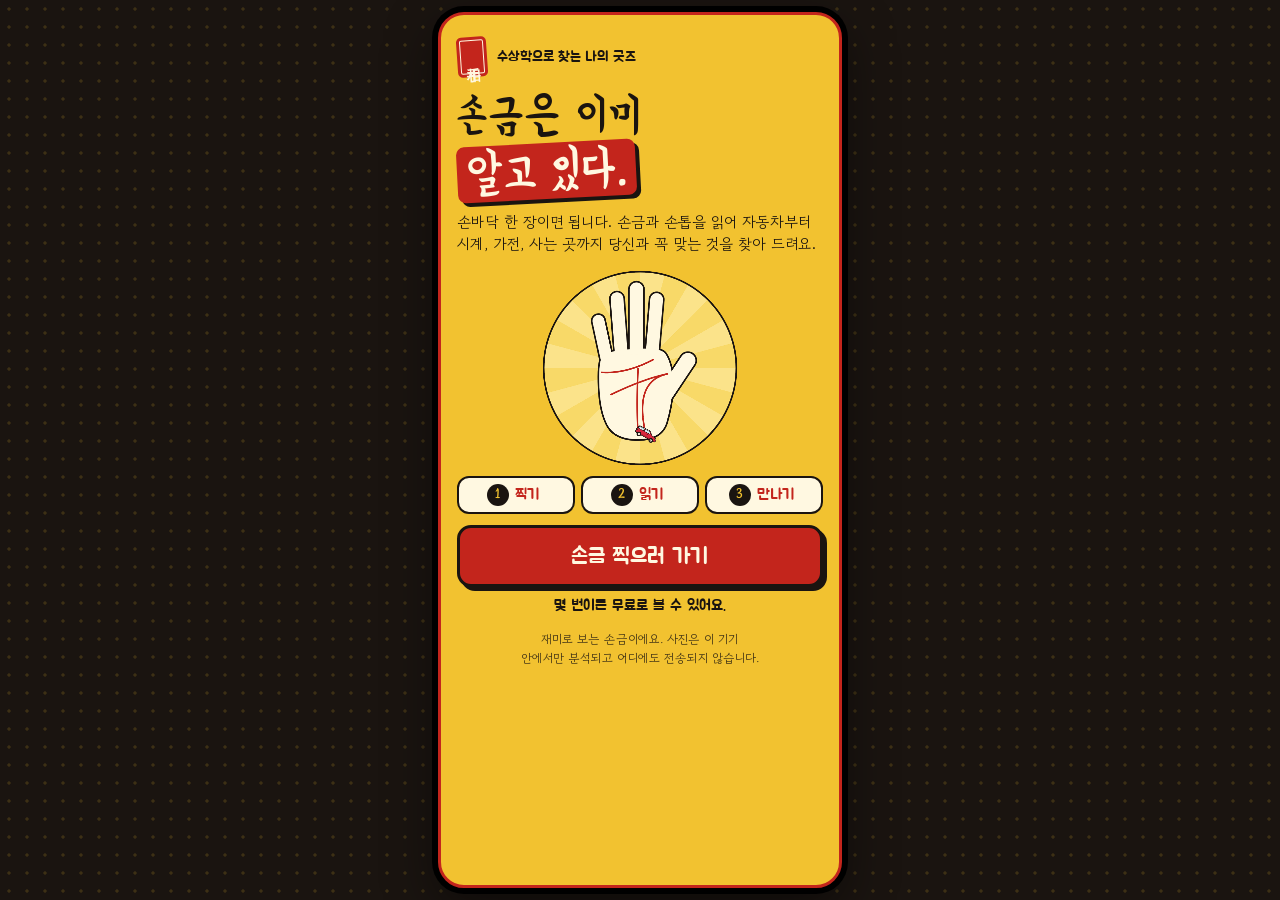
<file: index.html>
<!DOCTYPE html>
<html lang="ko">
<head>
<meta charset="utf-8">
<meta name="viewport" content="width=device-width, initial-scale=1, viewport-fit=cover">
<title>손금은 이미 알고 있다.</title>
<meta name="description" content="손바닥을 찍으면 손금을 읽어 자동차부터 시계, 가전, 사는 곳까지 당신과 어울리는 것을 알려주는 게임">
<meta property="og:type" content="website">
<meta property="og:title" content="손금은 이미 알고 있다.">
<meta property="og:description" content="수상학으로 찾는 나의 굿즈. 손바닥 한 장이면 자동차부터 시계, 가전, 사는 곳까지 알려드려요.">
<link rel="preconnect" href="https://fonts.googleapis.com">
<link rel="preconnect" href="https://fonts.gstatic.com" crossorigin>
<link href="https://fonts.googleapis.com/css2?family=Gowun+Dodum&family=Jua&family=Yeon+Sung&display=swap" rel="stylesheet">
<style>
:root {
  /* 부적(符籍) 한 장: 괴황지 노랑 바탕 · 주사(朱砂) 붉은 글씨 · 먹선. 휴대폰 기준의 한 단 세로 흐름 */
  --paper: #F2C230;
  --paper-hi: #F8D968;
  --rice: #FFF8E1;
  --ink: #1A1410;
  --cinnabar: #C3251C;
  --jade: #0E6E66;
  --font-display: "Yeon Sung", "Jua", "Apple SD Gothic Neo", "Malgun Gothic", "Noto Sans KR", "Noto Sans CJK KR", sans-serif;
  --font-ui: "Jua", "Apple SD Gothic Neo", "Malgun Gothic", "Noto Sans KR", "Noto Sans CJK KR", sans-serif;
  --font-body: "Gowun Dodum", "Apple SD Gothic Neo", "Malgun Gothic", "Noto Sans KR", "Noto Sans CJK KR", sans-serif;
  color-scheme: light;
}
* { box-sizing: border-box; }
html, body { height: 100%; }
body {
  margin: 0;
  background-color: var(--paper);
  background-image: radial-gradient(rgba(255, 255, 255, .24) 1.5px, transparent 1.7px);
  background-size: 18px 18px;
  color: var(--ink);
  font-family: var(--font-body);
  font-size: 16px;
  line-height: 1.6;
  -webkit-text-size-adjust: 100%;
  word-break: keep-all;
  overflow-wrap: anywhere;
}
[hidden] { display: none !important; }
.wrap { min-height: 100%; display: flex; justify-content: center; align-items: flex-start; padding: 10px; }
.talisman {
  width: 100%;
  max-width: 460px;
  background: var(--paper);
  border: 4px solid var(--cinnabar);
  outline: 1.5px solid var(--cinnabar);
  outline-offset: -10px;
  padding: 26px 18px 30px;
}
.screen { display: flex; flex-direction: column; gap: 16px; }

/* 글 */
.eyebrow { margin: 0; display: flex; align-items: center; gap: 10px; font-family: var(--font-ui); font-size: 15px; }
.seal {
  flex: none; display: grid; place-items: center; width: 34px; height: 46px;
  background: var(--cinnabar); color: var(--rice); border-radius: 5px;
  font-family: "Noto Serif KR", "AppleMyungjo", "Batang", "Noto Serif CJK KR", serif; font-weight: 700; font-size: 16px; line-height: 1.1;
  writing-mode: vertical-rl; letter-spacing: 1px; transform: rotate(-4deg);
  outline: 1px solid var(--rice); outline-offset: -4px;
}
.title {
  margin: 0; font-family: var(--font-display); font-weight: 400;
  font-size: clamp(46px, 14.5vw, 68px); line-height: 1.1; text-wrap: balance;
}
.title em {
  font-style: normal; display: inline-block; background: var(--cinnabar); color: var(--rice);
  padding: 0 .18em .02em; border-radius: 8px; transform: rotate(-3deg); box-shadow: 4px 4px 0 var(--ink);
}
.lede { margin: 0; }
.introart { width: min(100%, 300px); height: auto; align-self: center; }
.fine { margin: 0; font-size: 13px; text-align: center; opacity: .82; text-wrap: balance; }
.mode { opacity: .7; }
.chance { margin: -4px 0 0; text-align: center; font-family: var(--font-ui); font-size: 15px; min-height: 1.6em; }
.note { margin: 0; background: var(--rice); border: 2px dashed var(--ink); border-radius: 12px; padding: 10px 12px; font-size: 14px; }
.note p { margin: 0 0 8px; }
.note-ok { border: 2.5px solid var(--jade); color: #0A4F49; font-family: var(--font-ui); font-size: 15px; }

.steps { list-style: none; counter-reset: s; margin: 0; padding: 0; display: grid; gap: 8px; }
.steps li {
  counter-increment: s; display: flex; align-items: center; gap: 10px;
  background: var(--rice); border: 2.5px solid var(--ink); border-radius: 12px; padding: 8px 12px; font-size: 15px; line-height: 1.35;
}
.steps li::before {
  content: counter(s); flex: none; display: grid; place-items: center; width: 26px; height: 26px; border-radius: 50%;
  background: var(--ink); color: var(--paper); font-family: var(--font-display); font-size: 16px;
}
.steps b { flex: none; font-family: var(--font-ui); font-weight: 400; color: var(--cinnabar); min-width: 3.2em; }
.steps-small li { padding: 6px 10px; font-size: 14px; }

/* 고르기 (왼손/오른손, 성별, 나잇대) */
.seg { margin: 0; padding: 0; border: 0; min-width: 0; display: grid; gap: 8px; }
.seg legend { padding: 0; margin-bottom: 8px; font-family: var(--font-ui); font-size: 18px; }
.seg-row { display: grid; grid-auto-flow: column; grid-auto-columns: 1fr; gap: 8px; }
.seg-row.seg-3 { grid-auto-flow: row; grid-template-columns: repeat(3, 1fr); }
.seg-row label { position: relative; display: block; cursor: pointer; }
.seg-row input { position: absolute; inset: 0; width: 100%; height: 100%; margin: 0; opacity: 0; cursor: pointer; }
.seg-row span {
  display: grid; place-items: center; min-height: 48px; padding: 6px 4px; text-align: center;
  font-family: var(--font-ui); font-size: 17px; line-height: 1.2;
  background: var(--rice); border: 3px solid var(--ink); border-radius: 14px; box-shadow: 3px 3px 0 var(--ink);
}
.seg-row input:checked + span { background: var(--cinnabar); color: var(--rice); transform: translate(2px, 2px); box-shadow: 1px 1px 0 var(--ink); }
.seg-row input:focus-visible + span { outline: 3px solid var(--jade); outline-offset: 3px; }
.seg-note { margin: 0; font-size: 13.5px; opacity: .85; }
.seg-mini span { min-height: 36px; font-size: 14px; border-width: 2px; border-radius: 999px; box-shadow: 2px 2px 0 var(--ink); padding: 3px 14px; }
.capopts { display: flex; flex-wrap: wrap; align-items: center; justify-content: center; gap: 10px 14px; }
.left { text-align: left; }

/* 버튼 */
.btn {
  display: inline-flex; align-items: center; justify-content: center; min-height: 48px;
  font-family: var(--font-ui); font-size: 17px; line-height: 1.2; text-align: center;
  color: var(--ink); background: var(--rice);
  border: 3px solid var(--ink); border-radius: 14px; padding: 10px 14px;
  box-shadow: 4px 4px 0 var(--ink); cursor: pointer; user-select: none;
  -webkit-tap-highlight-color: transparent; transition: transform .08s, box-shadow .08s;
}
.btn:active { transform: translate(3px, 3px); box-shadow: 1px 1px 0 var(--ink); }
.btn:focus-visible, .btn-icon:focus-visible, .shutter:focus-visible, input:focus-visible { outline: 3px solid var(--jade); outline-offset: 3px; }
.btn-primary { background: var(--cinnabar); color: var(--rice); }
.btn-dark { background: var(--ink); color: var(--paper); box-shadow: 4px 4px 0 var(--cinnabar); }
.btn-dark:active { box-shadow: 1px 1px 0 var(--cinnabar); }
.btn-big { font-size: 22px; padding: 15px 18px; }
.btn-chip { align-self: center; min-height: 36px; font-size: 14px; padding: 5px 14px; border-width: 2px; border-radius: 999px; box-shadow: 2px 2px 0 var(--ink); }
.btn[disabled] { opacity: .5; cursor: default; }
.btn-icon {
  flex: none; width: 44px; height: 44px; border-radius: 50%; border: 3px solid var(--ink);
  background: var(--rice); color: var(--ink); font-family: var(--font-ui); font-size: 20px; line-height: 1; cursor: pointer;
}
.row { display: grid; grid-template-columns: 1fr 1fr; gap: 12px; }
.vh { position: absolute; width: 1px; height: 1px; overflow: hidden; clip-path: inset(50%); opacity: 0; }

/* 촬영: 두 가지 고르기 */
.choose { display: flex; flex-direction: column; gap: 14px; }
.shoottips { list-style: none; margin: 0 0 4px; padding: 0; display: grid; gap: 8px; }
.shoottips li { display: flex; align-items: baseline; gap: 10px; background: var(--rice); border: 2.5px solid var(--ink); border-radius: 12px; padding: 9px 12px; font-size: 15px; line-height: 1.35; }
.shoottips b { flex: none; min-width: 4.2em; font-family: var(--font-ui); font-weight: 400; color: var(--cinnabar); }
.stagebox { display: flex; flex-direction: column; gap: 16px; }

/* 촬영 */
.bar { display: flex; align-items: center; gap: 10px; }
.bar-title { margin: 0; font-family: var(--font-display); font-weight: 400; font-size: 24px; line-height: 1.2; text-wrap: balance; }
.center { text-align: center; }
.stage {
  position: relative; width: 100%; aspect-ratio: 5 / 7; overflow: hidden;
  background: #14100C; border: 4px solid var(--ink); border-radius: 18px; box-shadow: 5px 5px 0 var(--cinnabar);
}
.stage video { position: absolute; inset: 0; width: 100%; height: 100%; object-fit: cover; }
.stage video.mirror { transform: scaleX(-1); }
.stage img { position: absolute; left: 0; top: 0; max-width: none; transform-origin: 0 0; user-select: none; -webkit-user-drag: none; }
.stage #guide { position: absolute; inset: 0; width: 100%; height: 100%; pointer-events: none; }
.stage.photo { touch-action: none; cursor: grab; }
.hint {
  position: absolute; left: 10px; right: 10px; top: 12px; margin: 0 auto; width: fit-content;
  max-width: calc(100% - 20px); padding: 6px 14px; border-radius: 999px;
  background: rgba(26, 20, 16, .84); color: #fff; font-family: var(--font-ui); font-size: 15px; line-height: 1.3; text-align: center;
}
.hint.ok { background: #18814F; }
.controls { display: grid; grid-template-columns: 1fr auto 1fr; align-items: center; gap: 12px; }
.controls.stack { display: flex; flex-direction: column; align-items: stretch; }
.controls:not(.stack) .btn { font-size: 15px; padding: 10px 6px; }
.shutter {
  width: 78px; height: 78px; padding: 0; display: grid; place-items: center; border-radius: 50%;
  border: 4px solid var(--ink); background: var(--rice); box-shadow: 4px 4px 0 var(--ink); cursor: pointer;
  transition: transform .08s, box-shadow .08s;
}
.shutter span { display: block; width: 54px; height: 54px; border-radius: 50%; background: var(--cinnabar); }
.shutter:active { transform: translate(3px, 3px); box-shadow: 1px 1px 0 var(--ink); }
.zoomrow { display: flex; align-items: center; gap: 12px; font-family: var(--font-ui); }
.zoomrow input { flex: 1; height: 32px; accent-color: var(--cinnabar); }
.tips { list-style: none; margin: 0; padding: 0; display: flex; flex-wrap: wrap; justify-content: center; gap: 6px 8px; font-size: 13px; }
.tips li { background: rgba(255, 248, 225, .65); border-radius: 999px; padding: 2px 10px; }

/* 판독 중 */
.scanstage { aspect-ratio: 5 / 7; max-width: 280px; align-self: center; }
.scanstage canvas { position: absolute; inset: 0; width: 100%; height: 100%; }
.scanbar {
  position: absolute; left: 0; right: 0; top: -20%; height: 20%;
  background: linear-gradient(to bottom, rgba(242, 194, 48, 0), rgba(242, 194, 48, .5) 75%, #FFF8E1);
  animation: scan 1.25s linear infinite;
}
@keyframes scan { to { top: 100%; } }
.scanstage.done .scanbar { display: none; }
.scansteps { list-style: none; margin: 0; padding: 0; display: grid; gap: 6px; font-family: var(--font-ui); font-size: 15px; }
.scansteps li { display: flex; align-items: center; gap: 9px; opacity: .42; }
.scansteps li::before { content: ""; flex: none; width: 18px; height: 18px; border-radius: 50%; border: 2.5px solid var(--ink); }
.scansteps li.on { opacity: 1; }
.scansteps li.on::before { background: var(--cinnabar); box-shadow: inset 0 0 0 3px var(--rice); }
.scansteps li.fail { opacity: 1; color: var(--cinnabar); }
.scansteps li.fail::before { border-color: var(--cinnabar); }
.card { background: var(--rice); border: 3px solid var(--ink); border-radius: 16px; padding: 16px; box-shadow: 5px 5px 0 var(--ink); }
.retake { display: flex; flex-direction: column; gap: 10px; text-align: center; }
.retake-kicker { margin: 0; font-family: var(--font-ui); color: var(--cinnabar); }
.retake h3 { margin: 0; font-family: var(--font-display); font-weight: 400; font-size: 26px; line-height: 1.2; text-wrap: balance; }
.retake p { margin: 0; }

/* 결과 */
.carname {
  margin: 0; font-family: var(--font-display); font-weight: 400; color: var(--cinnabar);
  font-size: clamp(44px, 14vw, 66px); line-height: 1.08; text-wrap: balance;
}
.chips { margin: 0; display: flex; flex-wrap: wrap; gap: 8px; }
.chip { font-family: var(--font-ui); font-size: 15px; line-height: 1.5; padding: 1px 12px; border: 2.5px solid var(--ink); border-radius: 999px; background: var(--rice); }
.chip-red { background: var(--cinnabar); color: var(--rice); }
.tagline { margin: 0; font-family: var(--font-ui); font-size: 19px; line-height: 1.35; text-wrap: balance; }
.hero { width: 100%; height: auto; display: block; background: var(--rice); border: 3px solid var(--ink); border-radius: 16px; box-shadow: 5px 5px 0 var(--ink); }
.h { margin: 14px 0 0; display: flex; align-items: center; gap: 10px; font-family: var(--font-display); font-weight: 400; font-size: 27px; line-height: 1.2; }
.h::before { content: ""; flex: none; width: 13px; height: 13px; background: var(--cinnabar); transform: rotate(45deg); }
.comic { display: grid; grid-template-columns: 1fr; gap: 14px; }
.comic canvas { display: block; width: 100%; height: auto; box-shadow: 5px 5px 0 var(--ink); }
.trace { display: grid; grid-template-columns: 1fr; gap: 14px; }
.trace canvas { justify-self: center; width: 100%; max-width: 250px; height: auto; border: 3px solid var(--ink); border-radius: 10px; }
.linelist { list-style: none; margin: 0; padding: 0; display: grid; gap: 10px; font-size: 14px; line-height: 1.45; }
.linelist li { display: grid; grid-template-columns: 62px 1fr; gap: 10px; align-items: start; }
.linelist .tag { font-family: var(--font-ui); font-size: 14px; color: #fff; text-align: center; border-radius: 6px; padding: 1px 0; }
.read-head { margin: 0 0 10px; font-family: var(--font-ui); font-weight: 400; font-size: 17px; color: var(--cinnabar); }
.moreread { display: grid; gap: 12px; }
.moreread .read-head { margin: 6px 0 0; }
.moreread .read-head:first-child { margin-top: 0; }
.moreread .linelist li { grid-template-columns: 84px 1fr; }
.moreread .linelist .tag { padding: 2px 2px; line-height: 1.3; }
.plus-chip { display: inline-block; margin-left: 4px; padding: 0 7px; border-radius: 999px; border: 1.5px solid var(--ink); font-family: var(--font-ui); font-size: 12px; line-height: 1.5; white-space: nowrap; }
.reasons { display: grid; gap: 14px; }
.reason { display: grid; grid-template-columns: 72px 1fr; gap: 4px 14px; }
.reason .stamp {
  grid-row: 1 / span 4; align-self: start; text-align: center; background: var(--cinnabar); color: var(--rice);
  border-radius: 10px; padding: 9px 4px 8px; font-family: var(--font-ui); font-size: 15px; line-height: 1.1;
  transform: rotate(-3deg); outline: 1.5px solid var(--rice); outline-offset: -5px;
}
.reason .stamp b { display: block; margin-top: 3px; font-family: var(--font-display); font-weight: 400; font-size: 30px; line-height: 1; }
.reason h3 { margin: 0; font-family: var(--font-ui); font-weight: 400; font-size: 18px; line-height: 1.3; }
.reason p { margin: 0; font-size: 14.5px; line-height: 1.55; }
.reason .fit { font-family: var(--font-ui); font-size: 15.5px; color: var(--cinnabar); }
.bars { display: grid; gap: 10px; }
.bar-row { display: grid; grid-template-columns: 40px 1fr 30px; align-items: center; gap: 10px; font-family: var(--font-ui); font-size: 15px; line-height: 1; }
.track { position: relative; height: 14px; border-radius: 999px; background: rgba(26, 20, 16, .13); }
.track i { position: absolute; left: 0; top: 0; bottom: 0; border-radius: 999px; background: var(--ink); }
.track u { position: absolute; top: -4px; bottom: -4px; width: 5px; margin-left: -2.5px; border-radius: 3px; background: var(--cinnabar); }
.bar-row .num { text-align: right; font-variant-numeric: tabular-nums; }
.legend { margin-top: 12px; display: flex; align-items: center; justify-content: center; gap: 6px; }
.lg { display: inline-block; width: 18px; height: 8px; border-radius: 4px; background: var(--ink); }
.lg-car { width: 5px; height: 14px; margin-left: 10px; background: var(--cinnabar); }
.actions { margin-top: 10px; display: flex; flex-direction: column; gap: 14px; }

/* 자동차 말고 함께 추천하는 것들 */
.tabs { display: flex; flex-wrap: wrap; gap: 6px; }
.pickgroups { display: grid; gap: 18px; }
.pickgroup { display: grid; gap: 10px; scroll-margin-top: 12px; }
.pick-head { margin: 0; font-family: var(--font-display); font-weight: 400; font-size: 22px; line-height: 1.2; }
.pick-head::before { content: ""; display: inline-block; width: 22px; height: 4px; margin: 0 8px 6px 0; background: var(--ink); vertical-align: middle; }
.tab {
  flex: none; font-family: var(--font-ui); font-size: 15px; line-height: 1.2; color: var(--ink);
  background: var(--rice); border: 2.5px solid var(--ink); border-radius: 999px; padding: 7px 13px; cursor: pointer;
}
.tab:focus-visible { outline: 3px solid var(--jade); outline-offset: 2px; }
.picks { padding: 6px 16px; }
.pick { display: grid; grid-template-columns: 76px 1fr; gap: 4px 12px; padding: 12px 0; border-bottom: 2px dashed rgba(26, 20, 16, .22); }
.pick:last-child { border-bottom: 0; }
.pick-cat { font-family: var(--font-ui); font-size: 14px; line-height: 1.35; color: var(--cinnabar); padding-top: 2px; }
.pick-name { margin: 0; font-family: var(--font-ui); font-size: 18px; line-height: 1.3; }
.pick-why { margin: 3px 0 0; font-size: 14px; line-height: 1.5; }
.why-chip { display: inline-block; margin-left: 4px; padding: 0 8px; border-radius: 999px; background: var(--ink); color: var(--paper); font-family: var(--font-ui); font-size: 12.5px; line-height: 1.6; white-space: nowrap; }
.swatches { display: flex; flex-wrap: wrap; gap: 6px; margin: 8px 0 0; padding: 0; list-style: none; }
.swatches li { display: flex; align-items: center; gap: 5px; font-size: 12.5px; }
.swatches i { width: 22px; height: 22px; border-radius: 50%; border: 2px solid var(--ink); display: block; }
.minibars { display: grid; gap: 6px; margin-top: 10px; }
.minibars div { display: grid; grid-template-columns: 96px 1fr 28px; align-items: center; gap: 8px; font-family: var(--font-ui); font-size: 13px; line-height: 1; }
.minibars b { display: block; height: 10px; border-radius: 999px; background: rgba(26, 20, 16, .13); position: relative; overflow: hidden; }
.minibars b i { position: absolute; left: 0; top: 0; bottom: 0; background: var(--cinnabar); border-radius: 999px; }
.minibars span:last-child { text-align: right; font-variant-numeric: tabular-nums; }

/* 다시 하기 안내 창 */
.overlay { position: fixed; inset: 0; z-index: 20; display: flex; padding: 14px; overflow: auto; background: rgba(26, 20, 16, .62); }
.gatecard { position: relative; margin: auto; width: 100%; max-width: 430px; display: flex; flex-direction: column; gap: 12px; }
.gate-title { margin: 0 44px 0 0; font-family: var(--font-display); font-weight: 400; font-size: 25px; line-height: 1.2; text-wrap: balance; }
.close { position: absolute; right: 10px; top: 10px; width: 38px; height: 38px; border-width: 2.5px; }
.linkbox { display: grid; grid-template-columns: 1fr auto; gap: 8px; }
.linkbox input { min-width: 0; font: inherit; font-size: 14px; color: var(--ink); background: #fff; border: 2.5px solid var(--ink); border-radius: 12px; padding: 8px 10px; }
.status { margin: 0; min-height: 1.6em; text-align: center; font-family: var(--font-ui); text-wrap: balance; }
.toast {
  position: fixed; left: 50%; bottom: 22px; z-index: 30; transform: translateX(-50%);
  max-width: calc(100% - 28px); padding: 10px 18px; border-radius: 999px;
  background: var(--ink); color: var(--rice); font-family: var(--font-ui); font-size: 15px; text-align: center;
}

/* 화면 비율: 갤럭시 S25(9 : 19.5, 360×780) 한 장.
 * 휴대폰에서는 화면을 가득 채우고, 더 넓은 화면(PC·태블릿)에서는 같은 비율의 틀을 가운데에 띄워 그 안에서 스크롤한다. */
.wrap { min-height: 100dvh; padding: 0; }
.talisman { max-width: none; min-height: 100dvh; border-width: 3px; padding: 22px 16px 26px; }
@media (min-width: 500px) {
  body { background-color: #1A1410; background-image: radial-gradient(rgba(242, 194, 48, .16) 1.5px, transparent 1.7px); }
  .wrap { height: 100dvh; min-height: 0; align-items: center; padding: 12px; }
  .talisman {
    height: min(calc(100dvh - 24px), 975px); min-height: 0; width: auto; aspect-ratio: 9 / 19.5;
    overflow-y: auto; overscroll-behavior: contain; scrollbar-width: thin; border-radius: 26px; outline: none;
    box-shadow: 0 0 0 6px #000, 0 18px 50px rgba(0, 0, 0, .5);
  }
  .toast { bottom: 34px; }
}
@media (prefers-reduced-motion: reduce) {
  .scanbar { display: none; animation: none; }
  .btn, .shutter { transition: none; }
}

/* 첫 화면은 S25 한 화면 안에 시작 버튼까지 들어오게 줄인다 */
#s-intro { gap: 11px; }
#s-intro .eyebrow { font-size: 14px; }
#s-intro .seal { width: 30px; height: 40px; font-size: 14px; }
#s-intro .title { font-size: clamp(40px, 12.6vw, 54px); }
#s-intro .lede { font-size: 15px; line-height: 1.5; }
#s-intro .introart { width: auto; height: 23dvh; min-height: 120px; max-height: 240px; aspect-ratio: 1; }
#s-intro .steps { grid-template-columns: repeat(3, 1fr); gap: 6px; }
#s-intro .steps li { justify-content: center; gap: 6px; padding: 6px 4px; font-size: 0; }
#s-intro .steps li::before { width: 22px; height: 22px; font-size: 14px; }
#s-intro .steps b { min-width: 0; font-size: 15px; }
#s-intro .fine { font-size: 12px; }
@media (min-width: 500px) {
  #s-intro .title { font-size: clamp(40px, 5.6dvh, 54px); }
  #s-intro .introart { height: 22dvh; }
}

/* 손금 풀이 */
.line-mean { margin: 0; }
.line-measure { margin: 3px 0 0; font-size: 12.5px; opacity: .7; }
.overall .tag { background: var(--ink); }
.trace { grid-template-columns: 1fr; }
.trace canvas { width: min(100%, 230px); justify-self: center; }

/* 다나와 바로가기 버튼 */
.dnw {
  display: grid; grid-template-columns: auto 1fr auto; grid-template-areas: "logo main arrow" "logo sub arrow";
  align-items: center; column-gap: 10px; margin-top: 10px; padding: 8px 12px; text-decoration: none;
  background: var(--rice); color: var(--ink); border: 2.5px solid var(--ink); border-radius: 12px; box-shadow: 3px 3px 0 var(--ink);
  transition: transform .08s, box-shadow .08s;
}
.dnw:active { transform: translate(2px, 2px); box-shadow: 1px 1px 0 var(--ink); }
.dnw-logo { grid-area: logo; padding: 3px 7px; border-radius: 6px; background: #1D5FE6; color: #fff; font: 700 12px/1.2 Arial, sans-serif; letter-spacing: -.2px; }
.dnw b { grid-area: main; font-family: var(--font-ui); font-weight: 400; font-size: 16px; line-height: 1.25; color: #1D5FE6; }
.dnw-sub { grid-area: sub; font-size: 12px; line-height: 1.3; opacity: .75; }
.dnw-arrow { grid-area: arrow; font-family: var(--font-ui); font-size: 20px; color: #1D5FE6; }
.dnw-big { background: #1D5FE6; border-color: var(--ink); padding: 12px 14px; }
.dnw-big .dnw-logo { background: #fff; color: #1D5FE6; }
.dnw-big b, .dnw-big .dnw-arrow { color: #fff; font-size: 18px; }
.dnw-big .dnw-sub { color: #fff; opacity: .9; }

.pick .dnw { grid-column: 1 / -1; margin-top: 8px; }

/* 결과 화면: 굿즈는 모두 같은 급으로 */
.restitle { margin: 0; font-family: var(--font-display); font-weight: 400; font-size: clamp(36px, 11vw, 48px); line-height: 1.15; }
.pick .hero { grid-column: 1 / -1; margin-top: 10px; box-shadow: none; border-width: 2.5px; }
.pick .chips { margin-top: 8px; }
.carlink { grid-column: 1 / -1; }
.carlink .dnw { margin-top: 10px; }
.whybox { display: grid; gap: 8px; }
.whybox p { margin: 0; font-size: 14.5px; line-height: 1.6; }
.why-head { margin: 0; font-family: var(--font-ui); font-weight: 400; font-size: 18px; color: var(--cinnabar); }
.why-head::before { content: "왜? "; display: none; }
#grp-car .whybox { padding: 0; }

.scansteps li.skip { opacity: .55; text-decoration: line-through; text-decoration-thickness: 1.5px; }
.scansteps li.nailstep.on::before { background: #0E6E66; }

</style>
</head>
<body>
<main class="wrap">
  <div class="talisman">

    <!-- ① 시작 -->
    <section id="s-intro" class="screen">
      <p class="eyebrow"><span class="seal" aria-hidden="true">手相</span>수상학으로 찾는 나의 굿즈</p>
      <h1 class="title">손금은 이미<br><em>알고 있다.</em></h1>
      <p class="lede">손바닥 한 장이면 됩니다. 손금과 손톱을 읽어 자동차부터 시계, 가전, 사는 곳까지 당신과 꼭 맞는 것을 찾아 드려요.</p>
      <canvas id="introArt" class="introart" width="600" height="600" role="img" aria-label="손금이 그려진 손바닥 위로 작은 자동차가 생명선을 따라 달리는 그림"></canvas>
      <p id="refBanner" class="note note-ok" hidden></p>
      <ol class="steps">
        <li><b>찍기</b>손바닥과 엄지 손톱 촬영</li>
        <li><b>읽기</b>주요선·보조선·구·손톱 판독</li>
        <li><b>만나기</b>어울리는 굿즈와 4컷 만화</li>
      </ol>
      <button id="btnStart" class="btn btn-primary btn-big" type="button">손금 찍으러 가기</button>
      <p id="chanceLine" class="chance" aria-live="polite">몇 번이든 무료로 볼 수 있어요.</p>
      <button id="btnLast" class="btn btn-ghost" type="button" hidden>지난 결과 다시 보기</button>
      <p class="fine">재미로 보는 손금이에요. 사진은 이 기기 안에서만 분석되고 어디에도 전송되지 않습니다.</p>
      <p id="modeLine" class="fine mode" hidden></p>
    </section>

    <!-- ② 찍기 전 선택 -->
    <section id="s-setup" class="screen" hidden>
      <div class="bar">
        <button id="btnSetupBack" class="btn-icon" type="button" aria-label="처음 화면으로">←</button>
        <h2 class="bar-title">찍기 전에 세 가지만 골라주세요</h2>
      </div>
      <fieldset class="seg">
        <legend>어느 손을 볼까요?</legend>
        <div class="seg-row">
          <label><input type="radio" name="hand" value="left"><span>왼손</span></label>
          <label><input type="radio" name="hand" value="right"><span>오른손</span></label>
        </div>
        <p class="seg-note">왼손은 타고난 기질, 오른손은 살아오며 만든 기질을 봅니다. 고르기 어려우면 주로 쓰는 손으로.</p>
      </fieldset>
      <fieldset class="seg">
        <legend>성별</legend>
        <div class="seg-row">
          <label><input type="radio" name="gender" value="m"><span>남자</span></label>
          <label><input type="radio" name="gender" value="f"><span>여자</span></label>
          <label><input type="radio" name="gender" value="u"><span>모름</span></label>
        </div>
      </fieldset>
      <fieldset class="seg">
        <legend>나잇대</legend>
        <div class="seg-row seg-3">
          <label><input type="radio" name="age" value="10"><span>10대</span></label>
          <label><input type="radio" name="age" value="20"><span>20대</span></label>
          <label><input type="radio" name="age" value="30"><span>30대</span></label>
          <label><input type="radio" name="age" value="40"><span>40대</span></label>
          <label><input type="radio" name="age" value="50"><span>50대</span></label>
          <label><input type="radio" name="age" value="60"><span>60대 이상</span></label>
        </div>
      </fieldset>
      <button id="btnSetupGo" class="btn btn-primary btn-big" type="button" disabled>촬영하러 가기</button>
      <p id="setupNote" class="chance">성별과 나잇대를 골라주세요.</p>
      <p class="fine">성별과 나잇대는 어울리는 사람과 추천 품목을 고르는 데만 쓰이고, 이 기기에만 저장됩니다.</p>
    </section>

    <!-- ③ 촬영: 카메라로 찍기 / 앨범에서 고르기 -->
    <section id="s-capture" class="screen" hidden>
      <div class="bar">
        <button id="btnBack" class="btn-icon" type="button" aria-label="이전 화면으로">←</button>
        <h2 id="capTitle" class="bar-title">손바닥 사진을 준비해 주세요</h2>
      </div>

      <div id="chooseBox" class="choose">
        <ul id="tipsPalm" class="shoottips">
          <li><b>손바닥을</b>쫙 펴서, 손금이 보이는 안쪽 면을 찍어요</li>
          <li><b>크게</b>손 전체가 사진에 들어오게</li>
          <li><b>밝게</b>손과 다른 색의 배경 앞에서</li>
        </ul>
        <ul id="tipsNail" class="shoottips" hidden>
          <li><b>엄지 손톱</b>한 개만, 손등 쪽에서 찍어요</li>
          <li><b>가운데</b>손톱이 사진 한가운데에 크게</li>
          <li><b>밝게</b>빛이 번쩍 반사되지 않게</li>
        </ul>
        <button id="btnCam" class="btn btn-primary btn-big" type="button">카메라로 찍기</button>
        <label class="btn btn-ghost btn-big" for="filePick">앨범에서 고르기</label>
        <p id="chooseNote" class="fine">카메라로 찍으면 손바닥 틀이 나와요. 앨범 사진은 손바닥을 알아서 찾아 읽습니다.</p>
      </div>

      <!-- 화면 안 카메라(손 모양 틀과 함께)와, 자동으로 손을 못 찾았을 때의 직접 맞추기 -->
      <div id="stageBox" class="stagebox" hidden>
        <div id="stage" class="stage">
          <video id="video" playsinline muted autoplay></video>
          <img id="photo" alt="" hidden draggable="false">
          <canvas id="guide" aria-hidden="true" hidden></canvas>
          <p id="hint" class="hint" aria-live="polite"></p>
        </div>
        <div id="liveControls" class="controls">
          <button id="btnCancelCam" class="btn btn-ghost" type="button">앨범</button>
          <button id="btnShoot" class="shutter" type="button" aria-label="촬영"><span></span></button>
          <button id="btnSwitch" class="btn btn-ghost" type="button">전환</button>
        </div>
        <div id="photoControls" class="controls stack" hidden>
          <div class="zoomrow">
            <label for="zoom">크기</label>
            <input id="zoom" type="range" min="0" max="100" value="30" step="1">
          </div>
          <div class="row">
            <button id="btnFlipHand" class="btn btn-ghost" type="button">틀 좌우 뒤집기</button>
            <button id="btnRotate" class="btn btn-ghost" type="button">90° 돌리기</button>
          </div>
          <button id="btnUsePhoto" class="btn btn-primary" type="button">이대로 판독</button>
        </div>
      </div>
      <button id="btnSkipNail" class="btn btn-ghost" type="button" hidden>손톱은 건너뛰기</button>
      <input id="filePick" class="vh" type="file" accept="image/jpeg,image/png,image/webp,image/heic,image/heif" tabindex="-1">
      <input id="fileShoot" class="vh" type="file" accept="image/*" capture="environment" tabindex="-1">
    </section>

    <!-- ④ 판독 중 -->
    <section id="s-scan" class="screen" hidden>
      <h2 id="scanTitle" class="bar-title center">손금을 읽는 중…</h2>
      <div class="stage scanstage">
        <canvas id="scanCanvas" width="600" height="840" role="img" aria-label="찍은 사진"></canvas>
        <div id="scanbar" class="scanbar" aria-hidden="true"></div>
      </div>
      <ol id="scanSteps" class="scansteps">
        <li>사진에서 손바닥 찾기</li>
        <li>밝기와 피부색 확인</li>
        <li>주요선 읽기: 생명선 · 감정선 · 두뇌선 · 운명선</li>
        <li>보조선 읽기: 태양선 · 수성선 · 결혼선 · 여행선 · 재물선</li>
        <li>구(丘) 읽기: 손바닥 여섯 언덕의 혈색</li>
        <li class="nailstep">손톱 테두리 찾기</li>
        <li class="nailstep">손톱 모양과 빛깔 재기</li>
        <li class="nailstep">손톱 반달 찾기</li>
        <li>성향 계산과 굿즈 매칭</li>
      </ol>
      <div id="retake" class="card retake" hidden>
        <p class="retake-kicker">다시 찍어주세요</p>
        <h3 id="retakeTitle"></h3>
        <p id="retakeTip"></p>
        <p id="retakeCode" class="fine"></p>
        <button id="btnRetake" class="btn btn-primary" type="button">다시 찍기</button>
        <button id="btnAdjust" class="btn btn-ghost" type="button" hidden>이 사진에서 직접 맞추기</button>
        <p class="fine">다시 찍어도 기회는 줄어들지 않아요.</p>
      </div>
    </section>

    <!-- ⑤ 결과 -->
    <section id="s-result" class="screen" hidden>
      <p class="eyebrow"><span class="seal" aria-hidden="true">判讀</span>판독 완료</p>
      <h1 class="restitle">손금은 이미<br>알고 있었다.</h1>
      <p id="profileLine" class="fine left"></p>

      <h2 class="h">내 손금 풀이</h2>
      <div class="card trace">
        <canvas id="traceCanvas" role="img" aria-label="촬영한 손바닥 위에 판독한 손금을 색으로 표시한 그림"></canvas>
        <div>
          <h3 class="read-head">주요선</h3>
          <ul id="lineList" class="linelist"></ul>
        </div>
      </div>
      <div id="moreRead" class="card moreread"></div>

      <h2 class="h">내 손톱 풀이</h2>
      <div class="card">
        <ul id="nailList" class="linelist overall"></ul>
        <p id="nailNote" class="fine left"></p>
      </div>

      <h2 class="h">종합 풀이</h2>
      <div class="card">
        <ul id="overall" class="linelist overall"></ul>
      </div>

      <h2 class="h">손금이 골라준 당신과 어울리는 굿즈</h2>
      <p class="fine left">자동차부터 사는 곳까지 모두 같은 손금으로 골랐어요. 묶음마다 "왜 이걸 골랐는지"를 함께 적어 두었습니다.</p>
      <nav id="pickNav" class="tabs" aria-label="추천 묶음 바로가기"></nav>
      <div class="pickgroups">
        <section id="grp-car" class="pickgroup">
          <h3 class="pick-head">자동차</h3>
          <div class="card picks">
            <div class="pick">
              <div class="pick-cat">자동차</div>
              <div>
                <p id="carName" class="pick-name"></p>
                <p id="carTag" class="pick-why"></p>
                <p class="chips"><span id="carKind" class="chip"></span><span id="carSync" class="chip chip-red"></span></p>
              </div>
              <canvas id="heroCanvas" class="hero" role="img"></canvas>
              <div id="carLink" class="carlink"></div>
            </div>
          </div>
          <div class="whybox">
            <h4 class="why-head">왜 이 차일까</h4>
            <div id="reasons" class="reasons"></div>
            <div class="card">
              <div id="bars" class="bars"></div>
              <p class="fine legend"><span class="lg lg-me"></span>내 손금 점수 <span class="lg lg-car"></span>이 차의 성격</p>
            </div>
          </div>
        </section>
        <div id="pickPanels" class="pickgroups"></div>
      </div>

      <h2 class="h">4컷으로 정리</h2>
      <div class="comic">
        <canvas id="panel1" role="img"></canvas>
        <canvas id="panel2" role="img"></canvas>
        <canvas id="panel3" role="img"></canvas>
        <canvas id="panel4" role="img"></canvas>
      </div>

      <div class="actions">
        <button id="btnShare" class="btn btn-primary btn-big" type="button">결과 이미지 공유하기</button>
        <div class="row">
          <button id="btnSave" class="btn btn-ghost" type="button">이미지 저장</button>
          <button id="btnCopy" class="btn btn-ghost" type="button">링크 복사</button>
        </div>
        <button id="btnAgain" class="btn btn-dark" type="button">다시 하기</button>
        <p id="againLine" class="chance"></p>
      </div>
      <p class="fine">재미로 보는 손금이에요. 사진은 이 기기 안에서만 분석되고 어디에도 전송되지 않습니다.</p>
    </section>

  </div>
</main>

<!-- 다시 하기 안내 -->
<div id="gate" class="overlay" hidden>
  <div class="card gatecard" role="dialog" aria-modal="true" aria-labelledby="gateTitle" tabindex="-1">
    <button id="gateClose" class="btn-icon close" type="button" aria-label="닫기">×</button>
    <h2 id="gateTitle" class="gate-title">다시 보려면 친구의 접속이 필요해요</h2>
    <ol class="steps steps-small">
      <li><b>공유</b>결과를 친구에게 보내요</li>
      <li><b>접속</b>친구가 링크를 눌러 실제로 들어와요</li>
      <li><b>기회</b>다시 보기 1회가 생겨요 (하루 1번 사용)</li>
    </ol>
    <div id="gateLinkBox" class="linkbox">
      <label for="gateLink" class="vh">내 공유 링크</label>
      <input id="gateLink" type="text" readonly>
      <button id="gateCopy" class="btn btn-ghost" type="button">복사</button>
    </div>
    <button id="gateShare" class="btn btn-primary" type="button">결과 이미지 공유하기</button>
    <p id="gateStatus" class="status" aria-live="polite"></p>
    <button id="gateGo" class="btn btn-dark" type="button" hidden>기회 도착! 다시 하기</button>
    <div id="gatePreview" class="note" hidden>
      <p>지금은 미리보기 모드예요. 친구의 접속을 확인하는 서버가 연결되어 있지 않아 실제 접속은 집계되지 않습니다.</p>
      <button id="gateSim" class="btn btn-chip" type="button">미리보기용 · 친구가 접속했다고 가정하기</button>
    </div>
  </div>
</div>
<div id="toast" class="toast" role="status" aria-live="polite" hidden></div>

<script>
'use strict';
/* ============================================================
 * 01. 설정 · 데이터
 * 운영하면서 바꿀 만한 값은 전부 이 파일에 모여 있습니다.
 * ============================================================ */

const CONFIG = {
  GAME_TITLE: '손금은 이미 알고 있다.',
  GATE_ENABLED: false,     // false: 횟수 제한 없이 누구나 무료. true 로 바꾸면 "친구가 접속해야 다시 하기" 규칙이 다시 켜진다
  FIRST_PLAY_FREE: true,   // 첫 1회는 무료
  DAILY_BONUS_LIMIT: 1,    // 공유로 얻은 "다시 하기"는 하루에 몇 번까지 쓸 수 있는지
  API_BASE: 'api',         // server.js 와 같은 주소에서 서비스할 때의 API 경로
  TZ_OFFSET_MIN: 540,      // 하루의 기준 시간대 (한국 = UTC+9)
  POLL_MS: 5000,           // 친구 접속 여부를 다시 확인하는 간격
};

/* 여섯 가지 성향. 각 성향이 손금의 어느 선에서 나오는지는 04-traits.js 참고 */
const TRAITS = [
  { id: 'vital',  name: '활력', line: 'life',  mean: '지치지 않는 체력과 에너지' },
  { id: 'advent', name: '모험', line: 'life',  mean: '새 길만 보면 못 참는 모험심' },
  { id: 'heart',  name: '감성', line: 'heart', mean: '정 많고 표현이 풍부한 낭만' },
  { id: 'logic',  name: '이성', line: 'head',  mean: '따질 건 따지는 합리성' },
  { id: 'dream',  name: '상상', line: 'head',  mean: '남다른 상상력과 감각' },
  { id: 'grit',   name: '뚝심', line: 'fate',  mean: '한번 정하면 끝까지 가는 뚝심' },
];
const TRAIT_INDEX = Object.fromEntries(TRAITS.map((t, i) => [t.id, i]));
/* 보통 손금에서 성향별로 나오는 평균 점수(모의 실험값). 자동차 외 추천을 고를 때는 이 평균보다
 * 얼마나 높고 낮은지를 본다. 그래야 특정 성향의 추천만 자주 나오지 않는다. */
const TRAIT_BASE = [65, 62, 66, 67, 64, 70];

const LINE_INFO = {
  life:  { name: '생명선', color: '#0E7C6B' },
  head:  { name: '두뇌선', color: '#2456C8' },
  heart: { name: '감정선', color: '#C3251C' },
  fate:  { name: '운명선', color: '#7A3EB8' },
  sun:     { name: '태양선', color: '#D97706' },
  mercury: { name: '수성선', color: '#0891B2' },
  mars:    { name: '이중 생명선', color: '#8B5E34' },
};

/* 구(丘): 손바닥의 도톰한 여섯 자리와 뜻 */
const MOUNT_INFO = {
  jupiter: { name: '목성구', where: '검지 아래', mean: '리더십과 자존심', traits: ['grit', 'vital'] },
  saturn:  { name: '토성구', where: '중지 아래', mean: '책임감과 신중함', traits: ['logic', 'grit'] },
  apollo:  { name: '태양구', where: '약지 아래', mean: '예술성과 인기', traits: ['heart', 'dream'] },
  mercury: { name: '수성구', where: '새끼손가락 아래', mean: '말솜씨와 수완', traits: ['logic', 'advent'] },
  venus:   { name: '금성구', where: '엄지 두덩', mean: '애정과 체력', traits: ['vital', 'heart'] },
  luna:    { name: '월구', where: '손날 아래쪽', mean: '상상력과 감수성', traits: ['dream', 'advent'] },
};

/* 자동차 목록.
 * profile = [활력, 모험, 감성, 이성, 상상, 뚝심] (0~100)
 * body    = 그림 종류 (05-draw.js 의 drawCar 참고). 그림은 차종을 나타내는 일반적인 만화체이며
 *           특정 모델의 디자인을 따라 그리지 않습니다.
 * fit     = 성향별로 "왜 이 차와 맞는지" 한 줄
 */
const CARS = [
  {
    id: 'sports', name: '포르쉐 911', kind: '스포츠카', body: 'sports', color: '#D7263D',
    profile: [95, 70, 60, 60, 40, 85],
    tagline: '매일이 서킷, 타협 없는 완벽주의자의 차',
    punch: '달리려고 태어난 손, 달리려고 태어난 차!',
    fit: {
      vital: '밟는 만큼 바로 응답하는 주행 성능',
      grit: '수십 년 한길만 판 스포츠카의 고집',
      advent: '굽은 길을 찾아다니는 주행 본능',
    },
  },
  {
    id: 'offroad', name: '지프 랭글러', kind: '오프로더', body: 'offroad', color: '#6B7F3A',
    profile: [88, 98, 50, 35, 60, 55],
    tagline: '길이 끝나는 곳에서 여행이 시작되는 사람의 차',
    punch: '길이 없으면? 만들면 되지!',
    fit: {
      advent: '포장도로가 끝나도 멈추지 않는 정통 오프로더',
      vital: '진흙도 바위도 거뜬한 체력',
      dream: '지붕과 문을 떼고 달리는 자유로움',
    },
  },
  {
    id: 'minivan', name: '기아 카니발', kind: '미니밴', body: 'minivan', color: '#2B3A67',
    profile: [60, 40, 95, 60, 35, 70],
    tagline: '내 사람은 내가 다 태운다, 정 많은 대장의 차',
    punch: '다 타! 한 명도 빠짐없이!',
    fit: {
      heart: '내 사람을 전부 태우는 넉넉한 3열',
      grit: '가족의 일상을 묵묵히 책임지는 든든함',
      logic: '사람과 짐을 다 따져본 실속',
    },
  },
  {
    id: 'luxury', name: '제네시스 G80', kind: '럭셔리 세단', body: 'luxury', color: '#2A2A31',
    profile: [50, 20, 50, 78, 35, 98],
    tagline: '묵묵히 쌓아 올린 사람이 누리는 조용한 품격',
    punch: '뚝심으로 올라온 자리, 승차감으로 보상받자.',
    fit: {
      grit: '한 단계씩 쌓아 올린 사람에게 어울리는 품격',
      logic: '과시보다 완성도를 고르는 안목',
      heart: '타는 사람을 배려하는 정숙한 승차감',
    },
  },
  {
    id: 'sedan', name: '현대 아반떼', kind: '준중형 세단', body: 'sedan', color: '#5B7C99',
    profile: [55, 35, 40, 95, 40, 62],
    tagline: '따질 거 다 따져본 사람의 가장 합리적인 정답',
    punch: '가격, 연비, 디자인… 계산 끝났다!',
    fit: {
      logic: '가격과 유지비를 따져보면 남는 합리적인 답',
      grit: '매일의 출퇴근을 꾸준히 책임지는 성실함',
      vital: '가볍고 경쾌한 몸놀림',
    },
  },
  {
    id: 'hatch', name: '미니 쿠퍼', kind: '소형 해치백', body: 'hatch', color: '#0F8B8D',
    profile: [65, 58, 82, 30, 92, 30],
    tagline: '남들과 같은 건 재미없는 개성파의 장난감',
    punch: '작다고? 존재감은 제일 크거든!',
    fit: {
      dream: '어디에 세워도 눈에 띄는 개성',
      heart: '운전 자체가 즐거워지는 감성',
      vital: '작은 몸집으로 골목을 누비는 민첩함',
    },
  },
  {
    id: 'ev', name: '현대 아이오닉 5', kind: '전기 크로스오버', body: 'ev', color: '#7FB7BE',
    profile: [50, 55, 30, 88, 90, 45],
    tagline: '미래를 먼저 살아보는 얼리어답터의 차',
    punch: '미래에서 왔습니다. 충전은 하고요.',
    fit: {
      dream: '미래에서 온 듯한 전기차 감각',
      logic: '충전과 유지비까지 계산하는 똑똑한 선택',
      advent: '전기를 꺼내 쓰며 어디서든 머무는 확장성',
    },
  },
  {
    id: 'kei', name: '기아 레이', kind: '박스형 경차', body: 'kei', color: '#8EC9E8',
    profile: [35, 28, 68, 72, 70, 50],
    tagline: '작은 공간도 알차게 쓰는 살림꾼의 만능 박스',
    punch: '작지만 다 들어가. 내 꿈도, 이삿짐도!',
    fit: {
      logic: '작은 차체에 공간을 꽉 채운 실속',
      dream: '시트를 접으면 뭐든 되는 변신 공간',
      heart: '동글동글 정이 가는 친근함',
    },
  },
  {
    id: 'suv', name: '현대 싼타페', kind: '중형 SUV', body: 'suv', color: '#2E6F57',
    profile: [75, 68, 62, 62, 48, 68],
    tagline: '뭐 하나 빠지는 게 없는 육각형 인간의 육각형 SUV',
    punch: '출근도 캠핑도 장보기도, 다 된다니까!',
    fit: {
      vital: '출퇴근부터 캠핑까지 다 해내는 체력',
      advent: '주말마다 떠나고 싶게 만드는 넉넉한 적재 공간',
      grit: '가족과 짐을 든든하게 받쳐주는 안정감',
      heart: '온 가족이 편안한 넓은 실내',
      logic: '쓰임새를 두루 따져본 균형',
      dream: '차박까지 되는 활용도',
    },
  },
  {
    id: 'muscle', name: '포드 머스탱', kind: '머슬카', body: 'muscle', color: '#1F5FBF',
    profile: [85, 72, 92, 25, 55, 45],
    tagline: '가슴이 시키는 대로 사는 낭만파의 심장',
    punch: '이성은 잠깐 꺼두셔도 좋습니다. 부르릉!',
    fit: {
      heart: '엔진 소리만으로 가슴이 뛰는 낭만',
      vital: '긴 보닛 아래 넘치는 힘',
      advent: '목적지 없이 달려도 좋은 드라이브 본능',
    },
  },
  {
    id: 'pickup', name: '기아 타스만', kind: '픽업트럭', body: 'pickup', color: '#B5651D',
    profile: [85, 65, 35, 55, 25, 95],
    tagline: '말보다 행동, 묵직하게 다 해내는 일꾼의 차',
    punch: '짐이든 꿈이든, 일단 실어!',
    fit: {
      grit: '무거운 짐도 군말 없이 싣는 묵직함',
      vital: '험한 길도 밀고 나가는 힘',
      advent: '일터와 캠핑장을 가리지 않는 활동 반경',
    },
  },
  {
    id: 'camper', name: '현대 스타리아', kind: '차박 밴', body: 'camper', color: '#F28F3B',
    profile: [58, 82, 72, 35, 88, 32],
    tagline: '세우는 곳이 곧 집, 자유로운 영혼의 움직이는 방',
    punch: '오늘 집은… 바다 앞으로 할게요.',
    fit: {
      dream: '세우는 곳이 곧 집이 되는 움직이는 방',
      advent: '발길 닿는 대로 떠나는 차박 여행',
      heart: '좋아하는 사람들과 둘러앉는 넓은 실내',
    },
  },
];

/* 다시 찍어야 할 때의 안내 문구 */
const RETAKE = {
  no_palm:    { title: '사진에서 손바닥을 찾지 못했어요', tip: '손바닥을 쫙 펴서 사진에 크게 나오게, 손과 다른 색의 배경 앞에서 다시 찍어주세요.' },
  too_dark:   { title: '어두워서 손바닥이 보이지 않아요', tip: '밝은 곳에서 다시 찍어주세요.' },
  too_bright: { title: '빛이 너무 강해요', tip: '빛 번짐이 없는 곳에서 플래시를 끄고 다시 찍어주세요.' },
  no_hand:    { title: '손바닥이 또렷하게 구분되지 않아요', tip: '손바닥을 쫙 펴서 크게, 손과 다른 색의 배경 앞에서 다시 찍어주세요.' },
  misaligned: { title: '손가락이 잘 보이지 않아요', tip: '손가락을 살짝 벌리고 손 전체가 나오게 찍어주세요.' },
  thumb:      { title: '엄지가 잘 보이지 않아요', tip: '엄지를 옆으로 벌리고 손 전체가 나오게 찍어주세요. 고른 손(왼손/오른손)과 찍은 손이 같은지도 확인해 주세요.' },
  background: { title: '손과 배경이 구분되지 않아요', tip: '손과 다른 색의 배경 앞에서 다시 찍어주세요.' },
  faint:      { title: '손금이 또렷하게 보이지 않아요', tip: '흔들리지 않게, 밝은 곳에서 손바닥을 쫙 펴고 다시 찍어주세요.' },
};

'use strict';
/* ============================================================
 * 01b. 자동차 말고 함께 추천하는 것들
 *
 * 항목마다 후보가 여러 개 있고, 후보마다 "어떤 성향과 맞는지"를 w 로 적어 둡니다.
 *   w: { vital 활력, advent 모험, heart 감성, logic 이성, dream 상상, grit 뚝심 } 중 관련 있는 것만.
 * 판독한 사람에게서 두드러지는 성향과 w 가 가장 잘 겹치는 후보가 뽑힙니다(04-traits.js 의 choose).
 * tier 가 있는 후보는 그 나잇대에서만 후보가 됩니다: young(10·20대) / mid(30·40대) / senior(50대 이상)
 *
 * 제품은 해마다 바뀌는 모델명 대신 "제조사 · 브랜드 · 제품군"으로 적었습니다.
 * 운영 전에 현재 판매 중인 제품군인지 한 번 확인해 주세요.
 * ============================================================ */

const PICKS = {
  /* ---------- 스타일 ---------- */
  watch: {
    label: '시계',
    options: [
      { tier: 'young', w: { vital: 1 }, name: '가민 · 포러너', why: '기록이 쌓일수록 신나는 러닝 워치' },
      { tier: 'young', w: { advent: 1 }, name: '카시오 · 지샥(G-SHOCK)', why: '어디에 부딪혀도 멀쩡한 터프함' },
      { tier: 'young', w: { heart: 1 }, name: '카시오 · 빈티지 시리즈', why: '레트로 감성 한 스푼' },
      { tier: 'young', w: { logic: 1 }, name: '샤오미 · 스마트 밴드', why: '필요한 기능만, 값은 가볍게' },
      { tier: 'young', w: { dream: 1 }, name: '스와치 · 문스와치', why: '남들과 다른 색을 고르는 재미' },
      { tier: 'young', w: { grit: 1 }, name: '세이코 · 세이코 5 스포츠', why: '첫 기계식 시계의 정석' },
      { tier: 'mid', w: { vital: 1 }, name: '애플 · 애플워치 울트라', why: '운동도 일도 한계까지' },
      { tier: 'mid', w: { advent: 1 }, name: '해밀턴 · 카키 필드', why: '야전에서 태어난 필드 워치' },
      { tier: 'mid', w: { heart: 1 }, name: '까르띠에 · 탱크', why: '시간이 지나도 우아한 사각 시계' },
      { tier: 'mid', w: { logic: 1 }, name: '티쏘 · PRX', why: '값·마감·디자인을 따지면 남는 답' },
      { tier: 'mid', w: { dream: 1 }, name: '노모스 · 탕겐테', why: '바우하우스 디자인의 정갈한 개성' },
      { tier: 'mid', w: { grit: 1 }, name: '튜더 · 블랙 베이', why: '묵직하게 오래 차는 다이버 워치' },
      { tier: 'senior', w: { vital: 1 }, name: '오메가 · 씨마스터', why: '여전히 현역인 활동파의 시계' },
      { tier: 'senior', w: { advent: 1 }, name: '롤렉스 · 익스플로러', why: '탐험가의 이름을 가진 시계' },
      { tier: 'senior', w: { heart: 1 }, name: '예거 르쿨트르 · 리베르소', why: '뒤집으면 이야기가 나오는 시계' },
      { tier: 'senior', w: { logic: 1 }, name: '그랜드 세이코 · 헤리티지 컬렉션', why: '이름값보다 완성도를 보는 안목' },
      { tier: 'senior', w: { dream: 1 }, name: '파네라이 · 루미노르', why: '멀리서도 알아보는 개성' },
      { tier: 'senior', w: { grit: 1 }, name: '롤렉스 · 서브마리너', why: '대를 물려도 되는 한 점' },
    ],
  },
  outfit: {
    label: '복장 스타일',
    options: [
      { w: { vital: 1 }, name: '애슬레저', why: '조거 팬츠와 러닝화, 바로 뛰어나갈 수 있는 차림' },
      { w: { advent: 1 }, name: '고프코어', why: '바람막이와 카고 팬츠, 산에서 막 내려온 듯한 차림' },
      { w: { heart: 1 }, name: '빈티지 캐주얼', why: '포근한 니트와 코듀로이, 오래 입어 정든 차림' },
      { w: { logic: 1 }, name: '미니멀', why: '무채색 셋업, 로고 없이 깔끔한 기본 아이템' },
      { w: { dream: 1 }, name: '스트릿 믹스매치', why: '오버핏에 색 하나 포인트, 남들과 다른 조합' },
      { w: { grit: 1 }, name: '아메카지', why: '워크 재킷과 생지 데님, 길들여 입는 옷' },
    ],
  },
  brand: {
    label: '어울리는 브랜드',
    options: [
      { w: { vital: 1 }, name: '나이키', why: '일단 움직이고 보는 사람의 브랜드' },
      { w: { advent: 0.9, grit: 0.4 }, name: '파타고니아', why: '오래 입고 멀리 가는 사람의 브랜드' },
      { w: { logic: 1 }, name: '무인양품', why: '꾸밈보다 쓰임을 고르는 사람의 브랜드' },
      { w: { dream: 1 }, name: '레고', why: '머릿속 그림을 손으로 만드는 사람의 브랜드' },
      { w: { heart: 1 }, name: '디즈니', why: '이야기에 약한 낭만파의 브랜드' },
      { w: { grit: 1 }, name: '리바이스', why: '유행과 상관없이 한 벌을 오래 입는 사람의 브랜드' },
      { w: { vital: 0.7, heart: 0.5 }, name: '룰루레몬', why: '몸과 마음을 같이 챙기는 사람의 브랜드' },
      { w: { dream: 0.6, logic: 0.6 }, name: '이케아', why: '직접 조립하며 공간을 바꾸는 사람의 브랜드' },
      { w: { advent: 0.6, grit: 0.6 }, name: '스탠리', why: '튼튼한 도구 하나로 어디든 가는 사람의 브랜드' },
      { w: { dream: 0.8, heart: 0.4 }, name: '젠틀몬스터', why: '평범한 건 심심한 사람의 브랜드' },
    ],
  },

  /* ---------- 먹고 사기 ---------- */
  food: {
    label: '음식',
    options: [
      { w: { vital: 1 }, name: '삼겹살·소고기 구이', why: '잘 먹어야 잘 달리는 에너지파' },
      { w: { advent: 1 }, name: '마라탕·쌀국수·타코', why: '안 먹어본 맛부터 고르는 탐험가' },
      { w: { heart: 1 }, name: '소금빵·케이크와 커피', why: '맛만큼 분위기도 중요한 낭만파' },
      { w: { logic: 1 }, name: '한식 정식·샐러드 볼', why: '영양과 값을 같이 따지는 합리파' },
      { w: { dream: 1 }, name: '오마카세·퓨전 요리', why: '다음 접시가 궁금한 호기심파' },
      { w: { grit: 1 }, name: '국밥·김치찌개', why: '단골집 한 곳만 파는 뚝심파' },
      { w: { advent: 0.7, vital: 0.7 }, name: '캠핑 바비큐', why: '밖에서 먹어야 제맛인 활동파' },
      { w: { logic: 0.6, grit: 0.6 }, name: '평양냉면', why: '슴슴한 맛의 깊이를 아는 미식가' },
      { w: { heart: 0.6, vital: 0.5 }, name: '떡볶이·치킨', why: '좋아하는 사람과 나눠 먹어야 맛있는 타입' },
    ],
  },
  /* 장보는 곳. type: mart(오프라인 마트) / online(온라인 쇼핑몰) / market(재래시장) / daiso(다이소) / bulk(식자재마트) */
  shop: {
    label: '장보는 곳',
    types: { mart: '오프라인 마트', online: '온라인 쇼핑몰', market: '재래시장', daiso: '다이소', bulk: '식자재마트' },
    options: [
      { type: 'mart', w: { heart: 0.7, vital: 0.4, grit: 0.3 }, name: '오프라인 마트 · 이마트', why: '카트 끌고 한 바퀴 돌아야 장 본 것 같은 타입' },
      { type: 'mart', w: { vital: 0.8, grit: 0.5 }, name: '오프라인 마트 · 코스트코', why: '크게 사서 든든하게 쟁여 두는 타입' },
      { type: 'online', w: { logic: 0.7, vital: 0.5 }, name: '온라인 쇼핑몰 · 쿠팡', why: '필요하면 바로, 내일 아침에 받아야 하는 타입' },
      { type: 'online', w: { logic: 1, grit: 0.3 }, name: '온라인 쇼핑몰 · 다나와 가격비교 후 최저가 몰', why: '같은 물건이면 한 푼이라도 따져 보는 타입' },
      { type: 'online', w: { heart: 0.7, dream: 0.5 }, name: '온라인 쇼핑몰 · 컬리', why: '장바구니에도 취향을 담는 타입' },
      { type: 'online', w: { dream: 0.9, heart: 0.3 }, name: '온라인 쇼핑몰 · 무신사·29CM', why: '남들이 모르는 브랜드를 먼저 찾는 타입' },
      { type: 'online', w: { advent: 0.8, dream: 0.4, logic: 0.2 }, name: '온라인 쇼핑몰 · 알리익스프레스', why: '바다 건너 신기한 물건을 캐는 타입' },
      { type: 'market', w: { heart: 0.8, advent: 0.5, grit: 0.3 }, name: '재래시장 · 동네 전통시장', why: '덤과 흥정, 사람 구경이 즐거운 타입' },
      { type: 'daiso', w: { dream: 0.7, logic: 0.5, advent: 0.2 }, name: '다이소', why: '천 원짜리에서 쓸모를 발견하는 타입' },
      { type: 'bulk', w: { grit: 0.8, logic: 0.5, vital: 0.3 }, name: '식자재마트', why: '재료부터 큼직하게 사서 직접 해 먹는 타입' },
    ],
  },

  /* ---------- 전자기기 · 컴퓨터 ---------- */
  egear: {
    label: '전자기기 브랜드',
    options: [
      { w: { heart: 1 }, name: '애플', why: '스펙표보다 손에 쥔 느낌을 믿는 타입' },
      { w: { logic: 1 }, name: '삼성전자', why: '성능·호환·AS까지 따져 보면 남는 답' },
      { w: { grit: 1 }, name: 'LG전자', why: '한번 들이면 오래 쓰는 타입' },
      { w: { vital: 1 }, name: '소니', why: '게임·카메라·헤드폰까지 놀 줄 아는 타입' },
      { w: { advent: 1 }, name: 'DJI', why: '밖으로 나가야 제 실력이 나오는 타입' },
      { w: { dream: 1 }, name: '낫싱(Nothing)', why: '속이 비치는 디자인처럼 남다른 타입' },
      { w: { logic: 0.7, advent: 0.5 }, name: '샤오미', why: '없는 게 없고 값은 가벼운 걸 찾는 타입' },
    ],
  },
  cpu: {
    label: 'CPU',
    options: [
      { w: { vital: 1 }, name: 'AMD · 라이젠 · 라이젠 7 X3D 시리즈', why: '게임 프레임을 끝까지 뽑아내는 3D 캐시' },
      { w: { logic: 1 }, name: 'AMD · 라이젠 · 라이젠 5 시리즈', why: '값 대비 성능을 계산하면 남는 답' },
      { w: { dream: 1 }, name: 'AMD · 라이젠 · 라이젠 9 시리즈', why: '편집과 렌더링을 한꺼번에 돌리는 다코어' },
      { w: { grit: 1 }, name: '인텔 · 코어 울트라 · 코어 울트라 7 시리즈', why: '묵묵히 오래 돌아가는 든든한 주력' },
      { w: { heart: 1 }, name: '인텔 · 코어 울트라 · 코어 울트라 5 시리즈', why: '조용하고 무난한, 일상에 맞는 균형' },
      { w: { advent: 1 }, name: 'AMD · 라이젠 · 내장 그래픽 G 시리즈', why: '그래픽카드 없이 작게 짜서 들고 다니는' },
    ],
  },
  mb: {
    label: '메인보드',
    options: [
      { w: { vital: 1 }, name: 'ASUS · ROG · STRIX 시리즈', why: '전원부와 쿨링에 아낌없이 투자한 게이밍 보드' },
      { w: { advent: 1 }, name: '기가바이트 · AORUS · 미니 ITX 보드', why: '손바닥만 한 크기에 다 넣은 보드' },
      { w: { heart: 1 }, name: '애즈락 · 스틸레전드 · 화이트 보드', why: '하얀 본체를 완성하는 은빛 무늬' },
      { w: { logic: 1 }, name: 'MSI · MAG · 토마호크 시리즈', why: '값과 구성을 따지면 늘 후보에 오르는' },
      { w: { dream: 1 }, name: 'ASUS · ProArt · 크리에이터 보드', why: '작업용 단자를 넉넉히 갖춘 창작자용' },
      { w: { grit: 1 }, name: 'ASUS · TUF Gaming · 내구성 보드', why: '오래 버티는 부품만 골라 쓴' },
    ],
  },
  mouse: {
    label: '마우스',
    options: [
      { w: { vital: 1 }, name: '로지텍 · G · PRO X 슈퍼라이트', why: '가벼워서 손이 먼저 나가는 게이밍 마우스' },
      { w: { advent: 1 }, name: '로지텍 · MX · MX Anywhere 시리즈', why: '카페 유리 테이블에서도 되는 휴대용' },
      { w: { heart: 1 }, name: '로지텍 · 페블 · 페블 마우스', why: '조약돌처럼 동글고 조용한' },
      { w: { logic: 1 }, name: '로지텍 · G · G304', why: '무선 게이밍을 합리적인 값에' },
      { w: { dream: 1 }, name: '켄싱턴 · 엑스퍼트 · 트랙볼 마우스', why: '손목 대신 공을 굴리는 남다른 선택' },
      { w: { grit: 1 }, name: '벤큐 · 조위(ZOWIE) · EC 시리즈', why: '유행을 안 타는 기본기' },
    ],
  },
  keyboard: {
    label: '키보드',
    options: [
      { w: { vital: 1 }, name: '스틸시리즈 · 에이펙스 · 에이펙스 프로', why: '누르는 깊이까지 조절하는 반응 속도' },
      { w: { advent: 1 }, name: 'PFU · 해피해킹(HHKB) · 프로페셔널', why: '가방에 쏙 들어가는 작은 배열' },
      { w: { heart: 1 }, name: '로지텍 · 팝(POP) · 팝 키', why: '타자기 같은 동그란 키와 색감' },
      { w: { logic: 1 }, name: '한성컴퓨터 · GK 시리즈 · 무접점 키보드', why: '무접점을 합리적인 값에' },
      { w: { dream: 1 }, name: '키크론 · Q 시리즈 · 커스텀 키보드', why: '스위치와 키캡을 취향대로 바꾸는' },
      { w: { grit: 1 }, name: '레오폴드 · FC 시리즈 · FC900R', why: '십 년을 써도 그대로인 기본기' },
    ],
  },
  pccase: {
    label: '컴퓨터 케이스',
    options: [
      { w: { vital: 1 }, name: '리안리 · O11 · O11 다이나믹', why: '팬을 가득 달아도 넉넉한 어항 케이스' },
      { w: { advent: 1 }, name: '쿨러마스터 · 마스터박스 · NR200P', why: '한 손에 들리는 미니 ITX' },
      { w: { heart: 1 }, name: '프랙탈 디자인 · North · 노스', why: '원목 패널로 거실에도 어울리는' },
      { w: { logic: 1 }, name: '다크플래쉬 · DLX 시리즈 · 메쉬 케이스', why: '팬까지 넣어 주는 실속 구성' },
      { w: { dream: 1 }, name: '하이트(HYTE) · Y 시리즈 · Y70', why: '파노라마 유리로 속을 전시하는' },
      { w: { grit: 1 }, name: '프랙탈 디자인 · Define · 디파인 7', why: '조용하고 묵직한 정통 타워' },
    ],
  },
  laptop: {
    label: '노트북',
    options: [
      { w: { vital: 1 }, name: '레노버 · 리전 · 리전 프로', why: '데스크톱 못지않게 달리는 게이밍 노트북' },
      { w: { advent: 1 }, name: 'LG전자 · 그램 · 그램 16', why: '가방에 넣은 걸 잊을 만큼 가벼운' },
      { w: { heart: 1 }, name: '애플 · 맥북 · 맥북 에어', why: '열 때마다 기분이 좋아지는 한 대' },
      { w: { logic: 1 }, name: '레노버 · 아이디어패드 · 슬림 5', why: '값과 성능의 균형을 따지면 나오는' },
      { w: { dream: 1 }, name: '애플 · 맥북 · 맥북 프로', why: '영상도 음악도 한 대로 만드는 작업실' },
      { w: { grit: 1 }, name: '레노버 · 씽크패드 · T 시리즈', why: '빨간 점 하나로 수십 년을 버틴 업무용' },
      { w: { logic: 0.5, heart: 0.4, vital: 0.3 }, name: '삼성전자 · 갤럭시 북 · 갤럭시 북 프로', why: '휴대폰과 이어 쓰기 편한 만능형' },
    ],
  },
  monitor: {
    label: '모니터',
    options: [
      { w: { vital: 1 }, name: 'LG전자 · 울트라기어 · OLED 게이밍 모니터', why: '빠른 화면에서 잔상 없이 반응하는' },
      { w: { advent: 1 }, name: 'LG전자 · 그램 · 그램 +view', why: '노트북 옆에 펼치는 휴대용 모니터' },
      { w: { heart: 1 }, name: '삼성전자 · 스마트 모니터 · M8', why: '본체 없이도 영화 한 편, 하얗고 얇은' },
      { w: { logic: 1 }, name: 'MSI · MAG · QHD 게이밍 모니터', why: '해상도·주사율·값을 고르게 맞춘' },
      { w: { dream: 1 }, name: '벤큐 · PD 시리즈 · 디자이너 모니터', why: '색을 정확히 봐야 하는 작업용' },
      { w: { grit: 1 }, name: '델 · 울트라샤프 · U 시리즈', why: '사무실에서 오래 검증된 표준' },
      { w: { vital: 0.5, logic: 0.5 }, name: '삼성전자 · 오디세이 · 오디세이 G5', why: '게임과 작업을 한 대로 해결하는' },
    ],
  },

  /* ---------- 대형가전 ---------- */
  tv: {
    label: 'TV',
    options: [
      { w: { vital: 1 }, name: 'LG전자 · 올레드 evo · 대화면 올레드 TV', why: '스포츠와 게임의 빠른 화면에 강한' },
      { w: { heart: 1 }, name: '삼성전자 · 더 프레임 · 액자형 TV', why: '꺼져 있을 때도 그림이 되는' },
      { w: { logic: 1 }, name: 'LG전자 · QNED · 실속형 대화면 TV', why: '크기와 화질, 값을 고르게 맞춘' },
      { w: { dream: 1 }, name: 'LG전자 · 스탠바이미 · 이동식 스크린', why: '집 안 어디든 끌고 다니는 화면' },
      { w: { grit: 1 }, name: '삼성전자 · Neo QLED · 대화면 TV', why: '거실 한가운데를 오래 지킬 한 대' },
      { w: { advent: 1 }, name: '삼성전자 · 더 프리스타일 · 휴대용 프로젝터', why: '캠핑장 천막도 영화관으로 만드는' },
    ],
  },
  fridge: {
    label: '냉장고',
    options: [
      { w: { heart: 1 }, name: '삼성전자 · 비스포크 · 컬러 패널 4도어', why: '주방 분위기에 맞춰 색을 고르는' },
      { w: { grit: 1 }, name: 'LG전자 · 디오스 오브제컬렉션 · 4도어', why: '한번 들이면 오래 쓰는 정석' },
      { w: { logic: 1 }, name: 'LG전자 · 디오스 · 실속형 양문형', why: '용량과 전기료를 따져 고른' },
      { w: { dream: 1 }, name: '삼성전자 · 비스포크 AI 패밀리허브 · 화면 달린 4도어', why: '냉장고 문에서 레시피를 찾는' },
      { w: { vital: 1 }, name: 'LG전자 · 디오스 오브제컬렉션 · 얼음정수기 냉장고', why: '운동 뒤에 얼음물이 바로 나오는' },
      { w: { advent: 1 }, name: 'LG전자 · 디오스 오브제컬렉션 · 컨버터블 패키지', why: '사는 방식이 바뀌면 조합도 바꾸는' },
    ],
  },
  /* whyBy: 어느 성향 때문에 뽑혔는지에 따라 이유 문구를 달리 보여 준다 */
  kimchi: {
    label: '김치냉장고',
    options: [
      { w: { grit: 1, heart: 0.8 }, name: '위니아 · 딤채 · 뚜껑형', whyBy: { grit: '땅속 김칫독 방식을 고집해 온 원조', heart: '어머니 손맛처럼 익혀 주는 원조' } },
      { w: { logic: 1, dream: 0.8 }, name: '삼성전자 · 비스포크 김치플러스 · 스탠드형', whyBy: { logic: '김치 말고도 칸칸이 나눠 쓰는 실속', dream: '와인도 과일도 넣어 보는 변신 칸' } },
      { w: { vital: 1, advent: 0.8 }, name: 'LG전자 · 디오스 김치톡톡 · 스탠드형', whyBy: { vital: '김장 한 번에 넉넉히 들어가는 대용량', advent: '새로 담근 김치도 금세 익혀 맛보는' } },
    ],
  },
  washer: {
    label: '세탁기·건조기',
    options: [
      { w: { logic: 1, dream: 0.7 }, name: '삼성전자 · 비스포크 AI 콤보 · 세탁건조 일체형', whyBy: { logic: '옮겨 담는 수고까지 계산에서 뺀', dream: '한 대가 세탁부터 건조까지 하는 새 방식' } },
      { w: { grit: 1 }, name: 'LG전자 · 트롬 오브제컬렉션 · 워시타워', why: '세탁기 위에 건조기, 정석 그대로' },
      { w: { advent: 1, heart: 0.6 }, name: 'LG전자 · 트롬 오브제컬렉션 · 워시콤보', whyBy: { advent: '한 대로 끝내고 남는 자리를 쓰는', heart: '빨래 걱정 없이 저녁을 보내는' } },
      { w: { vital: 1 }, name: '삼성전자 · 비스포크 그랑데 AI · 대용량 세탁기와 건조기', why: '운동복도 이불도 한 번에 돌리는' },
    ],
  },
  aircon: {
    label: '에어컨',
    options: [
      { w: { heart: 1, dream: 0.7 }, name: '삼성전자 · 비스포크 무풍 갤러리 · 스탠드형', whyBy: { heart: '찬 바람이 직접 닿지 않아 포근한', dream: '거실에 그림처럼 놓이는' } },
      { w: { grit: 1, vital: 0.7 }, name: 'LG전자 · 휘센 오브제컬렉션 타워 · 스탠드형', whyBy: { grit: '여름마다 믿고 켜는', vital: '넓은 거실도 금세 식히는' } },
      { w: { logic: 1 }, name: 'LG전자 · 휘센 · 벽걸이형 인버터', why: '방 크기와 전기료에 딱 맞춘' },
      { w: { advent: 1 }, name: '파세코 · 창문형 에어컨 · 프리미엄', why: '기사님 없이 내 손으로 다는' },
    ],
  },
  styler: {
    label: '의류관리기',
    options: [
      { w: { grit: 1, logic: 0.8 }, name: 'LG전자 · 스타일러 오브제컬렉션 · 5벌형', whyBy: { grit: '의류관리기를 처음 만든 원조', logic: '세탁소 가는 횟수를 줄여 주는' } },
      { w: { heart: 1, dream: 0.8 }, name: '삼성전자 · 비스포크 에어드레서 · 대용량', whyBy: { heart: '아끼는 옷을 곱게 돌보는', dream: '옷장처럼 색을 맞춰 들이는' } },
      { w: { vital: 1, advent: 0.8 }, name: 'LG전자 · 스타일러 · 슈케어(신발관리기)', whyBy: { vital: '운동화가 옷보다 많은 사람의', advent: '비 맞은 등산화도 다음 날 다시 신는' } },
    ],
  },
  dish: {
    label: '식기세척기',
    options: [
      { w: { logic: 1, vital: 0.8 }, name: 'LG전자 · 디오스 오브제컬렉션 · 식기세척기', whyBy: { logic: '설거지 시간을 계산해서 돌려받는', vital: '설거지할 시간에 운동하러 가는' } },
      { w: { heart: 1, dream: 0.8 }, name: '삼성전자 · 비스포크 · 식기세척기', whyBy: { heart: '식사 뒤의 대화를 지켜 주는', dream: '주방 색에 맞춰 들이는' } },
      { w: { grit: 1, advent: 0.8 }, name: '밀레 · G 시리즈 · 식기세척기', whyBy: { grit: '한번 사서 오래 쓰는 독일산', advent: '바다 건너온 원조를 써 보는' } },
    ],
  },

  /* ---------- 어울리는 사는 곳 ---------- */
  region: {
    label: '사는 곳',
    options: [
      { area: '한국', w: { vital: 0.6, dream: 0.7 }, name: '서울특별시 성동구(성수동)', why: '새 가게가 매주 생기는 동네' },
      { area: '한국', w: { logic: 1 }, name: '경기도 성남시(판교)', why: '일과 생활의 효율을 따지면 나오는 답' },
      { area: '한국', w: { logic: 0.6, grit: 0.7 }, name: '세종특별자치시', why: '반듯하게 계획된 도시의 안정감' },
      { area: '한국', w: { vital: 0.8, heart: 0.5 }, name: '부산광역시 해운대구', why: '바다와 도심을 하루에 다 누리는' },
      { area: '한국', w: { heart: 0.8, advent: 0.4 }, name: '강원특별자치도 강릉시', why: '바다 보며 커피 한 잔이 일상인' },
      { area: '한국', w: { advent: 0.8, vital: 0.6 }, name: '강원특별자치도 양양군', why: '출근 전에 파도부터 타는' },
      { area: '한국', w: { advent: 0.6, dream: 0.7 }, name: '제주특별자치도 서귀포시', why: '섬의 속도로 사는 자유' },
      { area: '한국', w: { heart: 0.6, grit: 0.6 }, name: '전북특별자치도 전주시', why: '한옥 골목과 밥상이 든든한' },
      { area: '한국', w: { grit: 0.9, heart: 0.3 }, name: '경상북도 경주시', why: '천 년을 버틴 도시의 느긋함' },
      { area: '한국', w: { logic: 0.7, dream: 0.4 }, name: '대전광역시 유성구', why: '연구소와 빵집이 함께 있는 과학도시' },
      { area: '한국', w: { dream: 0.7, logic: 0.5 }, name: '인천광역시 연수구(송도)', why: '미래 도시처럼 정돈된 국제도시' },
      { area: '한국', w: { heart: 1 }, name: '전라남도 여수시', why: '밤바다가 매일의 풍경인' },
      { area: '한국', w: { grit: 0.8, vital: 0.5 }, name: '울산광역시', why: '일할 땐 일하고 쉴 땐 바다로 가는' },
      { area: '한국', w: { heart: 0.5, dream: 0.7 }, name: '광주광역시 동구', why: '예술과 미식이 골목마다 있는' },
      { area: '한국', w: { dream: 0.6, heart: 0.6, advent: 0.2 }, name: '경상남도 통영시', why: '항구와 예술가의 도시' },
      { area: '한국', w: { vital: 0.7, grit: 0.5 }, name: '대구광역시 수성구', why: '뜨거운 만큼 화끈한 도시' },
      { area: '한국', w: { advent: 0.7, grit: 0.3, vital: 0.3 }, name: '충청북도 단양군', why: '하늘과 강을 놀이터로 삼는' },
      { area: '한국', w: { heart: 0.6, advent: 0.5 }, name: '충청남도 태안군', why: '노을과 갯벌이 가까운' },
      { area: '해외', w: { grit: 0.7, heart: 0.6 }, name: '일본 교토', why: '전통을 고집스럽게 지키는 골목' },
      { area: '해외', w: { dream: 0.8, logic: 0.5 }, name: '일본 도쿄', why: '취향마다 가게가 하나씩 있는' },
      { area: '해외', w: { vital: 0.8, dream: 0.6 }, name: '미국 뉴욕', why: '잠들지 않는 도시의 속도' },
      { area: '해외', w: { heart: 0.9, dream: 0.4 }, name: '프랑스 파리', why: '산책이 곧 전시 관람인' },
      { area: '해외', w: { logic: 0.7, heart: 0.5 }, name: '덴마크 코펜하겐', why: '일과 삶의 균형을 설계한 도시' },
      { area: '해외', w: { advent: 1, vital: 0.4 }, name: '뉴질랜드 퀸스타운', why: '번지점프가 사업이 된 모험의 도시' },
      { area: '해외', w: { advent: 0.7, dream: 0.6 }, name: '태국 치앙마이', why: '노트북 하나로 한 달 살아 보는' },
      { area: '해외', w: { logic: 0.8, grit: 0.6 }, name: '스위스 취리히', why: '시계처럼 정확하게 굴러가는' },
      { area: '해외', w: { heart: 0.6, advent: 0.6 }, name: '포르투갈 리스본', why: '언덕과 노을, 느린 트램' },
      { area: '해외', w: { dream: 1 }, name: '독일 베를린', why: '뭘 해도 이상하지 않은 실험의 도시' },
      { area: '해외', w: { vital: 0.6, advent: 0.5, heart: 0.3 }, name: '호주 시드니', why: '아침 수영으로 하루를 여는' },
      { area: '해외', w: { grit: 0.6, vital: 0.4, logic: 0.4 }, name: '싱가포르', why: '규칙과 효율로 빛나는 도시국가' },
      { area: '북한', w: { grit: 0.8, advent: 0.7 }, name: '개성시', why: '아직은 갈 수 없지만, 길이 열리면 가장 먼저 달려갈 고려의 옛 수도' },
      { area: '북한', w: { advent: 0.7, heart: 0.6, grit: 0.3 }, name: '원산시', why: '아직은 갈 수 없지만, 언젠가 걸어 보고 싶은 동해의 항구' },
    ],
  },
};

/* 어느 성향으로 고를지: 1 = 가장 두드러진 성향(기본), 2 = 두 번째, 3 = 세 번째.
 * 모든 항목을 한 가지 성향으로만 고르면 추천이 전부 비슷해지므로, 항목마다 보는 성향을 나눴습니다. */
const PICK_LENS = {
  watch: 2, brand: 2, food: 2, mb: 2, monitor: 2, fridge: 2, aircon: 2,
  mouse: 3, keyboard: 3, pccase: 3, kimchi: 3, styler: 3, dish: 3,
};

/* 결과 화면의 묶음(탭) */
const PICK_GROUPS = [
  { id: 'style', tab: '스타일', why: '왜 이 스타일일까', cats: ['watch', 'outfit', 'pcolor', 'brand'] },
  { id: 'life', tab: '먹고 사기', why: '왜 이걸 먹으라는 걸까', cats: ['food', 'shop'] },
  { id: 'tech', tab: '전자·PC', why: '왜 이 전자제품, 이 PC일까', cats: ['egear', 'cpu', 'mb', 'mouse', 'keyboard', 'pccase', 'laptop', 'monitor'] },
  { id: 'home', tab: '대형가전', why: '왜 이 가전일까', cats: ['tv', 'fridge', 'kimchi', 'washer', 'aircon', 'styler', 'dish'] },
  { id: 'people', tab: '사람', why: '왜 이 사람일까', cats: ['ptype', 'pmbti', 'plook'] },
  { id: 'place', tab: '사는 곳', why: '왜 이 지역일까', cats: ['region'] },
];

/* 퍼스널컬러: 손바닥 피부 톤(밝기, 노란 기)으로 네 계절 중 하나 */
const PERSONAL_COLORS = {
  spring: { name: '봄 웜톤', desc: '밝고 노란 기가 도는 톤', swatches: [['#FF8C69', '코랄'], ['#FFD3A5', '피치'], ['#FFF4D6', '아이보리'], ['#C9A25F', '라이트 카멜'], ['#A8C66C', '옐로 그린']] },
  summer: { name: '여름 쿨톤', desc: '밝고 붉은 기가 도는 톤', swatches: [['#B9A7E0', '라벤더'], ['#9CCBEE', '스카이블루'], ['#F2A7B8', '로즈 핑크'], ['#C9CDD3', '라이트 그레이'], ['#A6DCCB', '민트']] },
  autumn: { name: '가을 웜톤', desc: '깊고 노란 기가 도는 톤', swatches: [['#D2A12C', '머스터드'], ['#B5553A', '테라코타'], ['#6E6B3A', '카키'], ['#6B4226', '브라운'], ['#8E2F1E', '브릭 레드']] },
  winter: { name: '겨울 쿨톤', desc: '깊고 붉은 기가 도는 톤', swatches: [['#111111', '블랙'], ['#FFFFFF', '화이트'], ['#1F3FAE', '로열 블루'], ['#7B1E3A', '와인'], ['#0E7C5B', '에메랄드']] },
};

/* 어울리는 사람: 내게 가장 낮은 성향을 채워 주는 타입 */
const PARTNER = {
  type: {
    vital: { name: '먼저 손 내밀어 끌어 주는 에너자이저', why: '조용한 당신의 하루에 시동을 걸어 줄 사람' },
    advent: { name: '새로운 곳으로 데려가 주는 탐험가', why: '익숙한 길만 가는 당신의 지도를 넓혀 줄 사람' },
    heart: { name: '마음을 말로 잘 꺼내는 다정한 표현가', why: '속마음을 아끼는 당신 대신 먼저 말해 줄 사람' },
    logic: { name: '계획과 계산을 맡아 주는 든든한 현실주의자', why: '마음 가는 대로 가는 당신의 브레이크가 되어 줄 사람' },
    dream: { name: '엉뚱한 이야기로 웃게 해 주는 아이디어 뱅크', why: '현실적인 당신의 하루에 재미를 더해 줄 사람' },
    grit: { name: '한결같이 자리를 지키는 뚝심 있는 사람', why: '궁금한 게 많은 당신이 돌아올 자리가 되어 줄 사람' },
  },
  /* 인상(동물상). m = 상대가 남성일 때, f = 여성일 때, n = 성별을 모를 때·10대 */
  look: {
    vital: { name: '강아지상', n: '잘 웃고 눈꼬리가 순해 보기만 해도 기운 나는 인상', m: '웃으면 눈이 반달이 되는 훈훈한 인상', f: '웃음이 많고 눈꼬리가 순한 사랑스러운 인상' },
    advent: { name: '여우상', n: '눈매가 또렷하고 표정이 다채로운 인상', m: '눈매가 길고 또렷한 날렵한 인상', f: '눈매가 또렷하고 표정이 풍부한 매력적인 인상' },
    heart: { name: '사슴상', n: '눈이 맑고 선이 고운 인상', m: '눈이 맑고 선이 고운 부드러운 인상', f: '눈이 크고 맑은 청순한 인상' },
    logic: { name: '고양이상', n: '차분하고 단정한 이목구비', m: '차분하고 단정한 이목구비의 지적인 인상', f: '눈매가 살짝 올라간 도회적인 인상' },
    dream: { name: '토끼상', n: '동글동글하고 장난기 어린 인상', m: '동글동글하고 장난기 어린 소년 같은 인상', f: '동글동글하고 장난기 어린 발랄한 인상' },
    grit: { name: '곰상', n: '푸근하고 듬직한 인상', m: '어깨가 넓고 푸근한 듬직한 인상', f: '푸근하고 편안한 미소의 인상' },
  },
  /* 널리 알려진 MBTI 궁합표를 따름 */
  mbti: {
    INFP: ['ENFJ', 'ENTJ'], ENFP: ['INFJ', 'INTJ'], INFJ: ['ENFP', 'ENTP'], ENFJ: ['INFP', 'ISFP'],
    INTJ: ['ENFP', 'ENTP'], ENTJ: ['INFP', 'INTP'], INTP: ['ENTJ', 'ESTJ'], ENTP: ['INFJ', 'INTJ'],
    ISFP: ['ENFJ', 'ESFJ'], ESFP: ['ISFJ', 'ISTJ'], ISTP: ['ESFJ', 'ESTJ'], ESTP: ['ISFJ', 'ISTJ'],
    ISFJ: ['ESFP', 'ESTP'], ESFJ: ['ISFP', 'ISTP'], ISTJ: ['ESFP', 'ESTP'], ESTJ: ['INTP', 'ISTP'],
  },
};

const PROFILE_LABEL = {
  hand: { left: '왼손', right: '오른손' },
  gender: { m: '남자', f: '여자', u: '성별 모름' },
  age: { 10: '10대', 20: '20대', 30: '30대', 40: '40대', 50: '50대', 60: '60대 이상' },
};
/* 다나와 바로가기: 추천 항목 이름으로 다나와(또는 다나와자동차) 검색 주소를 만든다 */
const DANAWA = (function () {
  // 항목마다 검색어 끝에 붙일 품목 이름 (이미 들어 있으면 붙이지 않음)
  const WORD = { tv: 'TV', fridge: '냉장고', kimchi: '김치냉장고', washer: '', aircon: '에어컨', styler: '', dish: '식기세척기', monitor: '모니터', mb: '메인보드', egear: '', watch: '시계' };
  // 이름의 세 번째 조각이 "실제 제품 이름"인 항목 (나머지는 세 번째 조각이 설명이라 빼고 찾는다)
  const PRODUCT3 = { cpu: 1, mouse: 1, keyboard: 1, pccase: 1, laptop: 1 };
  const SHOP = { watch: 1, egear: 1, cpu: 1, mb: 1, mouse: 1, keyboard: 1, pccase: 1, laptop: 1, monitor: 1, tv: 1, fridge: 1, kimchi: 1, washer: 1, aircon: 1, styler: 1, dish: 1, brand: 1, food: 1 };
  const clean = (s) => s.replace(/\([^)]*\)/g, ' ').replace(/(^|\s)시리즈(?=\s|$)/g, ' ').replace(/\s+/g, ' ').trim();
  // 이름만으로는 검색이 잘 안 되는 항목은 검색어를 직접 정해 둔다
  const FIX = { 'AMD · 라이젠 · 내장 그래픽 G 시리즈': '라이젠 G 시리즈', '세이코 · 세이코 5 스포츠': '세이코5 스포츠', '그랜드 세이코 · 헤리티지 컬렉션': '그랜드세이코', '삼성전자 · 더 프리스타일 · 휴대용 프로젝터': '삼성전자 더 프리스타일', '쿨러마스터 · 마스터박스 · NR200P': 'NR200P' };
  const dedupe = (q) => q.split(' ').filter((w, i, a) => a.indexOf(w) === i).join(' ');
  function query(cat, name, override) {
    if (override) return override;
    if (FIX[name]) return FIX[name];
    if (cat === 'food') return clean(name.split('·')[0]);
    const p = name.split(' · ').map(clean);
    let q;
    if (cat === 'cpu') q = p[2] || p.join(' ');
    else if (p.length >= 3) q = PRODUCT3[cat] ? `${p[0]} ${p[2].includes(p[1]) ? '' : p[1]} ${p[2]}` : `${p[0]} ${p[1]}`;
    else q = p.join(' ');
    const w = WORD[cat];
    if (w && !q.includes(w)) q += ' ' + w;
    return dedupe(q.replace(/\s+/g, ' ').trim());
  }
  return {
    has: (cat) => !!SHOP[cat],
    product: (cat, name, override) => 'https://search.danawa.com/dsearch.php?query=' + encodeURIComponent(query(cat, name, override)),
    car: (name) => 'https://auto.danawa.com/search/?q=' + encodeURIComponent(name),
    query,
  };
})();

'use strict';
/* ============================================================
 * 02. 손 가이드 도형
 * 가로 300 × 세로 420 단위의 상자 안에 그린 "펼친 손바닥".
 * 기준 방향: 손가락이 위, 엄지가 오른쪽(= 오른손 손바닥을 마주 본 모습).
 * 화면 가이드, 정렬 검사용 마스크, 만화 속 손 그림이 모두 이 도형 하나를 씁니다.
 * ============================================================ */

const HAND = {
  W: 300,
  H: 420,
  // 손가락: 뿌리(bx,by) → 끝(tx,ty), 굵기 w
  fingers: [
    { id: 'pinky',  bx: 72,  by: 218, tx: 50,  ty: 116, w: 30 },
    { id: 'ring',   bx: 108, by: 204, tx: 97,  ty: 60,  w: 32 },
    { id: 'middle', bx: 146, by: 198, tx: 146, ty: 36,  w: 34 },
    { id: 'index',  bx: 185, by: 204, tx: 197, ty: 62,  w: 32 },
    { id: 'thumb',  bx: 212, by: 312, tx: 276, ty: 216, w: 38 },
  ],
  // 손바닥 다각형 (모서리는 둥글게 처리)
  palm: [[57, 226], [72, 198], [204, 190], [222, 216], [232, 264], [226, 332], [204, 408], [96, 408], [62, 342]],
  // 손금을 읽는 영역 (손가락 뿌리 ~ 손목)
  palmBox: { x: 55, y: 188, w: 178, h: 222 },
  // 피부색 표본을 뜨는 손바닥 한가운데
  center: { x: 142, y: 306, r: 22 },
};

/* 손 도형을 현재 좌표계에 채워 그린다. grow > 0 이면 그만큼 바깥으로 부풀린다(윤곽선·여유 영역용). */
function fillHandShape(ctx, grow) {
  grow = grow || 0;
  ctx.save();
  ctx.lineCap = 'round';
  ctx.lineJoin = 'round';
  ctx.strokeStyle = ctx.fillStyle;
  for (const f of HAND.fingers) {
    ctx.lineWidth = f.w + grow * 2;
    ctx.beginPath();
    ctx.moveTo(f.bx, f.by);
    ctx.lineTo(f.tx, f.ty);
    ctx.stroke();
  }
  const p = HAND.palm;
  ctx.beginPath();
  const n = p.length;
  const mid = (a, b) => [(a[0] + b[0]) / 2, (a[1] + b[1]) / 2];
  let m = mid(p[n - 1], p[0]);
  ctx.moveTo(m[0], m[1]);
  for (let i = 0; i < n; i++) {
    const a = p[i], b = p[(i + 1) % n];
    m = mid(a, b);
    ctx.quadraticCurveTo(a[0], a[1], m[0], m[1]);
  }
  ctx.closePath();
  ctx.fill();
  ctx.lineWidth = 14 + grow * 2; // 손바닥 모서리를 살짝 통통하게
  ctx.stroke();
  ctx.restore();
}

/* 손바닥 부분만(손가락 제외) 채워 그린다. 촬영 틀과 손바닥 전용 정렬 검사에 쓴다. */
function fillPalmShape(ctx, grow) {
  grow = grow || 0;
  ctx.save();
  ctx.lineCap = 'round';
  ctx.lineJoin = 'round';
  ctx.strokeStyle = ctx.fillStyle;
  const p = HAND.palm, n = p.length;
  const mid = (a, b) => [(a[0] + b[0]) / 2, (a[1] + b[1]) / 2];
  let m = mid(p[n - 1], p[0]);
  ctx.beginPath();
  ctx.moveTo(m[0], m[1]);
  for (let i = 0; i < n; i++) {
    const a = p[i], b = p[(i + 1) % n];
    m = mid(a, b);
    ctx.quadraticCurveTo(a[0], a[1], m[0], m[1]);
  }
  ctx.closePath();
  ctx.fill();
  if (14 + grow * 2 > 0) { ctx.lineWidth = 14 + grow * 2; ctx.stroke(); }
  ctx.restore();
}

/* 손 그림(살색 + 먹선 윤곽). 만화와 결과 카드에서 사용 */
function drawHandFigure(ctx, x, y, scale, opts) {
  opts = opts || {};
  ctx.save();
  ctx.translate(x, y);
  ctx.scale(scale, scale);
  if (opts.flip) { ctx.translate(HAND.W, 0); ctx.scale(-1, 1); }
  ctx.fillStyle = opts.outline || '#1A1410';
  fillHandShape(ctx, (opts.outlineWidth || 4) / scale);
  ctx.fillStyle = opts.skin || '#F6CFA9';
  fillHandShape(ctx, 0);
  ctx.restore();
}

'use strict';
/* ============================================================
 * 03. 손금 판독 엔진 (기기 안에서만 동작, 사진은 어디로도 전송하지 않음)
 *
 * 입력: 가이드 상자를 그대로 잘라낸 600×840 캔버스 (엄지가 오른쪽인 기준 방향)
 * 과정:
 *   1) 손바닥 한가운데에서 피부색 표본을 뜨고, 밝기를 확인한다.
 *   2) 가이드 안쪽이 피부로 채워졌는지, 가이드 바깥이 배경인지 확인한다.
 *   3) 손바닥 영역의 조명을 고르게 편 뒤, 어두운 골(주름)에 반응하는 필터(헤시안)를 건다.
 *   4) 수상학의 4대 주요선(생명선·감정선·두뇌선·운명선)이 지나는 구역마다
 *      가장 또렷하게 이어지는 길을 동적계획법으로 찾는다.
 *   5) 선마다 길이·깊이·휘어짐·끊김을 잰다. 주요선이 2개 이상 또렷하지 않으면 다시 찍게 한다.
 *   6) 보조선(태양선·수성선·이중 생명선·결혼선·여행선·재물선), 특별한 손금(M자·막쥔손금),
 *      구(丘)의 혈색, 손 모양(손가락 길이·엄지 각도·검지와 약지)도 함께 읽는다.
 * ============================================================ */

const PalmReader = (function () {
  const S = 2;                                  // 가이드 1단위 = 2픽셀
  const W = HAND.W * S, H = HAND.H * S;         // 600 × 840
  const PB = {
    x: HAND.palmBox.x * S, y: HAND.palmBox.y * S,
    w: HAND.palmBox.w * S, h: HAND.palmBox.h * S,
  };
  const PW = PB.w, PH = PB.h;                   // 356 × 444
  const DEG = Math.PI / 180;

  /* ---------- 작은 도구들 ---------- */
  function median(arr) {
    const a = Float32Array.from(arr).sort();
    return a.length ? a[a.length >> 1] : 0;
  }
  function quantile(arr, q) {
    const a = Float32Array.from(arr).sort();
    return a.length ? a[Math.min(a.length - 1, Math.floor(q * a.length))] : 0;
  }
  const clamp01 = (v) => (v < 0 ? 0 : v > 1 ? 1 : v);

  function integral(m, w, h) {
    const I = new Int32Array((w + 1) * (h + 1));
    for (let y = 0; y < h; y++) {
      let row = 0;
      const o = (y + 1) * (w + 1), p = y * (w + 1);
      for (let x = 0; x < w; x++) {
        row += m[y * w + x];
        I[o + x + 1] = I[p + x + 1] + row;
      }
    }
    return I;
  }
  function boxCount(I, w, h, x, y, r) {
    const x0 = Math.max(0, x - r), y0 = Math.max(0, y - r);
    const x1 = Math.min(w, x + r + 1), y1 = Math.min(h, y + r + 1);
    const W1 = w + 1;
    return I[y1 * W1 + x1] - I[y0 * W1 + x1] - I[y1 * W1 + x0] + I[y0 * W1 + x0];
  }
  function erode(m, w, h, r) {
    const I = integral(m, w, h), out = new Uint8Array(w * h), full = (2 * r + 1) * (2 * r + 1);
    for (let y = 0; y < h; y++) for (let x = 0; x < w; x++) {
      if (m[y * w + x] && boxCount(I, w, h, x, y, r) === full) out[y * w + x] = 1;
    }
    return out;
  }
  function dilate(m, w, h, r) {
    const I = integral(m, w, h), out = new Uint8Array(w * h);
    for (let y = 0; y < h; y++) for (let x = 0; x < w; x++) {
      if (boxCount(I, w, h, x, y, r) > 0) out[y * w + x] = 1;
    }
    return out;
  }

  /* 상자 흐림 (가로·세로 분리, 가장자리는 가까운 값으로 채움) */
  function boxBlur(src, w, h, r) {
    const tmp = new Float32Array(w * h), dst = new Float32Array(w * h);
    const n = 2 * r + 1;
    for (let y = 0; y < h; y++) {
      const o = y * w;
      let s = 0;
      for (let k = -r; k <= r; k++) s += src[o + Math.min(w - 1, Math.max(0, k))];
      for (let x = 0; x < w; x++) {
        tmp[o + x] = s / n;
        s += src[o + Math.min(w - 1, x + r + 1)] - src[o + Math.max(0, x - r)];
      }
    }
    for (let x = 0; x < w; x++) {
      let s = 0;
      for (let k = -r; k <= r; k++) s += tmp[Math.min(h - 1, Math.max(0, k)) * w + x];
      for (let y = 0; y < h; y++) {
        dst[y * w + x] = s / n;
        s += tmp[Math.min(h - 1, y + r + 1) * w + x] - tmp[Math.max(0, y - r) * w + x];
      }
    }
    return dst;
  }

  function gaussBlur(src, w, h, sigma) {
    const r = Math.ceil(sigma * 3), k = new Float32Array(2 * r + 1);
    let sum = 0;
    for (let i = -r; i <= r; i++) { k[i + r] = Math.exp(-(i * i) / (2 * sigma * sigma)); sum += k[i + r]; }
    for (let i = 0; i < k.length; i++) k[i] /= sum;
    const tmp = new Float32Array(w * h), dst = new Float32Array(w * h);
    for (let y = 0; y < h; y++) {
      const o = y * w;
      for (let x = 0; x < w; x++) {
        let s = 0;
        for (let i = -r; i <= r; i++) s += k[i + r] * src[o + Math.min(w - 1, Math.max(0, x + i))];
        tmp[o + x] = s;
      }
    }
    for (let y = 0; y < h; y++) {
      for (let x = 0; x < w; x++) {
        let s = 0;
        for (let i = -r; i <= r; i++) s += k[i + r] * tmp[Math.min(h - 1, Math.max(0, y + i)) * w + x];
        dst[y * w + x] = s;
      }
    }
    return dst;
  }

  /* ---------- 가이드 도형 마스크 (한 번만 만든다) ---------- */
  let _shape = null;
  function shapeMasks() {
    if (_shape) return _shape;
    const c = document.createElement('canvas');
    c.width = W; c.height = H;
    const g = c.getContext('2d', { willReadFrequently: true });
    g.scale(S, S);
    g.fillStyle = '#fff';
    fillHandShape(g, 0);
    const d = g.getImageData(0, 0, W, H).data;
    const m = new Uint8Array(W * H);
    for (let i = 0; i < m.length; i++) m[i] = d[i * 4 + 3] > 127 ? 1 : 0;
    _shape = {
      m,
      inner: erode(m, W, H, 5 * S),     // 가이드보다 5단위 안쪽
      outer: dilate(m, W, H, 18 * S),   // 가이드보다 18단위 바깥까지
    };
    return _shape;
  }

  /* ---------- 가장 또렷한 길 찾기 (동적계획법) ---------- */
  // val[i*M+j] : i번째 걸음에서 j번째 자리를 지날 때의 선명도. 한 걸음에 maxJump 칸까지 옮겨갈 수 있다.
  function dpTrace(N, M, val, maxJump, penalty, startOk) {
    const NEG = -1e9;
    const score = new Float32Array(N * M), back = new Int16Array(N * M);
    for (let j = 0; j < M; j++) score[j] = (!startOk || startOk(j)) ? val[j] : NEG;
    for (let i = 1; i < N; i++) {
      const o = i * M, p = (i - 1) * M;
      for (let j = 0; j < M; j++) {
        let best = NEG, bj = j;
        const lo = Math.max(0, j - maxJump), hi = Math.min(M - 1, j + maxJump);
        for (let k = lo; k <= hi; k++) {
          const s = score[p + k] - penalty * Math.abs(k - j);
          if (s > best) { best = s; bj = k; }
        }
        score[o + j] = best + val[o + j];
        back[o + j] = bj;
      }
    }
    let bj = 0, best = NEG;
    for (let j = 0; j < M; j++) if (score[(N - 1) * M + j] > best) { best = score[(N - 1) * M + j]; bj = j; }
    const js = new Int16Array(N), vs = new Float32Array(N);
    for (let i = N - 1; i >= 0; i--) {
      js[i] = bj;
      vs[i] = val[i * M + bj];
      bj = back[i * M + bj];
    }
    return { js, vs };
  }

  /* 길 위에서 "선이 실제로 보이는 구간"을 고른다 */
  function extent(vs, thr, maxGapFrac) {
    const N = vs.length, sm = new Float32Array(N);
    for (let i = 0; i < N; i++) {
      let s = 0, c = 0;
      for (let k = -3; k <= 3; k++) { const t = i + k; if (t >= 0 && t < N) { s += Math.max(0, vs[t]); c++; } }
      sm[i] = s / c;
    }
    const maxGap = Math.max(2, Math.round(N * maxGapFrac));
    const runs = [];
    let st = -1;
    for (let i = 0; i <= N; i++) {
      const on = i < N && sm[i] >= thr;
      if (on && st < 0) st = i;
      if (!on && st >= 0) { runs.push([st, i - 1]); st = -1; }
    }
    if (!runs.length) return { i0: 0, i1: 0, len: 0, mean: 0, breaks: 0, sm };
    const merged = [];
    let cur = { i0: runs[0][0], i1: runs[0][1], breaks: 0 };
    for (let k = 1; k < runs.length; k++) {
      const gap = runs[k][0] - cur.i1 - 1;
      if (gap <= maxGap) { cur.i1 = runs[k][1]; if (gap >= 3) cur.breaks++; }
      else { merged.push(cur); cur = { i0: runs[k][0], i1: runs[k][1], breaks: 0 }; }
    }
    merged.push(cur);
    let best = null, bestSum = -1;
    for (const m of merged) {
      let s = 0;
      for (let i = m.i0; i <= m.i1; i++) s += sm[i];
      if (s > bestSum) { bestSum = s; best = m; }
    }
    const n = best.i1 - best.i0 + 1;
    return { i0: best.i0, i1: best.i1, len: n / N, mean: bestSum / n, breaks: best.breaks, sm };
  }

  /* ---------- 본 분석 ---------- */
  /* opt.palmOnly: 손바닥만 틀에 맞춰 찍은 사진. 손가락·엄지가 화면 밖일 수 있으므로 손바닥 부분만으로 정렬을 본다. */
  function analyze(srcCanvas, opt) {
    const palmOnly = !!(opt && opt.palmOnly);
    // relax: 실제 사진은 피부 결(잔주름·모공) 때문에 잡음 바닥이 높아 선이 묻히기 쉽다. 엄격한 기준으로 못 읽으면 기준을 낮춰 한 번 더 본다.
    const relax = !!(opt && opt.relax);
    const ctx = srcCanvas.getContext('2d', { willReadFrequently: true });
    const img = ctx.getImageData(0, 0, W, H).data;
    const shape = shapeMasks();
    const q = {};
    const fail = (reason) => ({ ok: false, reason, quality: q });

    /* 1) 피부색 표본 + 밝기 */
    const cx = HAND.center.x * S, cy = HAND.center.y * S, cr = HAND.center.r * S;
    const Ys = [], Cbs = [], Crs = [];
    for (let y = cy - cr; y <= cy + cr; y += 2) for (let x = cx - cr; x <= cx + cr; x += 2) {
      const i = (y * W + x) * 4, r = img[i], g = img[i + 1], b = img[i + 2];
      Ys.push(0.299 * r + 0.587 * g + 0.114 * b);
      Cbs.push(128 - 0.168736 * r - 0.331264 * g + 0.5 * b);
      Crs.push(128 + 0.5 * r - 0.418688 * g - 0.081312 * b);
    }
    const Y0 = median(Ys), Cb0 = median(Cbs), Cr0 = median(Crs);
    q.brightness = Math.round(Y0);
    q.skin = [Y0 + 1.402 * (Cr0 - 128), Y0 - 0.344136 * (Cb0 - 128) - 0.714136 * (Cr0 - 128), Y0 + 1.772 * (Cb0 - 128)]
      .map((v) => Math.max(0, Math.min(255, Math.round(v))));        // 손바닥 한가운데의 피부색 (퍼스널컬러용)
    if (Y0 < 48) return fail('too_dark');
    if (Y0 > 242) return fail('too_bright');
    const skinLike = (Cr0 - Cb0 >= 10) && Cr0 >= 128 && Cr0 <= 194 && Cb0 >= 60 && Cb0 <= 134;

    /* 2) 가이드와 손이 맞았는지 */
    const skin = new Uint8Array(W * H);
    const tC = palmOnly ? 21 : 17, yMin = 0.35 * Y0;
    for (let p = 0, i = 0; p < W * H; p++, i += 4) {
      const r = img[i], g = img[i + 1], b = img[i + 2];
      const Y = 0.299 * r + 0.587 * g + 0.114 * b;
      if (Y < yMin) continue;
      const Cb = 128 - 0.168736 * r - 0.331264 * g + 0.5 * b;
      const Cr = 128 + 0.5 * r - 0.418688 * g - 0.081312 * b;
      if (Math.abs(Cb - Cb0) <= tC && Math.abs(Cr - Cr0) <= tC) skin[p] = 1;
    }
    let inN = 0, inS = 0, fN = 0, fS = 0, oN = 0, oS = 0, tN = 0, tS = 0;
    const fingerLimit = 196 * S, thumbLimit = 240 * S;      // 엄지는 손바닥 오른쪽 바깥으로 나온 부분
    for (let y = 0; y < H; y++) for (let x = 0; x < W; x++) {
      const p = y * W + x;
      if (shape.inner[p]) {
        if (!palmOnly || (y >= fingerLimit && x < thumbLimit)) { inN++; inS += skin[p]; }
        if (y < fingerLimit) { fN++; fS += skin[p]; }
        if (x >= thumbLimit) { tN++; tS += skin[p]; }
      } else if (!shape.outer[p]) { oN++; oS += skin[p]; }
    }
    q.inside = +(inS / inN).toFixed(3);
    q.fingers = +(fS / fN).toFixed(3);
    q.thumb = +(tS / Math.max(1, tN)).toFixed(3);
    q.outside = +(oS / Math.max(1, oN)).toFixed(3);
    q.palmOnly = palmOnly;
    if (!skinLike || q.inside < (palmOnly ? 0.6 : 0.55)) return fail('no_hand');
    if (!palmOnly) {
      if (q.thumb < 0.25) return fail('thumb');
      if (q.fingers < 0.3) return fail('misaligned');
      if (q.outside > 0.72) return fail('background');
    }

    /* 3) 손바닥 영역: 조명 고르기 + 골(주름) 필터 */
    const n = PW * PH;
    const gray = new Float32Array(n), mask = new Uint8Array(n), red = new Float32Array(n);
    const skinI = integral(skin, W, H);
    for (let y = 0; y < PH; y++) for (let x = 0; x < PW; x++) {
      const X = PB.x + x, Yy = PB.y + y, p = Yy * W + X, i = p * 4;
      gray[y * PW + x] = 0.25 * img[i] + 0.65 * img[i + 1] + 0.10 * img[i + 2];
      red[y * PW + x] = 0.668736 * img[i] - 0.087424 * img[i + 1] - 0.581312 * img[i + 2];     // 붉은 기 (Cr - Cb)
      if (shape.inner[p]) {
        const dense = boxCount(skinI, W, H, X, Yy, 8) / 289;
        if (dense >= 0.55) mask[y * PW + x] = 1;
      }
    }
    const maskE = erode(mask, PW, PH, 3);
    const mf = new Float32Array(n), gm = new Float32Array(n);
    for (let i = 0; i < n; i++) { mf[i] = mask[i]; gm[i] = gray[i] * mask[i]; }
    let bgN = boxBlur(boxBlur(gm, PW, PH, 16), PW, PH, 16);
    let bgD = boxBlur(boxBlur(mf, PW, PH, 16), PW, PH, 16);
    const gn = new Float32Array(n);
    for (let i = 0; i < n; i++) {
      gn[i] = mask[i] && bgD[i] > 0.05 ? 128 * gray[i] / Math.max(1, bgN[i] / bgD[i]) : 128;
    }
    bgN = bgD = null;

    const lam = new Float32Array(n), th = new Float32Array(n);
    for (const sigma of [1.5, 2.6, 3.8]) {      // 큰 척도까지 보면 굵은 손금은 살고 잔주름은 묻힌다
      const b = gaussBlur(gn, PW, PH, sigma), s2 = sigma * sigma;
      for (let y = 1; y < PH - 1; y++) for (let x = 1; x < PW - 1; x++) {
        const i = y * PW + x;
        if (!maskE[i]) continue;
        const a = (b[i + 1] - 2 * b[i] + b[i - 1]) * s2;
        const d = (b[i + PW] - 2 * b[i] + b[i - PW]) * s2;
        const c = (b[i + PW + 1] - b[i + PW - 1] - b[i - PW + 1] + b[i - PW - 1]) * 0.25 * s2;
        const l1 = (a + d) / 2 + Math.sqrt(((a - d) / 2) * ((a - d) / 2) + c * c);
        if (l1 > lam[i]) { lam[i] = l1; th[i] = 0.5 * Math.atan2(2 * c, a - d); }
      }
    }
    // 잡음 바닥과 "선이 보인다"의 기준
    const sample = [];
    for (let i = 0; i < n; i += 7) if (maskE[i]) sample.push(lam[i]);
    if (sample.length < 400) return fail('no_hand');
    const p50 = quantile(sample, 0.5), p85 = quantile(sample, 0.85);
    const thr = relax ? Math.min(2.6, Math.max(0.75, 1.12 * p85)) : Math.min(3.2, Math.max(0.9, 1.5 * p85));
    q.relaxed = relax;
    q.noise = +p85.toFixed(2);
    q.thr = +thr.toFixed(2);

    const R = (x, y, nu) => {
      if (x < 1 || y < 1 || x >= PW - 1 || y >= PH - 1) return 0;
      const i = y * PW + x, l = lam[i];
      if (l <= 0) return 0;
      const g = Math.cos(2 * (th[i] - nu));
      return g > 0 ? l * g : 0;
    };
    const pen = 0.12 * thr;
    const toGuide = (x, y) => [+(HAND.palmBox.x + x / S).toFixed(1), +(HAND.palmBox.y + y / S).toFixed(1)];
    const contrast = (mean) => mean / 0.354 / 128;      // 골 깊이를 주변 대비 어두운 비율로 환산

    /* 4-1) 생명선: 엄지 두덩(금성구)을 감싸는 호.
     * 나란한 호가 두 줄이면 바깥쪽이 생명선, 안쪽이 이중 생명선(화성선)이다. */
    const ARC = { Cx: (214 - HAND.palmBox.x) * S, Cy: (332 - HAND.palmBox.y) * S, r0: 30, M: 176, N: 240, phi0: -10 * DEG, dphi: (180 * DEG) / 240 };
    const traceArc = (allow, gapFrac) => {       // allow(i, r): 그 각도에서 그 반지름을 지나도 되는지
      const { Cx, Cy, r0, M, N, phi0, dphi } = ARC;
      const val = new Float32Array(N * M), xs = new Int16Array(N * M), ys = new Int16Array(N * M);
      for (let i = 0; i < N; i++) {
        const phi = phi0 + i * dphi, sn = Math.sin(phi), cs = Math.cos(phi), nu = Math.atan2(-cs, -sn);
        for (let j = 0; j < M; j++) {
          const r = r0 + j, x = Math.round(Cx - r * sn), y = Math.round(Cy - r * cs);
          xs[i * M + j] = x; ys[i * M + j] = y;
          val[i * M + j] = allow(i, r) ? R(x, y, nu) : -4 * thr;
        }
      }
      const tr = dpTrace(N, M, val, 2, pen), ex = extent(tr.vs, thr, gapFrac), pts = [], rs = new Int16Array(N).fill(-1);
      let minX = PW;
      for (let i = ex.i0; i <= ex.i1; i++) {
        const x = xs[i * M + tr.js[i]], y = ys[i * M + tr.js[i]];
        pts.push([x, y]);
        rs[i] = r0 + tr.js[i];
        if (x < minX) minX = x;
      }
      return { len: ex.len, mean: ex.mean, breaks: ex.breaks, reach: 1 - minX / PW, raw: pts, rs };
    };
    const strongArc = (a) => a.len >= 0.3 && a.mean >= 1.8 * thr && a.breaks <= 1;
    let life = traceArc((i, r) => r >= 56, 0.07), mars = { found: false, len: 0, mean: 0, breaks: 0, raw: [] };
    life.found = life.len >= 0.3 && life.mean >= 1.2 * thr;
    if (life.found) {
      const first = life;
      const mid = (i) => i * ARC.dphi + ARC.phi0 > 15 * DEG && i * ARC.dphi + ARC.phi0 < 150 * DEG;
      const outer = traceArc((i, r) => first.rs[i] >= 0 && mid(i) && r >= first.rs[i] + 11, 0.05);
      if (strongArc(outer) && outer.mean >= 0.6 * first.mean) {
        // 바깥에도 또렷한 호가 있으면 그쪽이 생명선이고, 처음 찾은 안쪽 호가 이중 생명선
        life = traceArc((i, r) => r >= 56 && (first.rs[i] < 0 || r >= first.rs[i] + 6), 0.07);
        life.found = life.len >= 0.3 && life.mean >= 1.2 * thr;
        if (life.found) mars = Object.assign({}, first, { found: true }); else life = first;
      } else {
        const inner = traceArc((i, r) => first.rs[i] >= 0 && mid(i) && r <= first.rs[i] - 11, 0.05);
        mars = Object.assign(inner, { found: strongArc(inner) });
      }
    }

    // 다른 선이 생명선을 따라가지 않도록 생명선 주변을 표시
    const nearLife = new Uint8Array(n), lifeMinX = new Int16Array(PH).fill(-1);
    if (life.found) {
      for (const [x, y] of life.raw) {
        for (let dy = -7; dy <= 7; dy++) for (let dx = -7; dx <= 7; dx++) {
          const X = x + dx, Yy = y + dy;
          if (X >= 0 && Yy >= 0 && X < PW && Yy < PH) nearLife[Yy * PW + X] = 1;
        }
        if (y >= 0 && y < PH && (lifeMinX[y] < 0 || x < lifeMinX[y])) lifeMinX[y] = x;
      }
    }

    /* 4-2) 감정선: 새끼손가락 아래에서 검지 쪽으로 */
    const heart = (() => {
      const x0 = 8, step = 2, N = Math.floor((0.80 * PW - x0) / step), y0 = Math.round(0.04 * PH), M = Math.round(0.38 * PH);
      const nu = 82 * DEG;
      const val = new Float32Array(N * M);
      for (let i = 0; i < N; i++) {
        const x = x0 + i * step, u = x / PW, vmax = 0.42 - 0.14 * u;
        for (let j = 0; j < M; j++) {
          const y = y0 + j;
          val[i * M + j] = y / PH <= vmax ? R(x, y, nu) : -4 * thr;
        }
      }
      // 감정선은 손날 쪽이 가장 낮고 검지 쪽으로 갈수록 올라간다. 시작 부분이 더 위에 있다가 내려와 합쳐지면
      // 그 앞부분은 결혼선을 따라간 것이다. 그 자리를 지우고 한 번 더 찾아 진짜 시작점을 잡는다.
      let tr, ex, pts;
      for (let pass = 0; pass < 4; pass++) {
        tr = dpTrace(N, M, val, 2, pen);
        ex = extent(tr.vs, thr, 0.07);
        pts = [];
        for (let i = ex.i0; i <= ex.i1; i++) pts.push([x0 + i * step, y0 + tr.js[i]]);
        let iLow = 0;
        for (let i = 1; i < pts.length && pts[i][0] < 0.3 * PW; i++) if (pts[i][1] > pts[iLow][1]) iLow = i;
        if (!(iLow > 2 && pts.length - iLow > 10 && pts[iLow][1] - pts[0][1] >= 0.025 * PH)) break;
        if (pass === 3) { pts.splice(0, iLow); break; }
        for (let t = 0; t < iLow; t++) {
          const i = ex.i0 + t, j = tr.js[i];
          for (let d = -5; d <= 5; d++) if (j + d >= 0 && j + d < M && val[i * M + j + d] > 0) val[i * M + j + d] = 0;
        }
      }
      const k = Math.max(1, Math.round(pts.length * 0.15));
      const avgY = (a) => a.reduce((s, p) => s + p[1], 0) / a.length;
      const yS = pts.length ? avgY(pts.slice(0, k)) : 0, yE = pts.length ? avgY(pts.slice(-k)) : 0;
      return {
        found: ex.len >= 0.3 && ex.mean >= 1.2 * thr,
        len: pts.length ? (pts[pts.length - 1][0] - pts[0][0]) / PW : 0,
        endU: pts.length ? pts[pts.length - 1][0] / PW : 0,
        rise: (yS - yE) / PH,              // 끝이 손가락 쪽으로 얼마나 올라가는지
        mean: ex.mean, breaks: ex.breaks, raw: pts,
      };
    })();
    const heartY = new Int16Array(PW).fill(-1);
    if (heart.found) {
      for (const [x, y] of heart.raw) { heartY[x] = y; if (x + 1 < PW) heartY[x + 1] = y; }
    }

    /* 4-3) 두뇌선: 엄지와 검지 사이에서 손날 쪽으로 */
    const head = (() => {
      const x0 = Math.round(0.97 * PW), step = 2, N = Math.floor((x0 - 0.06 * PW) / step);
      const y0 = Math.round(0.20 * PH), M = Math.round(0.64 * PH), nu = 68 * DEG;
      const margin = Math.round(0.055 * PH), lifeCut = 0.82 * PW;
      const val = new Float32Array(N * M);
      for (let i = 0; i < N; i++) {
        const x = x0 - i * step, u = x / PW, vmax = 0.47 + 0.40 * (1 - u);
        for (let j = 0; j < M; j++) {
          const y = y0 + j;
          let v;
          if (y / PH > vmax) v = -4 * thr;
          else if (heartY[x] >= 0 && y < heartY[x] + margin) v = -4 * thr;
          else if (x < lifeCut && nearLife[y * PW + x]) v = 0;
          else v = R(x, y, nu);
          val[i * M + j] = v;
        }
      }
      const startMax = Math.round(0.44 * PH) - y0;
      const tr = dpTrace(N, M, val, 2, pen, (j) => j <= startMax);
      const ex = extent(tr.vs, thr, 0.07);
      const pts = [];
      for (let i = ex.i0; i <= ex.i1; i++) pts.push([x0 - i * step, y0 + tr.js[i]]);
      let len = 0, drop = 0, slopeDeg = 0, bend = 0, gap = null;
      if (pts.length > 4) {
        const a = pts[0], b = pts[pts.length - 1];
        // 시작점이 생명선에서 갈라져 나오는지(붙어 있음), 따로 출발하는지
        let startX = a[0];
        if (life.found) {
          let dmin = 1e9;
          for (const p of life.raw) { const dd = Math.hypot(p[0] - a[0], p[1] - a[1]); if (dd < dmin) dmin = dd; }
          gap = dmin / PH;
          if (dmin <= 16) startX = Math.max(a[0], life.raw[0][0]);   // 붙어 있으면 공통 출발점부터 잰다
        }
        len = (startX - b[0]) / PW;
        drop = (b[1] - a[1]) / PH;
        slopeDeg = Math.atan2(b[1] - a[1], a[0] - b[0]) / DEG;
        // 곧은 정도: 시작-끝을 이은 직선에서 벗어난 평균 거리
        const dx = b[0] - a[0], dy = b[1] - a[1], L = Math.hypot(dx, dy) || 1;
        let s = 0;
        for (const p of pts) s += Math.abs((p[0] - a[0]) * dy - (p[1] - a[1]) * dx) / L;
        bend = s / pts.length / L;
      }
      return {
        found: ex.len >= 0.26 && ex.mean >= 1.2 * thr,
        len, drop, slopeDeg, bend, gap, mean: ex.mean, breaks: ex.breaks, raw: pts,
      };
    })();

    /* 4-4) 운명선: 손목에서 중지 쪽으로 오르는 세로선 (없는 사람도 많다) */
    const fate = (() => {
      const yStart = Math.round(0.96 * PH), step = 2, N = Math.floor((yStart - 0.22 * PH) / step);
      const x0 = Math.round(0.30 * PW), M = Math.round(0.38 * PW), nu = 0;
      const val = new Float32Array(N * M);
      for (let i = 0; i < N; i++) {
        const y = yStart - i * step;
        for (let j = 0; j < M; j++) {
          const x = x0 + j;
          let v;
          if (nearLife[y * PW + x] || (lifeMinX[y] >= 0 && x > lifeMinX[y] - 10)) v = -4 * thr;
          else v = R(x, y, nu);
          val[i * M + j] = v;
        }
      }
      const tr = dpTrace(N, M, val, 1, pen);
      const ex = extent(tr.vs, thr, 0.06);
      const pts = [];
      for (let i = ex.i0; i <= ex.i1; i++) pts.push([x0 + tr.js[i], yStart - i * step]);
      return {
        found: ex.len >= 0.3 && ex.mean >= 1.25 * thr,
        len: ex.len, mean: ex.mean, breaks: ex.breaks, raw: pts,
      };
    })();

    /* ---------- 보조선 ---------- */
    const stamp = (pts, r) => {
      const m = new Uint8Array(n);
      for (const [x, y] of pts) for (let dy = -r; dy <= r; dy++) for (let dx = -r; dx <= r; dx++) {
        const X = x + dx, Yy = y + dy;
        if (X >= 0 && Yy >= 0 && X < PW && Yy < PH) m[Yy * PW + X] = 1;
      }
      return m;
    };
    const none = { found: false, len: 0, mean: 0, breaks: 0, raw: [] };
    const nearFate = fate.found ? stamp(fate.raw, 7) : new Uint8Array(n);

    /* 4-6) 태양선: 약지 아래로 오르는 세로선 */
    const sun = (() => {
      const yStart = Math.round(0.64 * PH), step = 2, N = Math.floor((yStart - 0.10 * PH) / step);
      const x0 = Math.round(0.14 * PW), M = Math.round(0.27 * PW);
      const val = new Float32Array(N * M);
      for (let i = 0; i < N; i++) {
        const y = yStart - i * step;
        for (let j = 0; j < M; j++) {
          const x = x0 + j, p = y * PW + x;
          val[i * M + j] = nearLife[p] || nearFate[p] ? -4 * thr : R(x, y, 0);
        }
      }
      const tr = dpTrace(N, M, val, 1, pen), ex = extent(tr.vs, thr, 0.06), pts = [];
      for (let i = ex.i0; i <= ex.i1; i++) pts.push([x0 + tr.js[i], yStart - i * step]);
      const span = pts.length ? (pts[0][1] - pts[pts.length - 1][1]) / PH : 0;
      // 태양선은 거의 수직이어야 한다(비스듬하면 수성선을 따라간 것)
      const lean = pts.length > 4 ? Math.abs(pts[0][0] - pts[pts.length - 1][0]) / Math.max(1, pts[0][1] - pts[pts.length - 1][1]) : 9;
      return { found: ex.len >= 0.28 && ex.mean >= 1.4 * thr && lean <= 0.22, len: span, mean: ex.mean, breaks: ex.breaks, raw: pts };
    })();
    const nearSun = sun.found ? stamp(sun.raw, 7) : new Uint8Array(n);

    /* 4-7) 수성선(사업선·건강선): 손바닥 아래에서 새끼손가락 쪽으로 비스듬히 오르는 선 */
    const mercury = (() => {
      const yStart = Math.round(0.88 * PH), yEnd = 0.22 * PH, step = 2, N = Math.floor((yStart - yEnd) / step);
      const half = Math.round(0.085 * PW), M = 2 * half + 1, nu = 158.7 * DEG;
      const val = new Float32Array(N * M), cx = new Float32Array(N);
      for (let i = 0; i < N; i++) {
        const y = yStart - i * step;
        cx[i] = (0.46 + (0.14 - 0.46) * (i / (N - 1))) * PW;
        for (let j = 0; j < M; j++) {
          const x = Math.round(cx[i] - half + j), p = y * PW + x;
          val[i * M + j] = x < 1 || x >= PW - 1 || nearLife[p] || nearFate[p] || nearSun[p] ? -4 * thr : R(x, y, nu);
        }
      }
      const tr = dpTrace(N, M, val, 1, pen), ex = extent(tr.vs, thr, 0.06), pts = [];
      for (let i = ex.i0; i <= ex.i1; i++) pts.push([Math.round(cx[i] - half + tr.js[i]), yStart - i * step]);
      const span = pts.length ? (pts[0][1] - pts[pts.length - 1][1]) / PH : 0;
      // 수성선은 위로 갈수록 새끼손가락 쪽으로 기울어야 한다(수직이면 태양선·운명선을 따라간 것)
      const lean = pts.length > 4 ? (pts[0][0] - pts[pts.length - 1][0]) / Math.max(1, pts[0][1] - pts[pts.length - 1][1]) : 0;
      return { found: ex.len >= 0.3 && ex.mean >= 1.4 * thr && lean >= 0.2 && lean <= 0.75, len: span, mean: ex.mean, breaks: ex.breaks, raw: pts };
    })();

    /* 4-8) 짧은 선 세기: 결혼선·여행선(손날 쪽 가로선), 재물선(새끼손가락 아래 세로선) */
    const countShort = (u0, u1, v0, v1, horizontal, minRun) => {
      const xa = Math.round(u0 * PW), xb = Math.round(u1 * PW), ya = Math.round(v0 * PH), yb = Math.round(v1 * PH);
      const nu = horizontal ? 90 * DEG : 0, hits = [];
      const probe = (a, b) => {          // a = 선과 나란한 방향의 좌표, b = 선을 가로지르는 방향의 좌표
        let best = 0;
        for (let d = -1; d <= 1; d++) best = Math.max(best, horizontal ? R(a, b + d, nu) : R(b + d, a, nu));
        return best;
      };
      const [a0, a1, b0, b1] = horizontal ? [xa, xb, ya, yb] : [ya, yb, xa, xb];
      for (let b = b0; b <= b1; b++) {
        let run = 0, gap = 0, longest = 0;
        for (let a = a0; a <= a1; a++) {
          if (probe(a, b) >= 1.5 * thr) { run += gap + 1; gap = 0; if (run > longest) longest = run; }
          else if (run && gap < 2) gap++;
          else { run = 0; gap = 0; }
        }
        if (longest >= minRun) hits.push(b);
      }
      const where = [];
      let last = -99;
      for (const b of hits) { if (b - last > 5) where.push(b); last = b; }
      return { count: where.length, where };
    };
    const heartTop = (() => {         // 손날 쪽에서 감정선이 지나는 높이
      if (!heart.found || !heart.raw.length) return 0.25;
      const ys = heart.raw.filter((p) => p[0] <= 0.3 * PW).map((p) => p[1]);
      return (ys.length ? median(ys) : heart.raw[0][1]) / PH;
    })();
    const marriage = heartTop - 0.03 > 0.15 ? countShort(0.07, 0.26, 0.15, heartTop - 0.03, true, Math.round(0.07 * PW)) : { count: 0, where: [] };
    const travel = countShort(0.05, 0.26, 0.58, 0.90, true, Math.round(0.08 * PW));
    const money = heartTop - 0.02 > 0.14 ? countShort(0.07, 0.24, 0.14, heartTop - 0.02, false, Math.round(0.055 * PH)) : { count: 0, where: [] };

    /* 4-9) 특별한 손금 */
    const special = { m: false, simian: false };
    if (life.found && head.found && heart.found && fate.found && fate.len >= 0.45 && fate.raw.length && head.raw.length) {
      const top = fate.raw[fate.raw.length - 1];         // 운명선이 가장 높이 올라간 지점
      let hy = -1, dmin = 1e9;
      for (const p of head.raw) { const d = Math.abs(p[0] - top[0]); if (d < dmin) { dmin = d; hy = p[1]; } }
      if (dmin <= 12 && top[1] < hy - 0.04 * PH) special.m = true;      // 운명선이 두뇌선을 뚫고 올라가면 M자
    }
    if (heart.found && heart.len >= 0.72 && heart.raw.length) {
      const meanV = heart.raw.reduce((a, p) => a + p[1], 0) / heart.raw.length / PH;
      if (meanV >= 0.27 && Math.abs(heart.rise) < 0.08 && (!head.found || (head.len < 0.4 && head.mean < 0.6 * heart.mean))) special.simian = true;
    }

    /* 4-10) 구(丘): 볼록함은 사진으로 잴 수 없어, 주변보다 붉은 기가 도는 정도(혈색)로 가늠한다 */
    const mounts = (() => {
      let sum = 0, sq = 0, cnt = 0;
      for (let i = 0; i < n; i += 3) if (maskE[i]) { sum += red[i]; sq += red[i] * red[i]; cnt++; }
      const mean = sum / Math.max(1, cnt), sd = Math.sqrt(Math.max(1e-6, sq / Math.max(1, cnt) - mean * mean));
      const box = {
        jupiter: [0.66, 0.92, 0.10, 0.24], saturn: [0.44, 0.64, 0.08, 0.20], apollo: [0.24, 0.44, 0.08, 0.20],
        mercury: [0.07, 0.24, 0.10, 0.22], venus: [0.62, 0.92, 0.50, 0.84], luna: [0.07, 0.32, 0.58, 0.90],
      };
      const z = {};
      for (const id of Object.keys(box)) {
        const [u0, u1, v0, v1] = box[id];
        let s2 = 0, c2 = 0;
        for (let y = Math.round(v0 * PH); y < v1 * PH; y += 2) for (let x = Math.round(u0 * PW); x < u1 * PW; x += 2) {
          const i = y * PW + x;
          if (maskE[i]) { s2 += red[i]; c2++; }
        }
        z[id] = c2 > 60 ? +((s2 / c2 - mean) / sd).toFixed(2) : null;
      }
      const order = Object.keys(z).filter((k) => z[k] != null).sort((a, b) => z[b] - z[a]);
      return { z, order };
    })();

    /* 5) 판독 가능 여부 */
    const majors = [life, heart, head].filter((l) => l.found).length;
    q.majors = majors;
    const pack = (l, extra) => Object.assign({
      found: l.found,
      depth: +contrast(l.mean).toFixed(3),
      breaks: l.breaks,
      pts: l.found ? l.raw.filter((_, i) => i % 3 === 0 || i === l.raw.length - 1).map((p) => toGuide(p[0], p[1])) : [],
    }, extra);
    const lines = {
      life: pack(life, { len: +life.len.toFixed(3), reach: +life.reach.toFixed(3) }),
      heart: pack(heart, { len: +heart.len.toFixed(3), endU: +heart.endU.toFixed(3), rise: +heart.rise.toFixed(3) }),
      head: pack(head, {
        len: +head.len.toFixed(3), drop: +head.drop.toFixed(3), slopeDeg: +head.slopeDeg.toFixed(1),
        bend: +head.bend.toFixed(4), gap: head.gap == null ? null : +head.gap.toFixed(3),
      }),
      fate: pack(fate, { len: +fate.len.toFixed(3) }),
      sun: pack(sun, { len: +sun.len.toFixed(3) }),
      mercury: pack(mercury, { len: +mercury.len.toFixed(3) }),
      mars: pack(mars, { len: +mars.len.toFixed(3) }),
    };
    if (majors < 2) return { ok: false, reason: 'faint', quality: q, lines };
    const gy = (y) => +(HAND.palmBox.y + y / S).toFixed(1), gx = (x) => +(HAND.palmBox.x + x / S).toFixed(1);
    const marks = {
      marriage: { count: marriage.count, at: marriage.where.map(gy) },
      travel: { count: travel.count, at: travel.where.map(gy) },
      money: { count: money.count, at: money.where.map(gx) },
    };

    const found = [life, heart, head, fate].filter((l) => l.found);
    q.clarity = Math.round(100 * clamp01((found.reduce((s, l) => s + contrast(l.mean), 0) / found.length - 0.02) / 0.12));
    return { ok: true, quality: q, lines, marks, special, mounts, shape: null };      // 손가락은 읽지 않는다(손바닥만)
  }

  /* 손 모양: 손가락 끝 네 곳과 엄지 끝을 찾아 손가락 길이, 검지·약지 차이, 엄지 각도를 잰다.
   * 손가락이 붙어 있어 끝을 못 찾으면 null */
  function handShape(skin) {
    const x0 = 30 * S, x1 = 236 * S, yMax = 200 * S, nx = x1 - x0;
    const top = new Float32Array(nx);
    for (let x = x0; x < x1; x++) {
      let t = yMax;
      for (let y = 2; y < yMax; y++) if (skin[y * W + x] && skin[(y + 2) * W + x] && skin[(y + 4) * W + x]) { t = y; break; }
      top[x - x0] = t;
    }
    const sm = new Float32Array(nx);
    for (let i = 0; i < nx; i++) {
      let s = 0, c = 0;
      for (let k = -4; k <= 4; k++) { const t = i + k; if (t >= 0 && t < nx) { s += top[t]; c++; } }
      sm[i] = s / c;
    }
    const cand = [];
    for (let i = 6; i < nx - 6; i++) {
      if (sm[i] >= yMax - 20 * S) continue;
      let isMin = true;
      for (let k = -12; k <= 12 && isMin; k++) { const t = i + k; if (t >= 0 && t < nx && sm[t] < sm[i]) isMin = false; }
      if (isMin) cand.push({ x: i + x0, y: sm[i] });
    }
    cand.sort((a, b) => a.y - b.y);
    const tips = [];
    for (const c of cand) if (tips.every((t) => Math.abs(t.x - c.x) >= 22 * S)) tips.push(c);
    if (tips.length < 4) return null;
    const four = tips.slice(0, 4).sort((a, b) => a.x - b.x), ring = four[1], middle = four[2], index = four[3];
    const web = (a, b) => {
      const xm = Math.round((a.x + b.x) / 2);
      for (let y = Math.round(Math.min(a.y, b.y)); y < 260 * S; y++) if (skin[y * W + xm] && skin[(y + 2) * W + xm] && skin[(y + 4) * W + xm]) return y;
      return null;
    };
    const w1 = web(ring, middle), w2 = web(middle, index), pw = 2 * guideCircle().r * S;
    const out = { fingerRatio: null, idxRing: +((ring.y - index.y) / pw).toFixed(3), thumbDeg: null };
    if (w1 != null && w2 != null) {
      const fr = ((w1 + w2) / 2 - middle.y) / pw;
      if (fr > 0.55 && fr < 1.5) out.fingerRatio = +fr.toFixed(3);
    }
    const bx = 212 * S, by = 312 * S;
    let best = 0, tx = 0, ty = 0;
    for (let y = 110 * S; y < by; y += 2) for (let x = 238 * S; x < W; x += 2) {
      if (!skin[y * W + x]) continue;
      const d = (x - bx) * (x - bx) + (by - y) * (by - y);
      if (d > best) { best = d; tx = x; ty = y; }
    }
    if (best > 0) out.thumbDeg = Math.round(Math.atan2(tx - bx, by - ty) / DEG);
    return out;
  }

  /* autoFit 이 찾은 위치대로 사진에서 손을 잘라 600×840 기준 그림(엄지가 오른쪽)으로 만든다 */
  function cropByFit(img, iw, ih, fit) {
    const c = document.createElement('canvas');
    c.width = W; c.height = H;
    const g = c.getContext('2d', { willReadFrequently: true });
    g.fillStyle = '#000';
    g.fillRect(0, 0, W, H);
    if (fit.flip) { g.translate(W, 0); g.scale(-1, 1); }
    g.scale(S / fit.s, S / fit.s);
    g.translate(-fit.ox, -fit.oy);
    g.drawImage(img, 0, 0, iw, ih);
    return c;
  }

  /* 촬영 전 실시간 안내용: 작은 화면에서 정렬 상태만 빠르게 본다 (0~1) */
  let _mini = null;
  function quickAlign(canvas, palmOnly) {
    const w = canvas.width, h = canvas.height;
    palmOnly = !!palmOnly;
    if (!_mini || _mini.w !== w || _mini.palm !== palmOnly) {
      const c = document.createElement('canvas');
      c.width = w; c.height = h;
      const g = c.getContext('2d', { willReadFrequently: true });
      g.scale(w / HAND.W, h / HAND.H);
      g.fillStyle = '#fff';
      if (palmOnly) fillPalmShape(g, -9); else fillHandShape(g, -5);
      const d = g.getImageData(0, 0, w, h).data, m = new Uint8Array(w * h);
      for (let i = 0; i < m.length; i++) m[i] = d[i * 4 + 3] > 127 ? 1 : 0;
      _mini = { w, m, palm: palmOnly };
    }
    const d = canvas.getContext('2d', { willReadFrequently: true }).getImageData(0, 0, w, h).data;
    const cx = Math.round(HAND.center.x * w / HAND.W), cy = Math.round(HAND.center.y * h / HAND.H), cr = Math.round(HAND.center.r * w / HAND.W);
    const Ys = [], Cbs = [], Crs = [];
    for (let y = cy - cr; y <= cy + cr; y++) for (let x = cx - cr; x <= cx + cr; x++) {
      const i = (y * w + x) * 4, r = d[i], g = d[i + 1], b = d[i + 2];
      Ys.push(0.299 * r + 0.587 * g + 0.114 * b);
      Cbs.push(128 - 0.168736 * r - 0.331264 * g + 0.5 * b);
      Crs.push(128 + 0.5 * r - 0.418688 * g - 0.081312 * b);
    }
    const Y0 = median(Ys), Cb0 = median(Cbs), Cr0 = median(Crs);
    if (Y0 < 48) return { score: 0, hint: 'dark' };
    const skinLike = (Cr0 - Cb0 >= 10) && Cr0 >= 128 && Cr0 <= 194 && Cb0 >= 60 && Cb0 <= 134;
    if (!skinLike) return { score: 0, hint: 'none' };
    let inN = 0, inS = 0, oN = 0, oS = 0, tN = 0, tS = 0;
    const thumbX = Math.round(240 * w / HAND.W);
    for (let p = 0, i = 0; p < w * h; p++, i += 4) {
      const r = d[i], g = d[i + 1], b = d[i + 2];
      const Cb = 128 - 0.168736 * r - 0.331264 * g + 0.5 * b;
      const Cr = 128 + 0.5 * r - 0.418688 * g - 0.081312 * b;
      const s = Math.abs(Cb - Cb0) <= 17 && Math.abs(Cr - Cr0) <= 17 && (0.299 * r + 0.587 * g + 0.114 * b) >= 0.35 * Y0 ? 1 : 0;
      if (_mini.m[p]) { inN++; inS += s; if (p % w >= thumbX) { tN++; tS += s; } } else { oN++; oS += s; }
    }
    const inside = inS / inN, outside = oS / oN;
    if (palmOnly) return { score: inside, hint: inside >= 0.86 ? 'ok' : 'none' };
    if (inside < 0.6) return { score: inside, hint: 'none' };
    if (tS / Math.max(1, tN) < 0.35) return { score: 0.5, hint: 'thumb' };
    if (outside > 0.65) return { score: 0.5, hint: 'far' };
    return { score: inside, hint: 'ok' };
  }

  /* ============================================================
   * 가이드 없이 찍은 사진에서 손을 찾아 가이드에 맞추기
   *   1) 피부색 덩어리 중 가장 큰 것을 손으로 본다.
   *   2) 그 안에 들어가는 가장 큰 원의 중심 = 손바닥 한가운데, 반지름 = 손 크기.
   *   3) 그 근처에서 가이드 도형과 가장 잘 겹치는 크기·위치·좌우 방향을 찾는다.
   *   4) 잘 안 맞으면 사진이 옆으로 누운 경우(90°씩)도 시도해 본다.
   * 돌려줌: { ok, score, s, ox, oy, flip, rot }
   *   가이드 좌표 (gx, gy) → 사진 좌표 ((flip ? 300 - gx : gx) * s + ox, gy * s + oy)
   *   rot 가 0 이 아니면 사진을 시계 방향으로 rot×90° 돌린 뒤 다시 불러야 한다.
   * ============================================================ */
  function chamfer(mask, w, h) {
    const d = new Uint16Array(w * h);
    for (let i = 0; i < w * h; i++) d[i] = mask[i] ? 60000 : 0;
    for (let y = 0; y < h; y++) for (let x = 0; x < w; x++) {
      const i = y * w + x;
      if (!d[i]) continue;
      let v = d[i];
      v = Math.min(v, x > 0 ? d[i - 1] + 3 : 3, y > 0 ? d[i - w] + 3 : 3);
      if (y > 0 && x > 0) v = Math.min(v, d[i - w - 1] + 4);
      if (y > 0 && x < w - 1) v = Math.min(v, d[i - w + 1] + 4);
      d[i] = v;
    }
    for (let y = h - 1; y >= 0; y--) for (let x = w - 1; x >= 0; x--) {
      const i = y * w + x;
      if (!d[i]) continue;
      let v = d[i];
      v = Math.min(v, x < w - 1 ? d[i + 1] + 3 : 3, y < h - 1 ? d[i + w] + 3 : 3);
      if (y < h - 1 && x < w - 1) v = Math.min(v, d[i + w + 1] + 4);
      if (y < h - 1 && x > 0) v = Math.min(v, d[i + w - 1] + 4);
      d[i] = v;
    }
    return d;
  }
  function peak(d, w, h) {
    let m = 0, mi = 0;
    for (let i = 0; i < w * h; i++) if (d[i] > m) { m = d[i]; mi = i; }
    return { x: mi % w, y: Math.floor(mi / w), r: m / 3 };
  }
  function rasterGuide(s, flip) {
    const w = Math.ceil(HAND.W * s) + 2, h = Math.ceil(HAND.H * s) + 2;
    const c = document.createElement('canvas');
    c.width = w; c.height = h;
    const g = c.getContext('2d', { willReadFrequently: true });
    g.scale(s, s);
    if (flip) { g.translate(HAND.W, 0); g.scale(-1, 1); }
    g.fillStyle = '#fff';
    fillHandShape(g, 0);
    const d = g.getImageData(0, 0, w, h).data, m = new Uint8Array(w * h);
    let n = 0;
    for (let i = 0; i < w * h; i++) if (d[i * 4 + 3] > 127) { m[i] = 1; n++; }
    return { w, h, m, n };
  }
  let _gc = null;
  function guideCircle() {
    if (_gc) return _gc;
    const k = 0.5, r = rasterGuide(k, false), p = peak(chamfer(r.m, r.w, r.h), r.w, r.h);
    _gc = { x: p.x / k, y: p.y / k, r: p.r / k };
    return _gc;
  }
  function fitMask(comp, w, h, preferFlip) {
    const pk = peak(chamfer(comp, w, h), w, h);
    if (pk.r < 5) return null;
    const G = guideCircle(), s0 = pk.r / G.r;
    const rowCum = new Int32Array(h + 1);
    for (let y = 0; y < h; y++) {
      let c = 0;
      for (let x = 0; x < w; x++) c += comp[y * w + x];
      rowCum[y + 1] = rowCum[y] + c;
    }
    const score = (sil, s, ox, oy) => {
      let inter = 0;
      for (let y = 0; y < sil.h; y++) {
        const Y = y + oy;
        if (Y < 0 || Y >= h) continue;
        const so = y * sil.w, co = Y * w + ox;
        for (let x = 0; x < sil.w; x++) {
          if (!sil.m[so + x]) continue;
          const X = x + ox;
          if (X >= 0 && X < w && comp[co + x]) inter++;
        }
      }
      // 손목 아래(팔뚝)는 겹침 계산에서 뺀다
      const bottom = Math.max(0, Math.min(h, Math.floor(oy + 416 * s) + 1));
      return inter / (sil.n + rowCum[bottom] - inter);
    };
    const best = { false: null, true: null };
    for (const flip of [false, true]) {
      const gx = flip ? HAND.W - G.x : G.x;
      const scan = (scales, offs, centre) => {
        for (const ks of scales) {
          const s = (centre ? centre.s : s0) * ks, sil = rasterGuide(s, flip);
          const bx = centre ? centre.ox + (centre.s - s) * gx : pk.x - gx * s;
          const by = centre ? centre.oy + (centre.s - s) * G.y : pk.y - G.y * s;
          for (const dy of offs) for (const dx of offs) {
            const ox = Math.round(bx + dx * pk.r), oy = Math.round(by + dy * pk.r);
            const v = score(sil, s, ox, oy);
            if (!best[flip] || v > best[flip].score) best[flip] = { score: v, s, ox, oy, flip };
          }
        }
      };
      scan([0.78, 0.86, 0.94, 1.02, 1.1, 1.2], [-0.3, -0.2, -0.1, 0, 0.1, 0.2, 0.3], null);
      scan([0.96, 1, 1.04], [-0.08, -0.04, 0, 0.04, 0.08], Object.assign({}, best[flip]));
    }
    const a = best[!!preferFlip], b = best[!preferFlip];
    return b.score > a.score + 0.03 ? b : a;      // 고른 손과 반대 방향이 확실히 더 잘 맞을 때만 뒤집는다
  }
  /* 찾은 위치를 더 큰 그림(긴 변 480픽셀)에서 한 번 더 다듬는다. 손금은 가늘어서 1~2% 어긋나도 차이가 난다 */
  function refineFit(img, iw, ih, col, c) {
    const k = Math.min(1, 480 / Math.max(iw, ih));
    const w = Math.max(16, Math.round(iw * k)), h = Math.max(16, Math.round(ih * k));
    if (Math.max(w, h) < 220) return c;
    const cv = document.createElement('canvas');
    cv.width = w; cv.height = h;
    const g = cv.getContext('2d', { willReadFrequently: true });
    g.drawImage(img, 0, 0, w, h);
    const d = g.getImageData(0, 0, w, h).data, mask = new Uint8Array(w * h);
    for (let p = 0, i = 0; p < w * h; p++, i += 4) {
      const r = d[i], gg = d[i + 1], b = d[i + 2];
      const Y = 0.299 * r + 0.587 * gg + 0.114 * b;
      if (Y < 0.35 * col.Y0) continue;
      const Cb = 128 - 0.168736 * r - 0.331264 * gg + 0.5 * b, Cr = 128 + 0.5 * r - 0.418688 * gg - 0.081312 * b;
      if (Math.abs(Cb - col.Cb0) <= 17 && Math.abs(Cr - col.Cr0) <= 17) mask[p] = 1;
    }
    const I = integral(mask, w, h), W1 = w + 1;
    const G = guideCircle(), gx = c.flip ? HAND.W - G.x : G.x;
    const s0 = c.s * k, px = c.ox * k + gx * s0, py = c.oy * k + G.y * s0;       // 손바닥 한가운데는 그대로 두고
    let best = null;
    for (const ks of [0.965, 0.9825, 1, 1.0175, 1.035]) {
      const s = s0 * ks, sil = rasterGuide(s, c.flip), idx = [];
      for (let y = 0; y < sil.h; y++) for (let x = 0; x < sil.w; x++) if (sil.m[y * sil.w + x]) idx.push(x, y);
      const bx = px - gx * s, by = py - G.y * s;
      for (let dy = -5; dy <= 5; dy++) for (let dx = -5; dx <= 5; dx++) {
        const ox = Math.round(bx + dx), oy = Math.round(by + dy);
        let inter = 0;
        for (let t = 0; t < idx.length; t += 2) {
          const X = idx[t] + ox, Y = idx[t + 1] + oy;
          if (X >= 0 && Y >= 0 && X < w && Y < h && mask[Y * w + X]) inter++;
        }
        const x0 = Math.max(0, ox - 6), x1 = Math.min(w, ox + sil.w + 6), y0 = Math.max(0, oy - 6);
        const y1 = Math.max(y0, Math.min(h, Math.floor(oy + 416 * s) + 1));       // 손목 아래는 뺀다
        const box = I[y1 * W1 + x1] - I[y0 * W1 + x1] - I[y1 * W1 + x0] + I[y0 * W1 + x0];
        const v = inter / (sil.n + box - inter);
        if (!best || v > best.v) best = { v, s, ox, oy };
      }
    }
    return best ? Object.assign({}, c, { s: best.s / k, ox: best.ox / k, oy: best.oy / k }) : c;
  }
  function rot90(m, w, h) {       // 시계 방향 90°
    const o = new Uint8Array(w * h);
    for (let y = 0; y < h; y++) for (let x = 0; x < w; x++) o[x * h + (h - 1 - y)] = m[y * w + x];
    return o;
  }
  function autoFit(img, iw, ih, preferFlip, allowRotate) {
    const k = 150 / Math.max(iw, ih);
    const w = Math.max(16, Math.round(iw * k)), h = Math.max(16, Math.round(ih * k));
    const c = document.createElement('canvas');
    c.width = w; c.height = h;
    const g = c.getContext('2d', { willReadFrequently: true });
    g.drawImage(img, 0, 0, w, h);
    const d = g.getImageData(0, 0, w, h).data, n = w * h;
    const Yv = new Float32Array(n), Cb = new Float32Array(n), Cr = new Float32Array(n), cand = new Uint8Array(n);
    let cnt = 0;
    for (let p = 0, i = 0; p < n; p++, i += 4) {
      const r = d[i], gg = d[i + 1], b = d[i + 2];
      Yv[p] = 0.299 * r + 0.587 * gg + 0.114 * b;
      Cb[p] = 128 - 0.168736 * r - 0.331264 * gg + 0.5 * b;
      Cr[p] = 128 + 0.5 * r - 0.418688 * gg - 0.081312 * b;
      if (Yv[p] > 45 && Cr[p] - Cb[p] >= 8 && Cr[p] >= 128 && Cr[p] <= 194 && Cb[p] >= 60 && Cb[p] <= 134) { cand[p] = 1; cnt++; }
    }
    if (cnt < n * 0.04) return { ok: false, score: 0, rot: 0 };
    // 피부색 후보 가운데 화면 중앙 쪽의 색을 손 색으로 본다
    let cbs = [], crs = [], ys = [];
    for (let y = Math.floor(h * 0.2); y < h * 0.8; y++) for (let x = Math.floor(w * 0.2); x < w * 0.8; x++) {
      const p = y * w + x;
      if (cand[p]) { cbs.push(Cb[p]); crs.push(Cr[p]); ys.push(Yv[p]); }
    }
    if (cbs.length < 150) { cbs = []; crs = []; ys = []; for (let p = 0; p < n; p++) if (cand[p]) { cbs.push(Cb[p]); crs.push(Cr[p]); ys.push(Yv[p]); } }
    const Cb0 = median(cbs), Cr0 = median(crs), Y0 = median(ys);
    const mask = new Uint8Array(n);
    for (let p = 0; p < n; p++) if (Math.abs(Cb[p] - Cb0) <= 17 && Math.abs(Cr[p] - Cr0) <= 17 && Yv[p] >= 0.35 * Y0) mask[p] = 1;
    // 가장 큰 덩어리
    const label = new Int32Array(n), queue = new Int32Array(n);
    let bestLabel = 0, bestSize = 0, cur = 0;
    for (let p0 = 0; p0 < n; p0++) {
      if (!mask[p0] || label[p0]) continue;
      cur++;
      let qh = 0, qt = 0, size = 0;
      queue[qt++] = p0; label[p0] = cur;
      while (qh < qt) {
        const p = queue[qh++], x = p % w;
        size++;
        if (x > 0 && mask[p - 1] && !label[p - 1]) { label[p - 1] = cur; queue[qt++] = p - 1; }
        if (x < w - 1 && mask[p + 1] && !label[p + 1]) { label[p + 1] = cur; queue[qt++] = p + 1; }
        if (p >= w && mask[p - w] && !label[p - w]) { label[p - w] = cur; queue[qt++] = p - w; }
        if (p < n - w && mask[p + w] && !label[p + w]) { label[p + w] = cur; queue[qt++] = p + w; }
      }
      if (size > bestSize) { bestSize = size; bestLabel = cur; }
    }
    if (bestSize < n * 0.03) return { ok: false, score: 0, rot: 0 };
    let comp = new Uint8Array(n);
    for (let p = 0; p < n; p++) if (label[p] === bestLabel) comp[p] = 1;

    let best = fitMask(comp, w, h, preferFlip), rot = 0;
    if (allowRotate && (!best || best.score < 0.5)) {
      let m = comp, mw = w, mh = h;
      for (let r = 1; r <= 3; r++) {
        m = rot90(m, mw, mh);
        const t = mw; mw = mh; mh = t;
        const f = fitMask(m, mw, mh, preferFlip);
        if (f && f.score > 0.5 && (!best || f.score > best.score + 0.08)) { best = f; rot = r; }
      }
    }
    if (!best) return { ok: false, score: 0, rot: 0 };
    if (rot) return { ok: false, score: best.score, rot };
    let fit = { ok: best.score >= 0.42, score: +best.score.toFixed(3), rot: 0, flip: best.flip, s: best.s / k, ox: best.ox / k, oy: best.oy / k };
    if (fit.ok) { try { fit = refineFit(img, iw, ih, { Cb0, Cr0, Y0 }, fit); } catch (e) { /* 다듬기에 실패하면 처음 찾은 위치를 쓴다 */ } }
    return fit;
  }

  /* ============================================================
   * 손톱 판독 (엄지 손톱 한 개를 틀에 맞춰 찍은 작은 사진)
   *   가운데 색을 손톱 색으로 보고, 거기서부터 색이 비슷하고 경계(큰 밝기 변화)를 넘지 않는 범위를 손톱으로 본다.
   *   → 세로/가로 비율(모양), 붉은 기(빛깔), 뿌리 쪽의 밝은 반달 유무
   * ============================================================ */
  function analyzeNail(canvas) {
    const w = canvas.width, h = canvas.height;
    const d = canvas.getContext('2d', { willReadFrequently: true }).getImageData(0, 0, w, h).data;
    const n = w * h, Y = new Float32Array(n), Cb = new Float32Array(n), Cr = new Float32Array(n);
    for (let p = 0, i = 0; p < n; p++, i += 4) {
      const r = d[i], g = d[i + 1], b = d[i + 2];
      Y[p] = 0.299 * r + 0.587 * g + 0.114 * b;
      Cb[p] = 128 - 0.168736 * r - 0.331264 * g + 0.5 * b;
      Cr[p] = 128 + 0.5 * r - 0.418688 * g - 0.081312 * b;
    }
    const cx = w >> 1, cy = h >> 1, rr = Math.round(w * 0.1), ys = [], bs = [], rs = [];
    for (let y = cy - rr; y <= cy + rr; y++) for (let x = cx - rr; x <= cx + rr; x++) { const p = y * w + x; ys.push(Y[p]); bs.push(Cb[p]); rs.push(Cr[p]); }
    const Y0 = median(ys), Cb0 = median(bs), Cr0 = median(rs);
    if (Y0 < 45) return { ok: false, reason: 'dark' };
    if (!(Cr0 - Cb0 >= 4 && Cr0 >= 124 && Cr0 <= 205 && Cb0 >= 70 && Cb0 <= 142)) return { ok: false, reason: 'none' };
    // 가운데에서 번져 나가며 손톱 영역 찾기
    const mask = new Uint8Array(n), stack = [cy * w + cx];
    mask[cy * w + cx] = 1;
    let cnt = 0, x0 = w, x1 = 0, y0 = h, y1 = 0;
    const okPix = (p, q) => Math.abs(Cb[p] - Cb0) <= 8 && Math.abs(Cr[p] - Cr0) <= 8 && Y[p] >= 0.72 * Y0 && Math.abs(Y[p] - Y[q]) <= 9;
    while (stack.length) {
      const p = stack.pop(), x = p % w, y = (p / w) | 0;
      cnt++;
      if (x < x0) x0 = x; if (x > x1) x1 = x; if (y < y0) y0 = y; if (y > y1) y1 = y;
      if (x > 0 && !mask[p - 1] && okPix(p - 1, p)) { mask[p - 1] = 1; stack.push(p - 1); }
      if (x < w - 1 && !mask[p + 1] && okPix(p + 1, p)) { mask[p + 1] = 1; stack.push(p + 1); }
      if (y > 0 && !mask[p - w] && okPix(p - w, p)) { mask[p - w] = 1; stack.push(p - w); }
      if (y < h - 1 && !mask[p + w] && okPix(p + w, p)) { mask[p + w] = 1; stack.push(p + w); }
    }
    const bw = x1 - x0 + 1, bh = y1 - y0 + 1, frac = cnt / n;
    const edges = (x0 <= 1) + (x1 >= w - 2) + (y0 <= 1) + (y1 >= h - 2);
    // 영역이 너무 작거나 틀 밖으로 번졌으면 모양은 읽지 못한 것으로 둔다
    const ratio = frac >= 0.05 && frac <= 0.8 && edges <= 1 && cnt / (bw * bh) >= 0.55 ? +(bh / bw).toFixed(2) : null;
    // 반달: 손톱 영역의 위·아래 끝 30% 중 한쪽에, 더 밝고 덜 붉은 부분이 뭉쳐 있는가
    let moon = false, moonSide = null;
    if (ratio != null) {
      const band = (ya, yb) => {
        let t = 0, m = 0;
        // 반달은 색이 달라 손톱 영역에서 빠지므로, 손톱 상자 안 전체에서 센다
        for (let y = Math.max(0, ya); y <= Math.min(h - 1, yb); y++) for (let x = x0; x <= x1; x++) { const p = y * w + x; t++; if (Y[p] > Y0 + 9 && (Cr[p] - Cb[p]) < (Cr0 - Cb0) - 2 && Cr[p] >= Cb[p]) m++; }
        return t ? m / t : 0;
      };
      const k = Math.round(bh * 0.3);
      const top = band(y0, y0 + k), bottom = band(y1 - k, y1);
      moon = Math.max(top, bottom) >= 0.14;
      if (moon) moonSide = top > bottom ? 'top' : 'bottom';
    }
    return { ok: true, ratio, pink: Math.round(Cr0 - Cb0), bright: Math.round(Y0), moon, moonSide, area: +frac.toFixed(3),
      box: ratio != null ? [x0, y0, x1, y1] : null, size: [w, h] };
  }

  return { analyze, analyzeNail, quickAlign, autoFit, cropByFit, SIZE: { W, H, S } };
})();

'use strict';
/* ============================================================
 * 04. 수상학 해석: 손금 측정값 → 여섯 성향 → 어울리는 자동차 → 이유
 *
 * 해석의 뼈대 (전통 수상학의 통설을 따름)
 *   생명선  길고 진함 → 체력·회복력(활력) / 크게 휘어 금성구가 넓음 → 활동 반경·모험심
 *   감정선  손가락 쪽으로 휘어 오르고 진함 → 풍부한 감정 표현(감성)
 *   두뇌선  길고 곧음 → 현실 감각·분석력(이성) / 월구 쪽으로 흘러내림 → 상상력(상상)
 *           생명선과 떨어져 출발 → 독립심·대담함(모험에 가산)
 *   운명선  또렷하게 오름 → 목표 의식·꾸준함(뚝심)
 * ============================================================ */

const Fortune = (function () {
  const c01 = (v) => (v < 0 ? 0 : v > 1 ? 1 : v);
  const norm = (v, lo, hi) => c01((v - lo) / (hi - lo));
  const pct = (v) => Math.round(v * 100);

  /* 측정값을 0~1로 환산. 각 구간의 가운데가 "보통 손금"이 되도록 잡았다.
   * 선의 깊이는 조명에 따라 달라지므로, 절대값이 아니라 "세 주요선 평균 대비 얼마나 진한가"를 쓴다. */
  function features(lines) {
    const L = lines.life, H = lines.heart, D = lines.head, F = lines.fate;
    const majors = [L, H, D].filter((l) => l.found);
    const md = majors.reduce((s, l) => s + l.depth, 0) / Math.max(1, majors.length) || 0.08;
    const rel = (l, lo, hi) => norm(l.depth / md, lo, hi);
    const f = {};
    f.lifeLen = L.found ? norm(L.len, 0.62, 1.0) : 0.15;
    f.lifeDepth = L.found ? rel(L, 0.65, 1.35) : 0.1;
    f.lifeReach = L.found ? norm(L.reach, 0.36, 0.54) : 0.3;
    f.heartLen = H.found ? norm(H.len, 0.42, 0.80) : 0.2;
    f.heartRise = H.found ? norm(H.rise, 0.02, 0.22) : 0.3;
    f.heartDepth = H.found ? rel(H, 0.65, 1.35) : 0.1;
    f.headLen = D.found ? norm(D.len, 0.42, 0.88) : 0.2;
    f.headSlope = D.found ? norm(D.slopeDeg, 6, 30) : 0.4;
    f.headDepth = D.found ? rel(D, 0.65, 1.35) : 0.1;
    f.headGap = D.found && D.gap != null ? norm(D.gap, 0.02, 0.10) : 0.3;
    f.fate = F.found
      ? 0.45 + 0.30 * norm(F.len, 0.3, 0.85) + 0.25 * norm(F.depth / md, 0.4, 1.1)
      : 0.10 + 0.25 * norm(F.len, 0, 0.3);
    f.steady = 1 - c01(((L.breaks || 0) + (H.breaks || 0) + (D.breaks || 0)) / 4);
    return f;
  }

  /* 보조선·특별한 손금·구·손 모양이 성향에 더하는 점수. why 에는 무엇이 더했는지 남긴다 */
  /* 손톱 빛깔: 같은 조명에서 찍은 손바닥 피부색과 견주어 본다 (red | pale | mid) */
  function nailTone(nl, skin) {
    if (!nl || !skin) return 'mid';
    const d = nl.pink - ((0.5 * skin[0] - 0.418688 * skin[1] - 0.081312 * skin[2]) - (-0.168736 * skin[0] - 0.331264 * skin[1] + 0.5 * skin[2]));
    return d >= 4 ? 'red' : d <= -6 ? 'pale' : 'mid';
  }
  function bonus(a) {
    const b = { vital: 0, advent: 0, heart: 0, logic: 0, dream: 0, grit: 0 };
    const why = { vital: [], advent: [], heart: [], logic: [], dream: [], grit: [] };
    const add = (id, v, name) => { b[id] += v; if (!why[id].includes(name)) why[id].push(name); };
    const L = a.lines || {}, M = a.marks || {}, S = a.special || {}, mt = (a.mounts && a.mounts.order) || [], sh = a.shape;
    if (L.sun && L.sun.found) { add('dream', 0.10, '태양선'); add('heart', 0.08, '태양선'); }
    if (L.mercury && L.mercury.found) add('logic', 0.10, '수성선');
    if (L.mars && L.mars.found) { add('vital', 0.10, '이중 생명선'); add('grit', 0.05, '이중 생명선'); }
    const mc = Math.min(2, (M.marriage && M.marriage.count) || 0), tc = Math.min(3, (M.travel && M.travel.count) || 0), nc = Math.min(2, (M.money && M.money.count) || 0);
    if (mc) add('heart', 0.04 * mc, '결혼선');
    if (tc) add('advent', 0.05 * tc, '여행선');
    if (nc) add('logic', 0.04 * nc, '재물선');
    if (S.m) add('grit', 0.08, 'M자 손금');
    if (S.simian) add('grit', 0.12, '막쥔손금');
    if (mt[0] && MOUNT_INFO[mt[0]]) {
      add(MOUNT_INFO[mt[0]].traits[0], 0.06, MOUNT_INFO[mt[0]].name);
      add(MOUNT_INFO[mt[0]].traits[1], 0.04, MOUNT_INFO[mt[0]].name);
    }
    const nl = a.nail;
    if (nl) {
      if (nl.ratio != null && nl.ratio >= 1.2) { add('heart', 0.05, '긴 손톱'); add('dream', 0.04, '긴 손톱'); }
      else if (nl.ratio != null && nl.ratio <= 0.95) { add('vital', 0.05, '넓은 손톱'); add('advent', 0.03, '넓은 손톱'); }
      else if (nl.ratio != null) { add('grit', 0.03, '고른 손톱'); add('logic', 0.03, '고른 손톱'); }
      const tone = nailTone(nl, a.quality && a.quality.skin);
      if (tone === 'red') add('vital', 0.04, '붉은 손톱');
      else if (tone === 'pale') add('logic', 0.04, '맑은 손톱');
      if (nl.moon) { add('grit', 0.03, '또렷한 반달'); add('vital', 0.03, '또렷한 반달'); }
    }
    if (sh) {
      if (sh.fingerRatio != null && sh.fingerRatio >= 0.83) add('logic', 0.06, '긴 손가락');
      if (sh.fingerRatio != null && sh.fingerRatio <= 0.73) add('vital', 0.06, '짧은 손가락');
      if (sh.thumbDeg != null && sh.thumbDeg >= 45) add('advent', 0.08, '넓게 벌어진 엄지');
      if (sh.thumbDeg != null && sh.thumbDeg <= 25) add('grit', 0.05, '모아 쥔 엄지');
      if (sh.idxRing >= 0.03) add('grit', 0.04, '긴 검지');
      if (sh.idxRing <= -0.03) { add('advent', 0.04, '긴 약지'); add('dream', 0.03, '긴 약지'); }
    }
    return { b, why };
  }

  function traitScores(f, bon) {
    const x = bon || { vital: 0, advent: 0, heart: 0, logic: 0, dream: 0, grit: 0 };
    const raw = {
      vital: 0.45 * f.lifeLen + 0.35 * f.lifeDepth + 0.20 * f.lifeReach,
      advent: 0.55 * f.lifeReach + 0.25 * f.headGap + 0.20 * f.headSlope,
      heart: 0.45 * f.heartRise + 0.30 * f.heartDepth + 0.25 * f.heartLen,
      logic: 0.40 * f.headLen + 0.35 * (1 - f.headSlope) + 0.25 * f.headDepth,
      dream: 0.70 * f.headSlope + 0.30 * f.heartRise,
      grit: 0.65 * f.fate + 0.20 * f.steady + 0.15 * f.lifeDepth,
    };
    return TRAITS.map((t) => Math.round(22 + 77 * c01(raw[t.id] + x[t.id])));
  }

  /* 자동차 고르기: 점수의 절대 크기가 아니라 "어느 성향이 상대적으로 두드러지는가"를 비교한다 */
  function pickCar(scores) {
    const mean = scores.reduce((a, b) => a + b, 0) / scores.length;
    const u = scores.map((s) => s - mean);
    const un = Math.hypot(...u);
    const spread = un / Math.sqrt(scores.length);
    const rank = CARS.map((car) => {
      const cm = car.profile.reduce((a, b) => a + b, 0) / car.profile.length;
      const c = car.profile.map((p) => p - cm);
      const cos = un > 0 ? u.reduce((s, v, i) => s + v * c[i], 0) / (un * Math.hypot(...c)) : 0;
      return { car, cos, contrib: u.map((v, i) => v * c[i]) };
    }).sort((a, b) => b.cos - a.cos);
    let best = rank[0], balanced = false;
    if (spread < 7) {            // 여섯 성향이 고르게 발달한 손 → 팔방미인 SUV
      best = rank.find((r) => r.car.id === 'suv');
      balanced = true;
    }
    const sync = balanced ? Math.round(96 - spread) : Math.round(72 + 27 * Math.max(0, best.cos));
    return { car: best.car, sync, balanced, u, contrib: best.contrib };
  }

  const depthWord = (d) => (d >= 0.11 ? '매우 진함' : d >= 0.07 ? '진함' : d >= 0.04 ? '보통' : '옅음');

  /* 성향 하나에 대한 근거: 어느 선의 어떤 측정값 때문인지 */
  function evidence(id, lines, f) {
    const L = lines.life, H = lines.heart, D = lines.head, F = lines.fate;
    switch (id) {
      case 'vital':
        return f.lifeLen >= f.lifeDepth
          ? {
            line: 'life', bubble: '생명선이 손목까지 길~게 뻗었구먼!', short: '손목까지 길게 뻗은 생명선',
            detail: `생명선이 엄지와 검지 사이에서 손목 쪽으로 길게 이어집니다(전체 호의 ${pct(L.len)}%, 선명도 ${depthWord(L.depth)}).`,
            meaning: '수상학에서 길고 진한 생명선은 타고난 체력과 회복력을 뜻합니다.',
          }
          : {
            line: 'life', bubble: '생명선이 굵고 진하게 패였구먼!', short: '굵고 진한 생명선',
            detail: `생명선이 주변 피부보다 ${pct(L.depth)}% 어둡게 패여 또렷합니다(선명도 ${depthWord(L.depth)}, 전체 호의 ${pct(L.len)}%).`,
            meaning: '수상학에서 길고 진한 생명선은 타고난 체력과 회복력을 뜻합니다.',
          };
      case 'advent':
        return 0.55 * f.lifeReach >= 0.25 * f.headGap + 0.05 || !D.found || D.gap == null
          ? {
            line: 'life', bubble: '생명선이 손바닥 한복판까지 휘었어!', short: '손바닥 한복판까지 크게 도는 생명선',
            detail: `생명선이 엄지 쪽에서 손바닥 폭의 ${pct(L.reach)}% 지점까지 크게 휘어 돕니다. 엄지 두덩(금성구)이 넓다는 뜻입니다.`,
            meaning: '넓게 도는 생명선은 활동 반경이 넓고 낯선 곳을 즐기는 기질로 풉니다.',
          }
          : {
            line: 'head', bubble: '두뇌선과 생명선이 따로 출발하는구먼!', short: '생명선과 떨어져 출발하는 두뇌선',
            detail: `두뇌선과 생명선의 시작점이 손바닥 길이의 ${pct(Math.abs(D.gap))}%만큼 떨어져 있습니다.`,
            meaning: '두 선이 따로 출발하면 독립심이 강하고 대담한 성격으로 풉니다.',
          };
      case 'heart':
        return 0.45 * f.heartRise >= 0.30 * f.heartDepth
          ? {
            line: 'heart', bubble: '감정선 끝이 검지 쪽으로 휘어 오르네!', short: '검지 쪽으로 휘어 오르는 감정선',
            detail: `감정선이 새끼손가락 아래에서 시작해 손바닥 폭의 ${pct(H.len)}%를 가로지르고, 끝이 손가락 쪽으로 휘어 올라갑니다.`,
            meaning: '손가락 쪽으로 휘어 오르는 감정선은 정이 많고 표현이 풍부한 상입니다.',
          }
          : {
            line: 'heart', bubble: '감정선이 깊고 진하구먼!', short: '깊고 진한 감정선',
            detail: `감정선이 주변 피부보다 ${pct(H.depth)}% 어둡게 패여 또렷하고(선명도 ${depthWord(H.depth)}), 손바닥 폭의 ${pct(H.len)}%를 가로지릅니다.`,
            meaning: '깊고 진한 감정선은 감정이 풍부하고 한번 준 마음이 오래가는 상입니다.',
          };
      case 'logic':
        return 0.35 * (1 - f.headSlope) >= 0.40 * f.headLen
          ? {
            line: 'head', bubble: '두뇌선이 자로 그은 듯 곧구먼!', short: '자로 그은 듯 곧은 두뇌선',
            detail: `두뇌선의 기울기가 ${Math.round(D.slopeDeg)}°로 거의 수평이고, 손바닥 폭의 ${pct(D.len)}%를 가로지릅니다.`,
            meaning: '곧게 뻗은 두뇌선은 현실 감각과 분석력을 뜻합니다.',
          }
          : {
            line: 'head', bubble: '두뇌선이 손날까지 길게 갔구먼!', short: '손날 쪽까지 길게 뻗은 두뇌선',
            detail: `두뇌선이 손바닥 폭의 ${pct(D.len)}%를 가로지를 만큼 깁니다(기울기 ${Math.round(D.slopeDeg)}°).`,
            meaning: '긴 두뇌선은 깊이 생각하고 꼼꼼하게 따져보는 성격을 뜻합니다.',
          };
      case 'dream':
        return 0.70 * f.headSlope >= 0.30 * f.heartRise || !H.found
          ? {
            line: 'head', bubble: '두뇌선이 아래로 스르륵 흘러내리네!', short: '아래로 흘러내리는 두뇌선',
            detail: `두뇌선이 손바닥 아래쪽 월구 방향으로 ${Math.round(D.slopeDeg)}° 기울어 내려갑니다.`,
            meaning: '월구 쪽으로 흘러내리는 두뇌선은 상상력과 창의성을 뜻합니다.',
          }
          : {
            line: 'heart', bubble: '감정선이 둥글게 휘어 오르네!', short: '둥글게 휘어 오르는 감정선',
            detail: `감정선 끝이 손가락 쪽으로 손바닥 길이의 ${pct(Math.max(0, H.rise))}%만큼 휘어 올라갑니다.`,
            meaning: '부드럽게 휘는 감정선은 풍부한 감수성과 상상력으로 풉니다.',
          };
      default:
        return F.found
          ? {
            line: 'fate', bubble: '운명선이 중지 쪽으로 쭉 올라가는구먼!', short: '중지 쪽으로 곧게 오르는 운명선',
            detail: `운명선이 손목 쪽에서 중지 방향으로 또렷하게 올라갑니다(추적 구간 ${pct(F.len)}%, 선명도 ${depthWord(F.depth)}).`,
            meaning: '또렷한 운명선은 목표가 분명하고 한번 정한 길을 끝까지 가는 뚝심을 뜻합니다.',
          }
          : {
            line: 'life', bubble: '주요선이 끊김 없이 이어지는구먼!', short: '끊김 없이 이어지는 주요선',
            detail: '생명선·감정선·두뇌선에 끊긴 곳이 거의 없이 고르게 이어집니다.',
            meaning: '끊김 없는 선은 흔들리지 않는 꾸준함으로 풉니다.',
          };
    }
  }

  /* 판독 결과 → 화면에 쓸 결과 묶음 */
  function read(analysis, profile) {
    const f = features(analysis.lines);
    const bon = bonus(analysis);
    const scores = traitScores(f, bon.b);
    const pick = pickCar(scores);
    // 이유: 내 성향 중 상대적으로 높고(u>0), 이 차의 성격과도 맞는(contrib 큼) 성향 두 가지
    let order = TRAITS.map((t, i) => ({ i, u: pick.u[i], k: pick.contrib[i] }));
    const strong = order.filter((o) => o.u > 0).sort((a, b) => (pick.balanced ? b.u - a.u : b.k - a.k));
    const rest = order.filter((o) => o.u <= 0).sort((a, b) => b.u - a.u);
    order = strong.concat(rest).slice(0, 2);
    const reasons = order.map((o) => {
      const t = TRAITS[o.i], ev = evidence(t.id, analysis.lines, f);
      return Object.assign({
        trait: t.id, name: t.name, score: scores[o.i],
        fit: pick.car.fit[t.id] || `이 차와 닮은 점은 ${t.mean}`,
        plus: bon.why[t.id].length ? `${bon.why[t.id].join(', ')}도 ${t.name} 점수를 더했습니다.` : '',
      }, ev);
    });
    const [a, b] = reasons;
    const script = {
      p1: a.bubble,
      p2: '게다가 ' + b.bubble,
      p3: pick.balanced
        ? '여섯 성향이 고르게 높은 육각형 손금… 맞는 차는 딱 하나!'
        : `${a.name} ${a.score}점에 ${b.name} ${b.score}점… 이 손에 맞는 차는 딱 하나!`,
      p4: pick.car.punch,
    };
    return {
      v: 3, ts: Date.now(), carId: pick.car.id, sync: pick.sync, balanced: pick.balanced,
      scores, reasons, script, lines: analysis.lines, quality: analysis.quality,
      marks: analysis.marks || null, special: analysis.special || null, mounts: analysis.mounts || null, shape: analysis.shape || null, nail: analysis.nail || null,
      boost: bon.why,
      profile: Object.assign({ hand: 'right', gender: 'u', age: 30 }, profile || {}),
      skin: (analysis.quality && analysis.quality.skin) || null,
    };
  }

  /* ============================================================
   * 자동차 말고 함께 추천하는 것들 (후보 목록은 01b-picks.js)
   * ============================================================ */
  const tierOf = (age) => (age <= 20 ? 'young' : age <= 40 ? 'mid' : 'senior');
  /* 보통 손금의 평균(TRAIT_BASE)과 견준 뒤, 그 사람 안에서 상대적으로 높고 낮은 정도로 바꾼다 */
  function centred(scores) {
    const adj = scores.map((v, i) => v - TRAIT_BASE[i]);
    const mean = adj.reduce((a, b) => a + b, 0) / adj.length;
    return adj.map((v) => v - mean);
  }
  /* 후보 가운데 내 두드러진 성향과 가장 잘 겹치는 것을 고른다 */
  function choose(options, u, tier) {
    let best = null;
    for (const o of options) {
      if (o.tier && o.tier !== tier) continue;
      let sum = 0, norm2 = 0, top = null, topV = -1e9;
      for (const k of Object.keys(o.w)) {
        const v = u[TRAIT_INDEX[k]] * o.w[k];
        sum += v; norm2 += o.w[k] * o.w[k];
        if (v > topV) { topV = v; top = k; }
      }
      const sc = sum / Math.sqrt(norm2);
      if (!best || sc > best.score) best = { opt: o, score: sc, trait: top };
    }
    return best;
  }
  /* 손바닥 피부색 → 퍼스널컬러 (sRGB → CIELAB 의 밝기 L 과 색상각) */
  function personalColor(rgb) {
    if (!rgb) return null;
    const lin = (c) => { c /= 255; return c <= 0.04045 ? c / 12.92 : Math.pow((c + 0.055) / 1.055, 2.4); };
    const r = lin(rgb[0]), g = lin(rgb[1]), b = lin(rgb[2]);
    const X = (0.4124 * r + 0.3576 * g + 0.1805 * b) / 0.95047, Y = 0.2126 * r + 0.7152 * g + 0.0722 * b, Z = (0.0193 * r + 0.1192 * g + 0.9505 * b) / 1.08883;
    const f = (t) => (t > 0.008856 ? Math.cbrt(t) : 7.787 * t + 16 / 116);
    const L = 116 * f(Y) - 16, a = 500 * (f(X) - f(Y)), bb = 200 * (f(Y) - f(Z));
    const hue = Math.atan2(bb, a) * 180 / Math.PI;
    const warm = hue >= 48, light = L >= 66;
    const id = warm ? (light ? 'spring' : 'autumn') : (light ? 'summer' : 'winter');
    return { id, L: Math.round(L), hue: Math.round(hue), warm, light };
  }
  function heartStyle(H) {
    if (!H || !H.found) return '감정선이 옅어, 마음을 쉽게 드러내지 않고 천천히 가까워지는 편입니다.';
    if (H.rise >= 0.14) return '감정선이 검지 쪽으로 크게 휘어 올라, 좋아하는 마음을 먼저 표현하는 편입니다.';
    if (H.rise <= 0.05) return '감정선이 곧게 뻗어, 시간을 두고 천천히 마음을 여는 편입니다.';
    return '감정선이 고르게 이어져, 한번 마음을 주면 오래 가는 편입니다.';
  }
  /* u = centred(scores). 활력·모험 → E/I, 상상 → N/S, 이성과 감성 → T/F, 뚝심과 모험 → J/P */
  function myMbti(u) {
    const I = TRAIT_INDEX;
    return (u[I.vital] + u[I.advent] >= 0 ? 'E' : 'I') + (u[I.dream] >= 0 ? 'N' : 'S')
      + (u[I.logic] >= u[I.heart] ? 'T' : 'F') + (u[I.grit] >= u[I.advent] ? 'J' : 'P');
  }

  function extras(res) {
    const prof = Object.assign({ hand: 'right', gender: 'u', age: 30 }, res.profile || {});
    const u = centred(res.scores), tier = tierOf(prof.age);
    const chip = (id) => (id ? `${TRAITS[TRAIT_INDEX[id]].name} ${res.scores[TRAIT_INDEX[id]]}` : '');
    // 항목에 따라 두 번째·세 번째로 두드러진 성향으로 고른다 (PICK_LENS)
    const order = u.map((v, i) => [v, i]).sort((a, b) => b[0] - a[0]).map((x) => x[1]);
    const lens = (k) => {
      const v = u.slice();
      for (let j = 0; j < k - 1; j++) v[order[j]] = -100;
      return v;
    };
    const items = {};
    for (const cat of Object.keys(PICKS)) {
      const c = choose(PICKS[cat].options, lens(PICK_LENS[cat] || 1), tier);
      items[cat] = { cat, label: PICKS[cat].label, name: c.opt.name, why: (c.opt.whyBy && c.opt.whyBy[c.trait]) || c.opt.why, chip: chip(c.trait), trait: c.trait };
      if (cat === 'region') {
        items[cat].name = `${c.opt.area === '한국' ? '대한민국' : c.opt.area} · ${c.opt.name}`;
        items[cat].area = c.opt.area;
        items[cat].short = c.opt.area === '북한' ? `북한 ${c.opt.name}` : c.opt.name;
      }
      if (cat === 'shop') {
        items[cat].short = c.opt.name.split(' · ').pop();
        // 유형별 궁합: 유형마다 가장 잘 맞는 후보의 점수를 50~99로 환산
        const byType = {};
        for (const o of PICKS.shop.options) {
          const sc = choose([o], u, tier).score;
          if (!(o.type in byType) || sc > byType[o.type]) byType[o.type] = sc;
        }
        const vals = Object.values(byType), lo = Math.min(...vals), hi = Math.max(...vals);
        items[cat].bars = Object.keys(byType)
          .map((t) => ({ label: PICKS.shop.types[t], pct: Math.round(50 + 49 * (hi > lo ? (byType[t] - lo) / (hi - lo) : 0.5)) }))
          .sort((a, b) => b.pct - a.pct);
      }
    }
    // 퍼스널컬러
    const pc = personalColor(res.skin);
    if (pc) {
      const P = PERSONAL_COLORS[pc.id];
      items.pcolor = {
        cat: 'pcolor', label: '퍼스널컬러', name: P.name, swatches: P.swatches, chip: '',
        why: `찍힌 손바닥 피부가 ${P.desc}이에요(밝기 ${pc.L}, 색상각 ${pc.hue}°). 조명에 따라 달라질 수 있어요.`,
      };
    } else {
      items.pcolor = { cat: 'pcolor', label: '퍼스널컬러', name: '판독 불가', why: '이 결과에는 피부색 측정값이 없어요. 다시 찍으면 나옵니다.', chip: '' };
    }
    // 어울리는 사람: 가장 낮은 성향을 채워 주는 타입
    let weak = 0;
    u.forEach((v, i) => { if (v < u[weak]) weak = i; });
    const wid = TRAITS[weak].id, teen = prof.age <= 10, g = prof.gender;
    const who = teen ? '친구' : g === 'u' ? '상대' : '이성';
    const me = myMbti(u), lookKey = teen || g === 'u' ? 'n' : g === 'm' ? 'f' : 'm';
    items.ptype = {
      cat: 'ptype', label: teen ? '잘 맞는 친구' : `어울리는 ${who}`, name: PARTNER.type[wid].name,
      why: `${PARTNER.type[wid].why}. ${heartStyle(res.lines && res.lines.heart)}`, chip: `내 ${chip(wid)}`, weak: wid,
    };
    items.pmbti = {
      cat: 'pmbti', label: `${who}의 MBTI`, name: PARTNER.mbti[me].join(' · '),
      why: `손금으로 본 당신은 ${me} 기질이에요. 서로의 빈 곳을 채워 주는 조합입니다.`, chip: '',
    };
    items.plook = {
      cat: 'plook', label: teen ? '친구의 인상' : g === 'u' ? '상대의 인상' : '이성의 외모', name: PARTNER.look[wid].name,
      why: PARTNER.look[wid][lookKey], chip: '',
    };
    const groups = PICK_GROUPS.map((gr) => ({ id: gr.id, tab: gr.tab, whyTitle: gr.why, items: gr.cats.map((c) => items[c]) }));
    for (const gr of groups) gr.whyText = groupWhy(gr, res, me);
    return { groups, items, mbti: me, profile: prof };
  }

  /* 주요선 말고 더 읽은 것들: 보조선, 특별한 손금, 구(丘), 손 모양 */
  function reading(res) {
    const L = res.lines || {}, M = res.marks, S = res.special, mt = res.mounts, sh = res.shape, out = [];
    const tn = (ids) => ids.map((id) => TRAITS[TRAIT_INDEX[id]].name);
    if (L.sun && M) {
      const cnt = (k) => (M[k] ? M[k].count : 0);
      const rows = [
        L.sun.found
          ? { tag: '태양선', color: LINE_INFO.sun.color, text: `약지 아래로 손바닥 길이의 ${pct(L.sun.len)}%만큼 오릅니다. 재능을 알아봐 주는 사람이 많은 인기의 선입니다.`, plus: tn(['dream', 'heart']) }
          : { tag: '태양선', color: LINE_INFO.sun.color, text: '또렷하게 보이지 않습니다. 박수보다 실력을 먼저 쌓는 대기만성형으로 풉니다.' },
        L.mercury.found
          ? { tag: '수성선', color: LINE_INFO.mercury.color, text: `새끼손가락 쪽으로 비스듬히 ${pct(L.mercury.len)}%만큼 오릅니다. 사업선이라고도 하며 말솜씨와 수완을 뜻합니다.`, plus: tn(['logic']) }
          : { tag: '수성선', color: LINE_INFO.mercury.color, text: '보이지 않습니다. 건강선이라고도 하는 선이라, 수상학에서는 없는 편을 오히려 잔병 없는 손으로 봅니다.' },
        L.mars.found
          ? { tag: '이중 생명선', color: LINE_INFO.mars.color, text: '생명선 안쪽에 나란히 한 줄이 더 있습니다. 화성선이라고도 하며, 지쳐도 금방 일어나는 회복력을 뜻합니다.', plus: tn(['vital', 'grit']) }
          : { tag: '이중 생명선', color: LINE_INFO.mars.color, text: '보이지 않습니다. 생명선 한 줄로 꾸준히 가는 손입니다.' },
        { tag: '결혼선', color: '#DB2777', text: ['또렷한 선이 없습니다. 지금은 인연보다 내 일에 마음이 가 있는 때로 풉니다.', '또렷한 한 줄입니다. 한 사람에게 깊이 마음 쓰는 타입으로 풉니다.', '두 줄입니다. 정이 많아 인연이 넉넉한 타입으로 풉니다.', '세 줄 이상입니다. 주변에 사람이 끊이지 않는 타입으로 풉니다.'][Math.min(3, cnt('marriage'))], plus: cnt('marriage') ? tn(['heart']) : null },
        { tag: '여행선', color: '#2563EB', text: ['보이지 않습니다. 익숙한 곳에서 힘을 얻는 타입으로 풉니다.', '한 줄입니다. 가끔 훌쩍 떠나야 충전되는 타입으로 풉니다.', '두 줄입니다. 한곳에 오래 머물면 좀이 쑤시는 타입으로 풉니다.', '세 줄 이상입니다. 역마살이라 부르는, 떠돌수록 운이 트이는 손으로 풉니다.'][Math.min(3, cnt('travel'))], plus: cnt('travel') ? tn(['advent']) : null },
        { tag: '재물선', color: '#B45309', text: ['또렷한 선이 없습니다. 모으기보다 쓰는 데서 보람을 찾는 타입으로 풉니다.', '새끼손가락 아래에 한 줄입니다. 들어온 돈을 꾸준히 지키는 타입으로 풉니다.', '새끼손가락 아래에 두 줄 이상입니다. 돈이 들어오는 길이 여러 갈래인 손으로 풉니다.'][Math.min(2, cnt('money'))], plus: cnt('money') ? tn(['logic']) : null },
      ];
      out.push({ title: '보조선', rows });
    }
    if (S && (S.m || S.simian)) {
      const rows = [];
      if (S.m) rows.push({ tag: 'M자 손금', color: '#C3251C', text: '생명선·두뇌선·감정선에 운명선이 가로질러 M자를 이룹니다. 직감이 좋고 뒷심으로 재물을 모은다는 손금입니다.', plus: tn(['grit']) });
      if (S.simian) rows.push({ tag: '막쥔손금', color: '#C3251C', text: '감정선과 두뇌선이 한 줄로 이어져 손바닥을 가로지릅니다. 한번 마음먹으면 끝을 보는 집중력을 뜻합니다.', plus: tn(['grit']) });
      out.push({ title: '특별한 손금', rows });
    }
    if (mt && mt.order && mt.order.length >= 2) {
      const row = (id, rank) => ({ tag: MOUNT_INFO[id].name, color: '#1A1410', text: `${rank} 혈색이 도는 자리입니다(${MOUNT_INFO[id].where}). ${MOUNT_INFO[id].mean}을 뜻합니다.`, plus: rank === '가장' ? tn(MOUNT_INFO[id].traits) : null });
      out.push({ title: '구(丘)', rows: [row(mt.order[0], '가장'), row(mt.order[1], '두 번째로')], note: '구는 도톰하게 솟은 정도로 보지만 사진으로는 잴 수 없어, 주변보다 붉은 기가 도는 정도로 가늠했습니다.' });
    }
    const nl = res.nail;
    if (nl) {
      const rows = [];
      rows.push(nl.ratio == null
        ? { tag: '모양', color: '#1A1410', text: '손톱의 테두리가 또렷하게 잡히지 않아 모양은 읽지 못했습니다. 빛이 반사되지 않는 곳에서 손톱 한 개만 틀에 꽉 차게 찍으면 읽을 수 있습니다.' }
        : nl.ratio >= 1.2 ? { tag: '모양', color: '#1A1410', text: '세로로 긴 손톱입니다. 수상학에서는 마음이 여리고 상상력이 풍부한 사람의 손톱으로 봅니다. 다툼을 싫어하고 분위기를 부드럽게 만드는 재주가 있으며, 예술·감각을 쓰는 일과 잘 맞습니다.', plus: tn(['heart', 'dream']) }
        : nl.ratio <= 0.95 ? { tag: '모양', color: '#1A1410', text: '가로로 넓은 손톱입니다. 수상학에서는 솔직하고 몸이 먼저 움직이는 사람의 손톱으로 봅니다. 돌려 말하지 못하고 뒤끝이 없으며, 승부가 분명한 일에서 힘을 냅니다.', plus: tn(['vital', 'advent']) }
        : { tag: '모양', color: '#1A1410', text: '길이와 너비가 고른 손톱입니다. 수상학에서는 치우침 없이 차근차근 해내는 사람의 손톱으로 봅니다. 감정과 판단의 균형이 좋아 주변에서 믿고 일을 맡깁니다.', plus: tn(['grit', 'logic']) });
      const tone = nailTone(nl, res.skin);
      rows.push(tone === 'red' ? { tag: '빛깔', color: '#C3251C', text: '손바닥보다 붉은 기가 도는 손톱입니다. 기운이 넘치고 열이 많은 기질로 풉니다. 하고 싶은 일이 생기면 바로 달려드는 추진력이 있고, 그만큼 성미가 급한 면도 있습니다.', plus: tn(['vital']) }
        : tone === 'pale' ? { tag: '빛깔', color: '#C3251C', text: '맑고 옅은 빛의 손톱입니다. 차분하게 따져 보는 기질로 풉니다. 쉽게 들뜨지 않고 한 걸음 물러나 상황을 보는 침착함이 있습니다.', plus: tn(['logic']) }
        : { tag: '빛깔', color: '#C3251C', text: '고운 분홍빛 손톱입니다. 모나지 않고 두루 잘 어울리는 기질로 풉니다. 사람 사이에서 편안함을 주어 인복이 따른다고 봅니다.' });
      rows.push(nl.moon ? { tag: '반달', color: '#0E6E66', text: '뿌리 쪽에 반달이 또렷합니다. 한번 시작하면 밀고 나가는 추진력과 버티는 힘이 좋다고 풉니다.', plus: tn(['grit', 'vital']) }
        : { tag: '반달', color: '#0E6E66', text: '반달이 뚜렷하게 보이지 않습니다. 서두르지 않고 제 속도로 가는 타입으로 풉니다. 무리해서 몰아치기보다 꾸준히 나눠서 하는 방식이 맞습니다.' });
      // 한 줄 종합
      const shapeWord = nl.ratio == null ? '' : nl.ratio >= 1.2 ? '여린 마음' : nl.ratio <= 0.95 ? '솔직한 행동력' : '고른 균형감';
      const toneWord = tone === 'red' ? '뜨거운 기운' : tone === 'pale' ? '차분한 판단' : '부드러운 친화력';
      rows.push({ tag: '종합', color: '#1A1410', text: `${shapeWord ? shapeWord + '에 ' : ''}${toneWord}${nl.moon ? ', 여기에 밀고 나가는 뒷심까지' : ''} 갖춘 손톱입니다. 손금 풀이와 겹치는 대목이 있다면 그 성향이 특히 강하다는 뜻으로 봅니다.` });
      out.push({ title: '손톱', rows, note: '엄지 손톱 한 개의 모양과 빛깔만 재미로 본 것입니다. 조명과 매니큐어에 따라 달라질 수 있고, 건강 상태를 뜻하지 않습니다.' });
    }
    if (sh) {
      const rows = [];
      if (sh.fingerRatio != null) {
        const r = sh.fingerRatio;
        rows.push({ tag: '손가락 길이', color: '#1A1410', text: r >= 0.83 ? '손바닥에 비해 긴 편입니다. 꼼꼼하게 따져 보는 분석형으로 풉니다.' : r <= 0.73 ? '손바닥에 비해 짧은 편입니다. 생각보다 몸이 먼저 나가는 행동형으로 풉니다.' : '손바닥과 균형이 맞습니다. 생각과 행동이 고르게 가는 손으로 풉니다.', plus: r >= 0.83 ? tn(['logic']) : r <= 0.73 ? tn(['vital']) : null });
      }
      if (sh.thumbDeg != null) {
        const d = sh.thumbDeg;
        rows.push({ tag: '엄지 각도', color: '#1A1410', text: `${d}°로 ${d >= 45 ? '넓게 벌어집니다. 대범하고 씀씀이가 시원한 타입으로 풉니다.' : d <= 25 ? '모아 쥐는 편입니다. 신중하고 알뜰한 타입으로 풉니다.' : '보통입니다. 상황에 맞게 조절하는 타입으로 풉니다.'}`, plus: d >= 45 ? tn(['advent']) : d <= 25 ? tn(['grit']) : null });
      }
      rows.push({ tag: '검지와 약지', color: '#1A1410', text: sh.idxRing >= 0.03 ? '검지가 더 깁니다. 앞에 나서서 이끄는 타입으로 풉니다.' : sh.idxRing <= -0.03 ? '약지가 더 깁니다. 승부와 모험을 즐기는 타입으로 풉니다.' : '길이가 비슷합니다. 나설 때와 물러설 때를 아는 타입으로 풉니다.', plus: sh.idxRing >= 0.03 ? tn(['grit']) : sh.idxRing <= -0.03 ? tn(['advent', 'dream']) : null });
      out.push({ title: '손 모양', rows });
    }
    return out;
  }

  /* 선 하나의 판독 요약 (결과 화면의 범례) */
  function lineSummary(id, l) {
    if (!l.found) return id === 'fate' ? '뚜렷하지 않음 · 정해진 길보다 스스로 개척하는 타입' : '옅어서 일부만 읽힘';
    const d = `선명도 ${depthWord(l.depth)}`;
    if (id === 'life') return `전체 호의 ${pct(l.len)}% · 손바닥 폭 ${pct(l.reach)}%까지 휘어 돎 · ${d}`;
    if (id === 'heart') return `손바닥 폭의 ${pct(l.len)}% · 끝이 ${l.rise >= 0.03 ? '위로 휘어 오름' : l.rise <= -0.02 ? '아래로 내려감' : '곧게 뻗음'} · ${d}`;
    if (id === 'head') return `손바닥 폭의 ${pct(l.len)}% · 기울기 ${Math.round(l.slopeDeg)}° · ${d}`;
    return `손목에서 중지 쪽으로 ${pct(l.len)}% · ${d}`;
  }

  /* ---------- 묶음마다 "왜 이걸 골랐는지" ---------- */
  const GROUP_FLAVOR = {
    style: '옷차림과 소지품은 성향이 가장 먼저 드러나는 곳이라',
    life: '무엇을 먹고 어디서 장을 보는지에도 성향이 묻어나서',
    tech: '매일 손에 쥐는 기기와 PC는 쓰는 사람의 습관을 닮아야 오래 아껴 쓰게 되니',
    home: '대형가전은 한번 들이면 10년을 함께하는 살림이라',
    people: '사람은 나와 같은 점보다 나에게 없는 점을 채워 줄 때 오래가서',
    place: '사는 곳은 하루의 리듬을 정하는 곳이라',
  };
  /* 성향 하나가 손금 어디에서 나왔는지 한 줄로 */
  function traitSource(res, id) {
    const f = features(res.lines), ev = evidence(id, res.lines, f), plus = (res.boost && res.boost[id]) || [];
    const w = plus.slice(0, 2).join('·'), last = w.charCodeAt(w.length - 1);
    const ga = last >= 0xAC00 && last <= 0xD7A3 && (last - 0xAC00) % 28 === 0 ? '가' : '이';      // 받침 없으면 '가'
    return `${ev.short}${plus.length ? `(여기에 ${w}${ga} 더함)` : ''}`;
  }
  function groupWhy(gr, res, mbti) {
    const sc = (id) => res.scores[TRAIT_INDEX[id]], nm = (id) => TRAITS[TRAIT_INDEX[id]].name;
    if (gr.id === 'people') {
      const wid = gr.items[0].weak;
      return [
        `어울리는 사람은 나의 강점이 아니라 빈 곳을 보고 골랐어요. 여섯 성향 중 ${nm(wid)}(${sc(wid)}점)이 가장 덜 드러나는 손금이라, 그 부분을 자연스럽게 채워 주는 사람이 곁에 있을 때 균형이 맞습니다.`,
        `MBTI는 손금 성향을 네 글자로 옮긴 ${mbti}를 기준으로, 서로 보완이 잘 된다고 알려진 조합을 골랐어요.`,
      ];
    }
    // 이 묶음 항목들이 근거로 삼은 성향 (많이 쓰인 순)
    const cnt = {};
    for (const it of gr.items) if (it.trait) cnt[it.trait] = (cnt[it.trait] || 0) + 1;
    const ids = Object.keys(cnt).sort((a, b) => cnt[b] - cnt[a] || sc(b) - sc(a)).slice(0, 2);
    if (!ids.length) return ['손금 전체의 성향을 고르게 보고 골랐어요.'];
    const t0 = TRAITS[TRAIT_INDEX[ids[0]]];
    const out = [
      `${GROUP_FLAVOR[gr.id]}, 이 묶음은 손금에서 두드러진 ${ids.map((id) => `${nm(id)}(${sc(id)}점)`).join('과 ')} 성향을 기준으로 골랐어요.`,
      ids.map((id) => `${nm(id)} 점수는 ${traitSource(res, id)}에서 나왔습니다.`).join(' '),
      `${t0.name}이 높은 사람은 ${t0.mean}이 있어, 그 기질을 살려 주고 오래 질리지 않을 것들로 맞췄어요.`,
    ];
    if (gr.items.some((it) => it.cat === 'pcolor')) out.push('퍼스널컬러만은 성향이 아니라 사진에 찍힌 손바닥 피부 톤으로 골랐어요.');
    if (gr.id === 'place') out.push('국내·해외·북한 후보를 모두 놓고 성향이 가장 잘 맞는 곳 하나를 뽑았어요.');
    return out;
  }

  /* ---------- 손금 풀이: 주요선 네 개가 뜻하는 것 ---------- */
  function lineMeaning(id, lines) {
    const l = lines[id], f = features(lines);
    if (id === 'life') {
      if (!l.found) return '선이 옅어 일부만 읽혔습니다. 수상학에서는 무리하게 달리기보다 쉬어 가며 힘을 모으는 손으로 풉니다.';
      return (f.lifeLen >= 0.6 ? '손목 쪽까지 길게 이어집니다. 기운이 오래가고, 지쳐도 금방 회복하는 손입니다. ' : '길지 않은 편입니다. 짧고 굵게 힘을 몰아 쓰는 손으로, 쉬는 시간을 꼭 챙겨야 능률이 납니다. ')
        + (f.lifeReach >= 0.55 ? '손바닥 가운데까지 크게 휘어 돌아, 활동 반경이 넓고 밖에서 기운을 얻는 타입입니다. ' : f.lifeReach <= 0.3 ? '엄지 쪽에 바짝 붙어 내려와, 익숙한 사람과 공간에서 힘을 얻는 신중한 타입입니다. ' : '휘는 정도가 알맞아, 나설 때와 쉴 때를 가릴 줄 아는 타입입니다. ')
        + (f.lifeDepth >= 0.6 ? '다른 선보다 깊은 편이라 의지와 생활력이 강합니다.' : '다른 선보다 가는 편이라 섬세하고 주변 분위기에 민감합니다.')
        + ' 생명선의 길이는 수명이 아니라 활력을 봅니다.';
    }
    if (id === 'head') {
      if (!l.found) return '선이 옅어 일부만 읽혔습니다. 깊이 따지기보다 느낌과 경험으로 정하는 손으로 풉니다.';
      return (f.headSlope >= 0.6 ? '손바닥 아래쪽으로 길게 처집니다. 상상력과 감수성이 풍부해 기획·창작에 강한 머리입니다. ' : f.headSlope <= 0.25 ? '옆으로 곧게 뻗습니다. 현실 감각과 셈이 빠르고, 근거를 확인해야 움직이는 머리입니다. ' : '완만하게 내려갑니다. 현실 감각과 상상력이 한쪽으로 치우치지 않은 머리입니다. ')
        + (f.headLen >= 0.6 ? '선이 길어 한 가지를 오래, 깊게 파고듭니다. ' : '선이 짧은 편이라 고민을 오래 끌지 않고 결정이 빠릅니다. ')
        + (l.gap != null && f.headGap >= 0.6 ? '생명선과 떨어져서 출발해 독립심이 강하고 결단이 대담합니다.' : '생명선과 붙어서 출발해 돌다리도 두드려 보는 신중함이 있습니다.');
    }
    if (id === 'heart') {
      if (!l.found) return '선이 옅어 일부만 읽혔습니다. 감정을 겉으로 잘 드러내지 않는 손으로 풉니다.';
      return (f.heartRise >= 0.55 ? '끝이 검지 쪽으로 휘어 오릅니다. 마음을 숨기지 않고 표현하며, 애정에 적극적입니다. ' : f.heartRise <= 0.15 ? '끝이 곧게 뻗습니다. 표현은 서툴러도 속정이 깊고, 감정에 휩쓸리지 않습니다. ' : '끝이 살짝 오릅니다. 다정하지만 선을 지킬 줄 아는 따뜻한 타입입니다. ')
        + (f.heartLen >= 0.6 ? '선이 길어 한번 맺은 인연을 오래 가져갑니다. ' : '선이 짧은 편이라 넓은 관계보다 가까운 몇 사람에게 마음을 씁니다. ')
        + (f.heartDepth >= 0.6 ? '다른 선보다 깊은 편이라 좋고 싫음이 분명합니다.' : '다른 선보다 가는 편이라 상대 기분을 잘 살피는 세심함이 있습니다.');
    }
    if (!l.found) return '또렷한 운명선이 없습니다. 정해진 길을 따르기보다 여러 일을 거치며 내 길을 직접 만드는 손으로 풉니다. 나쁜 뜻이 아니라 자유로운 손입니다.';
    return (l.len >= 0.6 ? '손목 가까이에서 중지 쪽으로 길게 오릅니다. 일찍 방향을 정하고 한 우물을 파는 손입니다. ' : '손바닥 중간쯤부터 오릅니다. 스스로 길을 찾아 뒤늦게 자리를 잡는 자수성가형으로 풉니다. ')
      + (l.depth >= 0.07 ? '선이 진해 맡은 일에 대한 책임감과 직업운이 강합니다.' : '선이 옅어 한 가지 직함에 묶이기보다 여러 역할을 오갑니다.');
  }

  /* ---------- 종합 풀이: 성격 · 연애운 · 재물운 · 일과 적성 ---------- */
  const TRAIT_SELF = {
    vital: '에너지가 넘쳐 가만히 있지 못하는', advent: '새로운 것을 보면 일단 해 보는', heart: '정이 많고 표현이 풍부한',
    logic: '따질 것은 따지고 넘어가는', dream: '남들과 다른 그림을 그리는', grit: '한번 정하면 끝까지 가는',
  };
  const TRAIT_JOB = {
    vital: '몸으로 뛰고 현장을 누비는 일', advent: '새 판을 벌이는 기획·영업·창업', heart: '사람을 상대하고 돌보는 일',
    logic: '숫자와 근거를 다루는 분석·관리', dream: '없던 것을 만들어 내는 창작·디자인', grit: '오래 쌓아야 빛나는 전문직·장인의 일',
  };
  function overall(res) {
    const L = res.lines || {}, M = res.marks || {}, S = res.special || {}, f = features(L);
    const order = TRAITS.map((t, i) => ({ id: t.id, name: t.name, s: res.scores[i] - TRAIT_BASE[i] })).sort((a, b) => b.s - a.s);
    const a = order[0], b = order[1], low = order[order.length - 1];
    const cnt = (k) => (M[k] ? M[k].count : 0), has = (k) => !!(L[k] && L[k].found);
    const rows = [];
    rows.push({ tag: '성격', text: `${TRAIT_SELF[a.id]} 사람입니다. 여기에 ${b.name}이 받쳐 주어 ${TRAIT_SELF[b.id]} 면도 함께 보입니다. 상대적으로 ${low.name} 쪽은 덜 쓰는 편이라, 그 부분을 채워 주는 사람과 잘 맞습니다.` });
    rows.push({ tag: '연애운', text:
      (f.heartRise >= 0.55 ? '좋아하면 먼저 다가가는 편이라 인연이 시작되기 쉽습니다. ' : f.heartRise <= 0.15 ? '마음을 여는 데 시간이 걸리지만, 한번 열면 오래갑니다. ' : '서두르지 않고 편안하게 가까워지는 연애를 합니다. ')
      + (cnt('marriage') >= 2 ? '결혼선이 여러 줄이라 인연의 기회가 여러 번 온다고 풉니다. ' : cnt('marriage') === 1 ? '결혼선이 한 줄로 또렷해 한 사람과 깊게 가는 운입니다. ' : '결혼선이 옅어 지금은 사람보다 내 일에 마음이 가 있는 때입니다. ')
      + (has('sun') ? '태양선이 있어 호감을 사는 매력도 따릅니다.' : '') });
    rows.push({ tag: '재물운', text:
      (S.m ? 'M자 손금이라 뒷심으로 재물을 모은다고 풉니다. ' : '')
      + (has('fate') ? '운명선이 서 있어 꾸준한 일에서 돈이 들어오는 운입니다. ' : '운명선이 옅어 한 곳의 월급보다 여러 갈래의 벌이가 어울립니다. ')
      + (cnt('money') >= 1 ? '재물선이 보여 들어온 돈을 지킬 줄 압니다. ' : '재물선은 옅어 모으기보다 쓰는 데서 보람을 찾는 편이니, 자동으로 모이는 장치를 두면 좋습니다. ')
      + (has('mercury') ? '수성선이 있어 장사 수완과 셈도 밝습니다.' : '') });
    rows.push({ tag: '일·적성', text:
      `${TRAIT_JOB[a.id]}에서 실력이 납니다. ` + (f.headSlope >= 0.6 ? '두뇌선이 처져 있어 정해진 절차보다 아이디어를 내는 자리에서 빛납니다. ' : f.headSlope <= 0.25 ? '두뇌선이 곧아 기준과 숫자가 분명한 자리에서 믿음을 얻습니다. ' : '')
      + (L.fate && L.fate.found && L.fate.len >= 0.6 ? '한 분야를 오래 파면 이름이 납니다.' : '한 가지에 묶이기보다 경험을 넓히다 보면 자리가 잡힙니다.') });
    return rows;
  }

  return { read, features, traitScores, pickCar, lineSummary, lineMeaning, overall, extras, personalColor, reading, bonus };
})();

'use strict';
/* ============================================================
 * 05. 그림: 자동차, 도사 캐릭터, 4컷 만화, 공유용 결과 이미지
 * 전부 캔버스에 직접 그립니다(그대로 PNG로 저장할 수 있도록).
 * ============================================================ */

const Draw = (function () {
  const INK = '#1A1410', RED = '#C3251C', RICE = '#FFF8E1', PAPER = '#F2C230', PAPER_HI = '#F8D968', JADE = '#0E6E66';
  const FALLBACK = '"Apple SD Gothic Neo", "Malgun Gothic", "Noto Sans KR", "Noto Sans CJK KR", sans-serif';
  const F_DISPLAY = '"Yeon Sung", "Jua", ' + FALLBACK;
  const F_COMIC = '"Jua", ' + FALLBACK;
  const F_BODY = '"Gowun Dodum", ' + FALLBACK;
  const font = (px, fam, weight) => `${weight || 400} ${px}px ${fam}`;

  /* ---------- 글자 ---------- */
  function greedy(ctx, text, maxW) {
    const lines = [];
    let cur = '';
    for (const w of String(text).split(' ')) {
      const t = cur ? cur + ' ' + w : w;
      if (ctx.measureText(t).width <= maxW) { cur = t; continue; }
      if (cur) lines.push(cur);
      if (ctx.measureText(w).width <= maxW) { cur = w; continue; }
      let part = '';
      for (const ch of w) {
        if (part && ctx.measureText(part + ch).width > maxW) { lines.push(part); part = ch; } else part += ch;
      }
      cur = part;
    }
    if (cur) lines.push(cur);
    return lines;
  }
  /* 줄 수는 그대로 두고, 줄 길이가 고르게 되도록 폭을 좁혀 본다 */
  function wrap(ctx, text, maxW) {
    let lines = greedy(ctx, text, maxW);
    if (lines.length < 2) return lines;
    let lo = maxW * 0.45, hi = maxW;
    for (let i = 0; i < 8; i++) {
      const mid = (lo + hi) / 2, t = greedy(ctx, text, mid);
      if (t.length <= lines.length) { hi = mid; lines = t; } else lo = mid;
    }
    return lines;
  }
  function fitFont(ctx, text, maxW, px, fam, minPx) {
    let s = px;
    ctx.font = font(s, fam);
    while (s > (minPx || 12) && ctx.measureText(text).width > maxW) { s -= 2; ctx.font = font(s, fam); }
    return s;
  }
  function textBlock(ctx, lines, x, y, lh, align) {
    ctx.textAlign = align || 'center';
    ctx.textBaseline = 'middle';
    lines.forEach((l, i) => ctx.fillText(l, x, y + i * lh));
  }

  /* ---------- 기본 도형 ---------- */
  function rrect(ctx, x, y, w, h, r) {
    r = Math.min(r, w / 2, h / 2);
    ctx.beginPath();
    ctx.moveTo(x + r, y);
    ctx.arcTo(x + w, y, x + w, y + h, r);
    ctx.arcTo(x + w, y + h, x, y + h, r);
    ctx.arcTo(x, y + h, x, y, r);
    ctx.arcTo(x, y, x + w, y, r);
    ctx.closePath();
  }
  function polyRound(ctx, pts, r) {
    const n = pts.length;
    ctx.beginPath();
    for (let i = 0; i < n; i++) {
      const p0 = pts[(i + n - 1) % n], p1 = pts[i], p2 = pts[(i + 1) % n];
      const rr = Math.min(r, Math.hypot(p1[0] - p0[0], p1[1] - p0[1]) / 2, Math.hypot(p2[0] - p1[0], p2[1] - p1[1]) / 2);
      if (i === 0) ctx.moveTo((p0[0] + p1[0]) / 2, (p0[1] + p1[1]) / 2);
      ctx.arcTo(p1[0], p1[1], (p1[0] + p2[0]) / 2, (p1[1] + p2[1]) / 2, rr);
    }
    ctx.closePath();
  }
  function sunburst(ctx, cx, cy, R, n, a, b) {
    for (let i = 0; i < n; i++) {
      ctx.fillStyle = i % 2 ? a : b;
      ctx.beginPath();
      ctx.moveTo(cx, cy);
      ctx.arc(cx, cy, R, (i / n) * Math.PI * 2, ((i + 1) / n) * Math.PI * 2);
      ctx.closePath();
      ctx.fill();
    }
  }
  function dots(ctx, x, y, w, h, gap, r, color) {
    ctx.fillStyle = color;
    for (let j = 0, yy = y; yy < y + h; yy += gap, j++) {
      for (let xx = x + (j % 2 ? gap / 2 : 0); xx < x + w; xx += gap) {
        ctx.beginPath();
        ctx.arc(xx, yy, r, 0, Math.PI * 2);
        ctx.fill();
      }
    }
  }
  function sparkle(ctx, x, y, r, color) {
    ctx.fillStyle = color;
    ctx.beginPath();
    for (let i = 0; i < 8; i++) {
      const a = (i / 8) * Math.PI * 2, rr = i % 2 ? r * 0.28 : r;
      ctx.lineTo(x + Math.cos(a) * rr, y + Math.sin(a) * rr);
    }
    ctx.closePath();
    ctx.fill();
  }

  /* 말풍선. box = {x, y, w}; 높이는 글에 맞춘다. tail = 꼬리 끝 좌표 */
  function bubble(ctx, text, box, tail, opt) {
    opt = opt || {};
    const size = opt.size || 34, pad = opt.pad || 22, lh = Math.round(size * 1.28);
    ctx.font = font(size, opt.font || F_COMIC);
    const lines = wrap(ctx, text, box.w - pad * 2);
    const h = lines.length * lh + pad * 2 - (lh - size) * 0.6;
    const { x, y, w } = box;
    const body = () => rrect(ctx, x, y, w, h, opt.radius || 30);
    const tip = () => {
      const below = tail.y > y + h / 2;
      const bx = Math.max(x + 44, Math.min(x + w - 44, tail.x + (tail.x > x + w / 2 ? -30 : 30)));
      const by = below ? y + h - 6 : y + 6;
      ctx.beginPath();
      ctx.moveTo(bx - 18, by);
      ctx.lineTo(tail.x, tail.y);
      ctx.lineTo(bx + 18, by);
      ctx.closePath();
    };
    ctx.save();
    ctx.lineJoin = 'round';
    ctx.strokeStyle = INK;
    ctx.lineWidth = 10;
    body(); ctx.stroke();
    if (tail) { tip(); ctx.stroke(); }
    ctx.fillStyle = opt.fill || '#FFFFFF';
    body(); ctx.fill();
    if (tail) { tip(); ctx.fill(); }
    ctx.fillStyle = opt.color || INK;
    textBlock(ctx, lines, x + w / 2, y + pad + size / 2, lh, 'center');
    ctx.restore();
    return h;
  }

  /* 붉은 도장 */
  function stamp(ctx, x, y, w, h, top, big, rot) {
    ctx.save();
    ctx.translate(x + w / 2, y + h / 2);
    ctx.rotate((rot || 0) * Math.PI / 180);
    rrect(ctx, -w / 2, -h / 2, w, h, 10);
    ctx.fillStyle = RED;
    ctx.fill();
    ctx.strokeStyle = RICE;
    ctx.lineWidth = 2.5;
    rrect(ctx, -w / 2 + 5, -h / 2 + 5, w - 10, h - 10, 6);
    ctx.stroke();
    ctx.fillStyle = RICE;
    ctx.textAlign = 'center';
    ctx.textBaseline = 'middle';
    if (top) {
      ctx.font = font(h * 0.26, F_COMIC);
      ctx.fillText(top, 0, -h * 0.2);
      ctx.font = font(h * 0.44, F_DISPLAY);
      ctx.fillText(big, 0, h * 0.17);
    } else {
      ctx.font = font(h * 0.5, F_DISPLAY);
      ctx.fillText(big, 0, 2);
    }
    ctx.restore();
  }

  /* ---------- 자동차 (옆모습, 오른쪽을 봄. 차종을 나타내는 일반적인 만화체) ---------- */
  const BODIES = {
    sedan: {
      r: 15, wheels: [-58, 60],
      body: [[-97, -16], [-98, -38], [-88, -48], [-64, -50], [-38, -73], [20, -73], [52, -49], [88, -43], [98, -33], [98, -16]],
      windows: [[[-56, -52], [-36, -68], [-10, -68], [-10, -52]], [[-4, -52], [-4, -68], [17, -68], [42, -52]]],
    },
    luxury: {
      r: 15, wheels: [-64, 68],
      body: [[-106, -16], [-107, -38], [-97, -47], [-70, -49], [-44, -70], [16, -70], [48, -48], [96, -43], [107, -33], [107, -16]],
      windows: [[[-62, -51], [-42, -65], [-16, -65], [-16, -51]], [[-10, -51], [-10, -65], [13, -65], [38, -51]]],
      chrome: true,
    },
    sports: {
      r: 15, wheels: [-60, 62],
      body: [[-98, -14], [-99, -34], [-90, -45], [-56, -49], [-22, -62], [12, -61], [46, -43], [90, -34], [100, -24], [99, -14]],
      windows: [[[-46, -50], [-20, -58], [9, -57], [34, -45]]],
      wing: true,
    },
    muscle: {
      r: 16, wheels: [-62, 60],
      body: [[-99, -16], [-100, -38], [-92, -49], [-72, -51], [-48, -69], [-6, -69], [20, -50], [88, -46], [100, -36], [100, -16]],
      windows: [[[-64, -53], [-46, -65], [-9, -65], [12, -53]]],
      stripe: true, scoop: true,
    },
    offroad: {
      r: 20, wheels: [-56, 58],
      body: [[-88, -24], [-88, -84], [-82, -90], [24, -90], [34, -60], [84, -58], [92, -50], [92, -24]],
      windows: [[[-78, -83], [-34, -83], [-34, -61], [-78, -61]], [[-28, -83], [19, -83], [27, -61], [-28, -61]]],
      spare: true, rack: true,
    },
    pickup: {
      r: 18, wheels: [-60, 60],
      body: [[-98, -22], [-98, -55], [-16, -55], [-10, -85], [34, -85], [48, -57], [88, -53], [96, -44], [96, -22]],
      windows: [[[-5, -79], [30, -79], [41, -59], [-9, -59]]],
      cargo: true,
    },
    minivan: {
      r: 15, wheels: [-62, 60],
      body: [[-98, -16], [-99, -62], [-90, -79], [38, -79], [70, -53], [92, -47], [98, -37], [98, -16]],
      windows: [[[-88, -73], [-52, -73], [-52, -55], [-93, -55]], [[-46, -73], [-8, -73], [-8, -55], [-46, -55]], [[-2, -73], [34, -73], [59, -55], [-2, -55]]],
    },
    camper: {
      r: 15, wheels: [-62, 60],
      body: [[-98, -16], [-99, -62], [-90, -79], [38, -79], [70, -53], [92, -47], [98, -37], [98, -16]],
      windows: [[[-88, -73], [-52, -73], [-52, -55], [-93, -55]], [[-46, -73], [-8, -73], [-8, -55], [-46, -55]], [[-2, -73], [34, -73], [59, -55], [-2, -55]]],
      tent: true, twotone: true,
    },
    suv: {
      r: 17, wheels: [-60, 60],
      body: [[-96, -20], [-97, -58], [-88, -77], [24, -77], [50, -53], [88, -49], [96, -41], [96, -20]],
      windows: [[[-84, -71], [-40, -71], [-40, -55], [-91, -55]], [[-34, -71], [20, -71], [40, -55], [-34, -55]]],
      rails: true,
    },
    hatch: {
      r: 15, wheels: [-48, 50],
      body: [[-80, -16], [-82, -46], [-72, -71], [14, -73], [40, -49], [72, -45], [82, -35], [82, -16]],
      windows: [[[-68, -66], [-30, -67], [-30, -51], [-75, -51]], [[-24, -67], [11, -68], [31, -51], [-24, -51]]],
      roof: -66,
    },
    ev: {
      r: 17, wheels: [-58, 62],
      body: [[-94, -18], [-96, -46], [-76, -71], [18, -73], [50, -49], [90, -45], [96, -37], [96, -18]],
      windows: [[[-70, -66], [-28, -67], [-28, -52], [-85, -52]], [[-22, -67], [15, -68], [40, -52], [-22, -52]]],
      bolt: true,
    },
    kei: {
      r: 13, wheels: [-44, 46],
      body: [[-72, -14], [-73, -80], [-66, -89], [36, -89], [52, -57], [70, -53], [75, -44], [75, -14]],
      windows: [[[-64, -83], [-22, -83], [-22, -59], [-64, -59]], [[-16, -83], [32, -83], [43, -59], [-16, -59]]],
    },
  };

  function shade(hex, k) {   // k<0 어둡게, k>0 밝게
    const n = parseInt(hex.slice(1), 16);
    const f = (c) => Math.max(0, Math.min(255, Math.round(k < 0 ? c * (1 + k) : c + (255 - c) * k)));
    return `rgb(${f(n >> 16)},${f((n >> 8) & 255)},${f(n & 255)})`;
  }

  function drawCar(ctx, bodyId, cx, groundY, scale, color, opt) {
    opt = opt || {};
    const B = BODIES[bodyId] || BODIES.sedan, sil = !!opt.silhouette;
    const xs = B.body.map((p) => p[0]), front = Math.max(...xs), rear = Math.min(...xs);
    const bodyCol = sil ? '#3B332C' : color, lw = 4;
    ctx.save();
    ctx.translate(cx, groundY);
    ctx.scale(scale, scale);
    ctx.lineJoin = 'round';
    ctx.lineCap = 'round';
    // 바닥 그림자
    if (!opt.noShadow) {
      ctx.fillStyle = 'rgba(26,20,16,0.18)';
      ctx.beginPath();
      ctx.ellipse((front + rear) / 2, 2, (front - rear) / 2 + 6, 7, 0, 0, Math.PI * 2);
      ctx.fill();
    }
    // 차 뒤쪽 부속
    ctx.strokeStyle = INK;
    ctx.lineWidth = lw;
    if (B.spare) {
      ctx.fillStyle = sil ? bodyCol : '#2A2420';
      ctx.beginPath(); ctx.arc(rear - 6, -54, 15, 0, Math.PI * 2); ctx.fill(); ctx.stroke();
    }
    if (B.wing) {
      ctx.fillStyle = bodyCol;
      polyRound(ctx, [[-100, -60], [-70, -60], [-72, -54], [-98, -54]], 2); ctx.fill(); ctx.stroke();
      ctx.beginPath(); ctx.moveTo(-90, -54); ctx.lineTo(-86, -46); ctx.moveTo(-78, -54); ctx.lineTo(-74, -47); ctx.stroke();
    }
    if (B.tent) {
      ctx.fillStyle = sil ? bodyCol : RICE;
      polyRound(ctx, [[-84, -80], [-78, -112], [30, -80]], 3); ctx.fill(); ctx.stroke();
      if (!sil) { ctx.beginPath(); ctx.moveTo(-60, -84); ctx.lineTo(-62, -100); ctx.moveTo(-36, -84); ctx.lineTo(-40, -94); ctx.stroke(); }
    }
    if (B.cargo && !sil) {
      ctx.fillStyle = '#D9A066';
      ctx.fillRect(-78, -72, 26, 18); ctx.strokeRect(-78, -72, 26, 18);
      ctx.fillStyle = '#B9814A';
      ctx.fillRect(-48, -66, 20, 12); ctx.strokeRect(-48, -66, 20, 12);
    }
    // 차체
    polyRound(ctx, B.body, 9);
    ctx.fillStyle = bodyCol;
    ctx.fill();
    if (!sil) {
      ctx.save();
      polyRound(ctx, B.body, 9);
      ctx.clip();
      if (B.twotone) { ctx.fillStyle = RICE; ctx.fillRect(rear - 4, -44, front - rear + 8, 40); }
      if (B.roof != null) { ctx.fillStyle = '#FFFFFF'; ctx.fillRect(rear - 4, -120, front - rear + 8, 120 + B.roof); }
      ctx.fillStyle = 'rgba(26,20,16,0.20)';           // 아래쪽 음영 띠
      ctx.fillRect(rear - 4, -25, front - rear + 8, 14);
      if (B.stripe) { ctx.fillStyle = '#FFFFFF'; ctx.fillRect(rear - 4, -36, front - rear + 8, 3.5); ctx.fillRect(rear - 4, -30, front - rear + 8, 2); }
      ctx.restore();
    }
    polyRound(ctx, B.body, 9);
    ctx.stroke();
    if (!sil) {
      // 창문
      for (const w of B.windows) {
        polyRound(ctx, w, 4);
        ctx.fillStyle = '#CFE9F0';
        ctx.fill();
        ctx.lineWidth = 3;
        ctx.stroke();
        const wx = w.reduce((s, p) => s + p[0], 0) / w.length, wy = w.reduce((s, p) => s + p[1], 0) / w.length;
        ctx.strokeStyle = '#FFFFFF';
        ctx.lineWidth = 2.5;
        ctx.beginPath(); ctx.moveTo(wx - 7, wy + 5); ctx.lineTo(wx + 1, wy - 5); ctx.stroke();
        ctx.strokeStyle = INK;
      }
      ctx.lineWidth = lw;
      // 등, 손잡이
      ctx.fillStyle = '#FFE27A';
      rrect(ctx, front - 13, -42 - (B.r > 16 ? 6 : 0), 10, 7, 3); ctx.fill(); ctx.lineWidth = 2.5; ctx.stroke();
      ctx.fillStyle = '#E5372B';
      rrect(ctx, rear + 2, -43 - (B.r > 16 ? 6 : 0), 7, 8, 3); ctx.fill(); ctx.stroke();
      ctx.lineWidth = 3;
      ctx.beginPath(); ctx.moveTo(4, -40); ctx.lineTo(13, -40); ctx.stroke();
      if (B.chrome) { ctx.strokeStyle = '#D9D9DE'; ctx.lineWidth = 2.5; ctx.beginPath(); ctx.moveTo(rear + 14, -31); ctx.lineTo(front - 14, -31); ctx.stroke(); ctx.strokeStyle = INK; }
      if (B.scoop) { ctx.lineWidth = lw; ctx.fillStyle = shade(color, -0.25); polyRound(ctx, [[46, -48], [50, -55], [68, -55], [70, -48]], 2); ctx.fill(); ctx.stroke(); }
      if (B.rack) { ctx.lineWidth = 3.5; ctx.beginPath(); ctx.moveTo(-76, -97); ctx.lineTo(16, -97); ctx.moveTo(-66, -97); ctx.lineTo(-66, -90); ctx.moveTo(6, -97); ctx.lineTo(6, -90); ctx.stroke(); }
      if (B.rails) { ctx.lineWidth = 3.5; ctx.beginPath(); ctx.moveTo(-78, -82); ctx.lineTo(14, -82); ctx.stroke(); }
      if (B.bolt) {
        ctx.fillStyle = '#FFE27A'; ctx.lineWidth = 2;
        ctx.beginPath(); ctx.moveTo(-12, -46); ctx.lineTo(-22, -32); ctx.lineTo(-15, -32); ctx.lineTo(-19, -21); ctx.lineTo(-7, -36); ctx.lineTo(-14, -36); ctx.closePath(); ctx.fill(); ctx.stroke();
      }
    } else if (B.rack || B.rails) {
      ctx.lineWidth = 3.5; ctx.beginPath(); ctx.moveTo(-76, B.rack ? -97 : -82); ctx.lineTo(14, B.rack ? -97 : -82); ctx.stroke();
    }
    // 바퀴
    for (const wx of B.wheels) {
      ctx.fillStyle = sil ? '#2A241F' : '#221C18';
      ctx.strokeStyle = INK; ctx.lineWidth = lw;
      ctx.beginPath(); ctx.arc(wx, -B.r, B.r, 0, Math.PI * 2); ctx.fill(); ctx.stroke();
      if (!sil) {
        ctx.fillStyle = '#E9E4DA';
        ctx.beginPath(); ctx.arc(wx, -B.r, B.r * 0.5, 0, Math.PI * 2); ctx.fill();
        ctx.fillStyle = '#221C18';
        ctx.beginPath(); ctx.arc(wx, -B.r, B.r * 0.16, 0, Math.PI * 2); ctx.fill();
      }
    }
    ctx.restore();
  }

  /* ---------- 손바닥 도사 (갓 쓰고 돋보기 든 손금쟁이) ---------- */
  function drawSage(ctx, x, y, s, pose, facing) {
    ctx.save();
    ctx.translate(x, y);
    ctx.scale(s * (facing || 1), s);
    ctx.lineJoin = 'round';
    ctx.lineCap = 'round';
    ctx.strokeStyle = INK;
    ctx.lineWidth = 5;
    const sleeve = (x1, y1, x2, y2) => {
      ctx.strokeStyle = INK; ctx.lineWidth = 30; ctx.beginPath(); ctx.moveTo(x1, y1); ctx.lineTo(x2, y2); ctx.stroke();
      ctx.strokeStyle = '#FFFFFF'; ctx.lineWidth = 21; ctx.beginPath(); ctx.moveTo(x1, y1); ctx.lineTo(x2, y2); ctx.stroke();
      ctx.strokeStyle = INK; ctx.lineWidth = 5; ctx.fillStyle = '#F6CFA9';
      ctx.beginPath(); ctx.arc(x2, y2, 10, 0, Math.PI * 2); ctx.fill(); ctx.stroke();
    };
    // 뒤쪽 팔
    if (pose === 'cheer') sleeve(-24, -112, -58, -160);
    // 도포
    polyRound(ctx, [[-34, -124], [34, -124], [54, -2], [-54, -2]], 12);
    ctx.fillStyle = '#FFFFFF'; ctx.fill(); ctx.stroke();
    ctx.beginPath(); ctx.moveTo(-16, -124); ctx.lineTo(4, -84); ctx.lineTo(18, -124); ctx.stroke();
    ctx.strokeStyle = RED; ctx.lineWidth = 9;
    ctx.beginPath(); ctx.moveTo(-41, -76); ctx.lineTo(41, -76); ctx.stroke();
    ctx.beginPath(); ctx.moveTo(8, -76); ctx.lineTo(4, -44); ctx.stroke();
    ctx.strokeStyle = INK; ctx.lineWidth = 5;
    // 머리
    ctx.fillStyle = '#F6CFA9';
    ctx.beginPath(); ctx.arc(0, -152, 31, 0, Math.PI * 2); ctx.fill(); ctx.stroke();
    // 수염
    ctx.fillStyle = '#FFFFFF';
    ctx.beginPath(); ctx.moveTo(-24, -142); ctx.quadraticCurveTo(-18, -100, 2, -86); ctx.quadraticCurveTo(22, -100, 26, -142); ctx.quadraticCurveTo(2, -128, -24, -142); ctx.closePath(); ctx.fill(); ctx.stroke();
    // 안경과 눈
    ctx.lineWidth = 4;
    ctx.fillStyle = 'rgba(255,255,255,0.75)';
    ctx.beginPath(); ctx.arc(-3, -156, 10, 0, Math.PI * 2); ctx.fill(); ctx.stroke();
    ctx.beginPath(); ctx.arc(20, -156, 10, 0, Math.PI * 2); ctx.fill(); ctx.stroke();
    ctx.beginPath(); ctx.moveTo(7, -156); ctx.lineTo(10, -156); ctx.stroke();
    ctx.fillStyle = INK;
    if (pose === 'cheer') {
      ctx.lineWidth = 3.5;
      ctx.beginPath(); ctx.arc(-3, -154, 5, Math.PI, 0); ctx.stroke();
      ctx.beginPath(); ctx.arc(20, -154, 5, Math.PI, 0); ctx.stroke();
    } else {
      ctx.beginPath(); ctx.arc(-1, -156, 3.2, 0, Math.PI * 2); ctx.fill();
      ctx.beginPath(); ctx.arc(22, -156, 3.2, 0, Math.PI * 2); ctx.fill();
    }
    // 갓
    ctx.lineWidth = 5;
    ctx.fillStyle = INK;
    ctx.beginPath(); ctx.ellipse(0, -178, 56, 10, 0, 0, Math.PI * 2); ctx.fill();
    polyRound(ctx, [[-22, -180], [-17, -216], [17, -216], [22, -180]], 4); ctx.fill();
    ctx.strokeStyle = RED; ctx.lineWidth = 4;
    ctx.beginPath(); ctx.moveTo(-21, -184); ctx.lineTo(21, -184); ctx.stroke();
    ctx.strokeStyle = INK;
    // 앞쪽 팔
    if (pose === 'peer') {
      sleeve(26, -110, 62, -124);
      ctx.strokeStyle = '#7A4A21'; ctx.lineWidth = 8;
      ctx.beginPath(); ctx.moveTo(66, -128); ctx.lineTo(78, -146); ctx.stroke();
      ctx.strokeStyle = INK; ctx.lineWidth = 6;
      ctx.fillStyle = 'rgba(207,233,240,0.55)';
      ctx.beginPath(); ctx.arc(92, -166, 25, 0, Math.PI * 2); ctx.fill(); ctx.stroke();
      ctx.strokeStyle = '#FFFFFF'; ctx.lineWidth = 3.5;
      ctx.beginPath(); ctx.arc(92, -166, 16, Math.PI * 1.05, Math.PI * 1.45); ctx.stroke();
    } else if (pose === 'explain') {
      sleeve(26, -110, 54, -150);
      ctx.strokeStyle = INK; ctx.lineWidth = 12; ctx.beginPath(); ctx.moveTo(56, -158); ctx.lineTo(60, -180); ctx.stroke();
      ctx.strokeStyle = '#F6CFA9'; ctx.lineWidth = 6; ctx.beginPath(); ctx.moveTo(56, -158); ctx.lineTo(60, -180); ctx.stroke();
    } else if (pose === 'point') {
      sleeve(26, -110, 84, -118);
      ctx.strokeStyle = INK; ctx.lineWidth = 12; ctx.beginPath(); ctx.moveTo(90, -119); ctx.lineTo(110, -122); ctx.stroke();
      ctx.strokeStyle = '#F6CFA9'; ctx.lineWidth = 6; ctx.beginPath(); ctx.moveTo(90, -119); ctx.lineTo(110, -122); ctx.stroke();
    } else if (pose === 'cheer') {
      sleeve(26, -112, 60, -160);
    }
    ctx.restore();
  }

  /* ---------- 손 그림 + 판독한 손금 ---------- */
  function drawPalmDiagram(ctx, x, y, scale, lines, highlight, opt) {
    opt = opt || {};
    drawHandFigure(ctx, x, y, scale, { outlineWidth: 5 });
    ctx.save();
    ctx.translate(x, y);
    ctx.scale(scale, scale);
    ctx.lineCap = 'round';
    ctx.lineJoin = 'round';
    const path = (pts) => {
      ctx.beginPath();
      pts.forEach((p, i) => (i ? ctx.lineTo(p[0], p[1]) : ctx.moveTo(p[0], p[1])));
    };
    for (const id of ['fate', 'heart', 'head', 'life']) {
      const l = lines[id];
      if (!l || !l.found || l.pts.length < 2 || id === highlight) continue;
      ctx.strokeStyle = 'rgba(138,84,58,0.75)';
      ctx.lineWidth = 2.6 / Math.max(0.7, scale) * 1.2;
      path(l.pts); ctx.stroke();
    }
    const h = lines[highlight];
    if (h && h.found && h.pts.length > 1) {
      ctx.strokeStyle = 'rgba(255,255,255,0.9)'; ctx.lineWidth = 11 / scale;
      path(h.pts); ctx.stroke();
      ctx.strokeStyle = RED; ctx.lineWidth = 6 / scale;
      path(h.pts); ctx.stroke();
      if (opt.label !== false) {
        const mid = h.pts[Math.floor(h.pts.length * (highlight === 'life' ? 0.55 : 0.5))];
        ctx.restore();
        ctx.save();
        const lx = x + mid[0] * scale, ly = y + mid[1] * scale;
        const name = LINE_INFO[highlight].name;
        ctx.font = font(24, F_COMIC);
        const tw = ctx.measureText(name).width + 22;
        let bx = lx - tw - 14, by = ly - 46;
        if (highlight === 'fate') { bx = lx - tw - 16; by = ly - 16; }
        if (highlight === 'heart') { bx = lx - tw / 2; by = ly + 14; }
        bx = Math.max(x + 6, bx);
        rrect(ctx, bx, by, tw, 34, 8);
        ctx.fillStyle = RED; ctx.fill();
        ctx.fillStyle = RICE; ctx.textAlign = 'center'; ctx.textBaseline = 'middle';
        ctx.fillText(name, bx + tw / 2, by + 18);
      }
    }
    ctx.restore();
  }

  /* ---------- 4컷 만화 (칸 하나 = 540×540) ---------- */
  const P = 540;
  function frame(ctx, n) {
    ctx.strokeStyle = INK;
    ctx.lineWidth = 12;
    ctx.strokeRect(6, 6, P - 12, P - 12);
    ctx.fillStyle = INK;
    ctx.beginPath(); ctx.arc(46, P - 46, 26, 0, Math.PI * 2); ctx.fill();
    ctx.fillStyle = PAPER;
    ctx.font = font(32, F_DISPLAY);
    ctx.textAlign = 'center'; ctx.textBaseline = 'middle';
    ctx.fillText(String(n), 46, P - 44);
  }

  function panel1(ctx, res) {
    ctx.fillStyle = RICE; ctx.fillRect(0, 0, P, P);
    dots(ctx, 0, 0, P, P, 26, 3, 'rgba(242,194,48,0.35)');
    const hl = res.reasons[0].line;
    drawPalmDiagram(ctx, 6, 128, 0.98, res.lines, hl);
    drawSage(ctx, 448, 530, 1.0, 'peer', -1);
    bubble(ctx, res.script.p1, { x: 236, y: 24, w: 284 }, { x: 430, y: 300 }, { size: 33 });
    frame(ctx, 1);
  }

  function panel2(ctx, res) {
    ctx.fillStyle = '#FBEFC4'; ctx.fillRect(0, 0, P, P);
    ctx.save();
    ctx.strokeStyle = 'rgba(195,37,28,0.10)'; ctx.lineWidth = 10;
    for (let i = -P; i < P * 2; i += 44) { ctx.beginPath(); ctx.moveTo(i, 0); ctx.lineTo(i - P, P); ctx.stroke(); }
    ctx.restore();
    const hl = res.reasons[1].line;
    drawPalmDiagram(ctx, 306, 150, 0.68, res.lines, hl);
    drawSage(ctx, 132, 530, 1.02, 'explain', 1);
    bubble(ctx, res.script.p2, { x: 24, y: 24, w: 492 }, { x: 150, y: 296 }, { size: 33 });
    const [a, b] = res.reasons;
    stamp(ctx, 300, 448, 104, 70, a.name, String(a.score), -5);
    stamp(ctx, 414, 452, 104, 70, b.name, String(b.score), 4);
    frame(ctx, 2);
  }

  function panel3(ctx, res, car) {
    ctx.fillStyle = INK; ctx.fillRect(0, 0, P, P);
    const g = ctx.createRadialGradient(330, 400, 20, 330, 400, 330);
    g.addColorStop(0, 'rgba(195,37,28,0.95)');
    g.addColorStop(0.6, 'rgba(195,37,28,0.35)');
    g.addColorStop(1, 'rgba(195,37,28,0)');
    ctx.fillStyle = g; ctx.fillRect(0, 0, P, P);
    drawCar(ctx, car.body, 338, 452, 1.55, '#000', { silhouette: true });
    ctx.fillStyle = PAPER; ctx.font = font(110, F_DISPLAY); ctx.textAlign = 'center'; ctx.textBaseline = 'middle';
    ctx.fillText('?', 338, 372);
    drawSage(ctx, 128, 524, 0.92, 'point', 1);
    bubble(ctx, res.script.p3, { x: 30, y: 30, w: 480 }, { x: 140, y: 296 }, { size: 32, fill: RICE });
    ctx.save();
    ctx.translate(410, 500); ctx.rotate(-0.09);
    ctx.font = font(46, F_DISPLAY); ctx.textAlign = 'center';
    ctx.lineWidth = 8; ctx.strokeStyle = INK; ctx.lineJoin = 'round';
    ctx.strokeText('두구두구', 0, 0);
    ctx.fillStyle = PAPER; ctx.fillText('두구두구', 0, 0);
    ctx.restore();
    ctx.strokeStyle = INK; ctx.lineWidth = 12;
    ctx.strokeRect(6, 6, P - 12, P - 12);
    ctx.strokeStyle = PAPER; ctx.lineWidth = 3;
    ctx.strokeRect(17, 17, P - 34, P - 34);
    ctx.fillStyle = PAPER;
    ctx.beginPath(); ctx.arc(52, P - 52, 26, 0, Math.PI * 2); ctx.fill();
    ctx.fillStyle = INK; ctx.font = font(32, F_DISPLAY); ctx.textAlign = 'center'; ctx.textBaseline = 'middle';
    ctx.fillText('3', 52, P - 50);
  }

  /* 굿즈 이름을 컷 안에 들어갈 만큼 짧게: "제조사 · 브랜드 · 제품군" → "제조사 브랜드" */
  function shortName(it) {
    if (it.short) return it.short;
    const p = it.name.split(' · ');
    return p.length >= 3 ? `${p[0]} ${p[1]}` : p.join(' ');
  }
  function panel4(ctx, res, car, ex) {
    sunburst(ctx, 270, 300, 520, 24, PAPER, PAPER_HI);
    // 제목 띠
    ctx.save();
    ctx.translate(270, 56); ctx.rotate(-0.025);
    rrect(ctx, -170, -32, 340, 64, 14);
    ctx.fillStyle = RED; ctx.fill();
    ctx.strokeStyle = INK; ctx.lineWidth = 6; ctx.stroke();
    ctx.fillStyle = '#FFFFFF'; ctx.textAlign = 'center'; ctx.textBaseline = 'middle';
    ctx.font = font(34, F_DISPLAY);
    ctx.fillText('당신의 최애는?', 0, 2);
    ctx.restore();
    if (ex) {
      // 자동차와 다른 굿즈를 같은 크기의 줄로 나란히
      const rows = [['자동차', car.name]].concat(['watch', 'brand', 'food', 'egear', 'tv', 'region'].map((k) => [ex.items[k].label.replace('어울리는 ', '').replace('전자기기 브랜드', '전자기기'), shortName(ex.items[k])]));
      rrect(ctx, 30, 104, 480, 352, 16);
      ctx.fillStyle = 'rgba(255,248,225,0.94)'; ctx.fill();
      ctx.strokeStyle = INK; ctx.lineWidth = 4; ctx.stroke();
      drawCar(ctx, car.body, 440, 168, 0.5, car.color);
      const top = 132, gap = 45;
      rows.forEach(([k, v], i) => {
        const y = top + i * gap + 18;
        ctx.textBaseline = 'middle'; ctx.textAlign = 'left';
        rrect(ctx, 46, y - 16, 94, 32, 8);
        ctx.fillStyle = i === 0 ? RED : INK; ctx.fill();
        ctx.fillStyle = '#FFFFFF';
        ctx.font = font(fitFont(ctx, k, 84, 20, F_COMIC, 14), F_COMIC);
        ctx.textAlign = 'center';
        ctx.fillText(k, 93, y + 1);
        ctx.textAlign = 'left';
        ctx.fillStyle = INK;
        const maxW = i === 0 ? 270 : 350;
        ctx.font = font(fitFont(ctx, v, maxW, 26, F_COMIC, 15), F_COMIC);
        ctx.fillText(v, 152, y + 1);
        if (i < rows.length - 1) {
          ctx.strokeStyle = 'rgba(26,20,16,0.18)'; ctx.lineWidth = 2; ctx.setLineDash([6, 6]);
          ctx.beginPath(); ctx.moveTo(46, y + gap / 2); ctx.lineTo(494, y + gap / 2); ctx.stroke();
          ctx.setLineDash([]);
        }
      });
      sparkle(ctx, 500, 96, 18, '#FFFFFF');
      frame(ctx, 4);
      return;
    }
    // 차
    ctx.fillStyle = 'rgba(255,248,225,0.85)';
    ctx.beginPath(); ctx.ellipse(270, 330, 250, 34, 0, 0, Math.PI * 2); ctx.fill();
    drawCar(ctx, car.body, 270, 336, 2.05, car.color);
    // 창밖으로 흔드는 손
    ctx.save();
    ctx.translate(86, 148); ctx.rotate(-0.3);
    drawHandFigure(ctx, 0, 0, 0.2, { outlineWidth: 4 });
    ctx.restore();
    ctx.strokeStyle = INK; ctx.lineWidth = 4; ctx.lineCap = 'round';
    ctx.beginPath(); ctx.arc(104, 190, 60, Math.PI * 1.02, Math.PI * 1.22); ctx.stroke();
    ctx.beginPath(); ctx.arc(104, 190, 76, Math.PI * 1.04, Math.PI * 1.2); ctx.stroke();
    sparkle(ctx, 470, 170, 22, '#FFFFFF');
    sparkle(ctx, 440, 212, 11, '#FFFFFF');
    sparkle(ctx, 64, 300, 13, '#FFFFFF');
    bubble(ctx, res.script.p4, { x: 92, y: 384, w: 424 }, { x: 300, y: 348 }, { size: 32 });
    frame(ctx, 4);
  }

  function drawPanel(canvas, n, res, ex) {
    const car = CARS.find((c) => c.id === res.carId);
    canvas.width = P; canvas.height = P;
    const ctx = canvas.getContext('2d');
    [panel1, panel2, panel3, panel4][n - 1](ctx, res, car, ex);
  }

  /* ---------- 결과 화면 맨 위의 자동차 그림 ---------- */
  function drawHero(canvas, car) {
    canvas.width = 720; canvas.height = 400;
    const ctx = canvas.getContext('2d');
    sunburst(ctx, 360, 250, 520, 28, RICE, '#FFF1C2');
    ctx.fillStyle = 'rgba(242,194,48,0.55)';
    ctx.beginPath(); ctx.ellipse(360, 330, 330, 40, 0, 0, Math.PI * 2); ctx.fill();
    drawCar(ctx, car.body, 360, 334, 2.9, car.color);
    sparkle(ctx, 628, 86, 24, PAPER);
    sparkle(ctx, 86, 110, 16, PAPER);
  }

  /* ---------- 찍은 손바닥 위에 판독한 선을 덧그리기 ---------- */
  function drawTrace(canvas, photo, res, flip) {
    const W = 600, H = 840, s = 2;
    canvas.width = W; canvas.height = H;
    const ctx = canvas.getContext('2d');
    const X = (gx) => (flip ? W - gx * s : gx * s);
    if (photo) {
      ctx.save();
      if (flip) { ctx.translate(W, 0); ctx.scale(-1, 1); }
      ctx.drawImage(photo, 0, 0, W, H);
      ctx.restore();
      ctx.fillStyle = 'rgba(26,20,16,0.28)';
      ctx.fillRect(0, 0, W, H);
    } else {
      ctx.fillStyle = '#2A221C'; ctx.fillRect(0, 0, W, H);
      ctx.save();
      if (flip) { ctx.translate(W, 0); ctx.scale(-1, 1); }
      drawHandFigure(ctx, 0, 0, s, { outlineWidth: 0, skin: '#E9BE98' });
      ctx.restore();
    }
    ctx.lineCap = 'round'; ctx.lineJoin = 'round';
    // 짧은 선(결혼선·여행선·재물선)은 위치만 작은 금색 눈금으로 표시
    const M = res.marks;
    if (M) {
      const tick = (x1, y1, x2, y2) => {
        ctx.strokeStyle = 'rgba(26,20,16,0.9)'; ctx.lineWidth = 9;
        ctx.beginPath(); ctx.moveTo(X(x1), y1 * s); ctx.lineTo(X(x2), y2 * s); ctx.stroke();
        ctx.strokeStyle = '#F2C230'; ctx.lineWidth = 5;
        ctx.beginPath(); ctx.moveTo(X(x1), y1 * s); ctx.lineTo(X(x2), y2 * s); ctx.stroke();
      };
      for (const y of (M.marriage && M.marriage.at) || []) tick(64, y, 86, y);
      for (const y of (M.travel && M.travel.at) || []) tick(62, y, 88, y);
      for (const x of (M.money && M.money.at) || []) tick(x, 220, x, 236);
    }
    const labels = [];
    for (const id of ['mars', 'mercury', 'sun', 'fate', 'heart', 'head', 'life']) {
      const l = res.lines[id];
      if (!l || !l.found || l.pts.length < 2) continue;
      const minor = id === 'mars' || id === 'mercury' || id === 'sun';
      const path = () => { ctx.beginPath(); l.pts.forEach((p, i) => (i ? ctx.lineTo(X(p[0]), p[1] * s) : ctx.moveTo(X(p[0]), p[1] * s))); };
      ctx.strokeStyle = 'rgba(255,255,255,0.95)'; ctx.lineWidth = minor ? 8 : 11; path(); ctx.stroke();
      ctx.strokeStyle = LINE_INFO[id].color; ctx.lineWidth = minor ? 4 : 6; path(); ctx.stroke();
      const n = l.pts.length;
      const at = id === 'life' ? l.pts[Math.floor(n * 0.62)] : id === 'fate' ? l.pts[Math.floor(n * 0.3)]
        : id === 'mars' ? l.pts[Math.floor(n * 0.45)] : id === 'mercury' ? l.pts[0] : l.pts[n - 1];
      labels.push({ id, minor, x: X(at[0]), y: at[1] * s });
    }
    ctx.textBaseline = 'middle'; ctx.textAlign = 'center';
    for (const lb of labels) {
      ctx.font = font(lb.minor ? 24 : 30, F_COMIC);
      const name = LINE_INFO[lb.id].name, tw = ctx.measureText(name).width + (lb.minor ? 18 : 26), th = lb.minor ? 34 : 42;
      let bx = lb.x - tw / 2, by = lb.y - 54;
      if (lb.id === 'life') { bx = lb.x + (flip ? -tw - 14 : 14); by = lb.y - 20; }
      if (lb.id === 'fate') { bx = lb.x + (flip ? 14 : -tw - 14); by = lb.y - 20; }
      if (lb.id === 'head') { by = lb.y + 14; }
      if (lb.id === 'sun') { by = lb.y - th - 8; }
      if (lb.id === 'mercury') { by = lb.y + 8; }
      if (lb.id === 'mars') { bx = lb.x + (flip ? -tw - 10 : 10); by = lb.y - th / 2; }
      bx = Math.max(8, Math.min(W - tw - 8, bx));
      rrect(ctx, bx, by, tw, th, 10);
      ctx.fillStyle = LINE_INFO[lb.id].color; ctx.fill();
      ctx.strokeStyle = '#FFFFFF'; ctx.lineWidth = 3; ctx.stroke();
      ctx.fillStyle = '#FFFFFF';
      ctx.fillText(name, bx + tw / 2, by + th / 2 + 1);
    }
  }

  /* ---------- 공유용 결과 이미지 (1080×1920) ---------- */
  function drawShareCard(res, linkText, ex) {
    const car = CARS.find((c) => c.id === res.carId);
    const tiles = ex ? ['watch', 'outfit', 'pcolor', 'food', 'shop', 'region'].map((k) => ex.items[k]).filter(Boolean) : [];
    const extraH = tiles.length ? 270 : 0;
    const W = 1080, H = 1920 + extraH;
    const c = document.createElement('canvas');
    c.width = W; c.height = H;
    const ctx = c.getContext('2d');
    ctx.fillStyle = PAPER; ctx.fillRect(0, 0, W, H);
    dots(ctx, 0, 0, W, H, 34, 3, 'rgba(255,255,255,0.16)');
    ctx.strokeStyle = RED; ctx.lineWidth = 10; ctx.strokeRect(22, 22, W - 44, H - 44);
    ctx.lineWidth = 3; ctx.strokeRect(40, 40, W - 80, H - 80);
    ctx.textAlign = 'center'; ctx.textBaseline = 'middle';
    ctx.fillStyle = INK; ctx.font = font(50, F_DISPLAY);
    ctx.fillText(CONFIG.GAME_TITLE, W / 2, 104);
    ctx.fillStyle = RED;
    const ns = fitFont(ctx, car.name, 900, 124, F_DISPLAY, 60);
    ctx.font = font(ns, F_DISPLAY);
    ctx.fillText(car.name, W / 2, 208);
    ctx.fillStyle = INK;
    const ts = fitFont(ctx, car.tagline, 920, 36, F_COMIC, 24);
    ctx.font = font(ts, F_COMIC);
    ctx.fillText(car.tagline, W / 2, 294);
    // 자동차
    ctx.save();
    rrect(ctx, 82, 330, 916, 348, 28);
    ctx.clip();
    sunburst(ctx, 540, 560, 760, 28, RICE, '#FFF1C2');
    ctx.fillStyle = 'rgba(242,194,48,0.55)';
    ctx.beginPath(); ctx.ellipse(540, 626, 380, 36, 0, 0, Math.PI * 2); ctx.fill();
    drawCar(ctx, car.body, 520, 630, 3.0, car.color);
    ctx.restore();
    ctx.strokeStyle = INK; ctx.lineWidth = 6; rrect(ctx, 82, 330, 916, 348, 28); ctx.stroke();
    // 싱크로율 도장
    ctx.save();
    ctx.translate(886, 420); ctx.rotate(0.2);
    ctx.fillStyle = RED; ctx.beginPath(); ctx.arc(0, 0, 78, 0, Math.PI * 2); ctx.fill();
    ctx.strokeStyle = RICE; ctx.lineWidth = 3; ctx.beginPath(); ctx.arc(0, 0, 68, 0, Math.PI * 2); ctx.stroke();
    ctx.fillStyle = RICE; ctx.font = font(26, F_COMIC); ctx.fillText('싱크로율', 0, -30);
    ctx.font = font(60, F_DISPLAY); ctx.fillText(res.sync + '%', 0, 16);
    ctx.restore();
    ctx.fillStyle = INK; ctx.font = font(30, F_COMIC); ctx.textAlign = 'left';
    ctx.fillText(car.kind, 110, 366);
    // 이유 두 줄
    res.reasons.forEach((r, i) => {
      const y = 700 + i * 90;
      stamp(ctx, 82, y, 150, 76, r.name, String(r.score), i ? 2 : -2);
      ctx.fillStyle = INK; ctx.textAlign = 'left'; ctx.textBaseline = 'middle';
      const s = fitFont(ctx, r.short, 740, 38, F_COMIC, 26);
      ctx.font = font(s, F_COMIC);
      ctx.fillText(r.short, 254, y + 24);
      ctx.fillStyle = RED;
      const s2 = fitFont(ctx, '→ ' + r.fit, 740, 29, F_COMIC, 20);
      ctx.font = font(s2, F_COMIC);
      ctx.fillText('→ ' + r.fit, 254, y + 62);
    });
    // 자동차 말고 고른 최애 여섯 가지
    if (tiles.length) {
      ctx.textBaseline = 'middle';
      tiles.forEach((t, i) => {
        const col = i % 3, row = Math.floor(i / 3), tw = 296, th = 116, x = 82 + col * (tw + 14), y = 892 + row * (th + 14);
        rrect(ctx, x, y, tw, th, 16);
        ctx.fillStyle = RICE; ctx.fill();
        ctx.strokeStyle = INK; ctx.lineWidth = 4; ctx.stroke();
        ctx.textAlign = 'left';
        ctx.fillStyle = RED; ctx.font = font(22, F_COMIC);
        ctx.fillText(t.label, x + 16, y + 24);
        ctx.fillStyle = INK;
        let size = 28, lines;
        for (;;) {
          ctx.font = font(size, F_COMIC);
          lines = wrap(ctx, t.short || t.name, tw - 32);
          if (lines.length <= 2 || size <= 18) break;
          size -= 2;
        }
        lines = lines.slice(0, 2);
        const lh = size * 1.22, y0 = y + 74 - ((lines.length - 1) * lh) / 2;
        lines.forEach((l, k) => ctx.fillText(l, x + 16, y0 + k * lh));
      });
    }
    // 만화 2×2
    const pc = document.createElement('canvas');
    const ps = 450, gx = 82, gy = 890 + extraH, gap = 16;
    for (let n = 1; n <= 4; n++) {
      drawPanel(pc, n, res);
      const col = (n - 1) % 2, row = Math.floor((n - 1) / 2);
      ctx.drawImage(pc, gx + col * (ps + gap), gy + row * (ps + gap), ps, ps);
    }
    // 바닥글
    ctx.textAlign = 'center'; ctx.textBaseline = 'middle';
    ctx.fillStyle = INK; ctx.font = font(34, F_COMIC);
    ctx.fillText(linkText ? '나도 손금 찍고 최애 찾기 → ' + linkText : '나도 손금 찍고 최애 찾기', W / 2, 1846 + extraH);
    return c;
  }

  /* 촬영 화면의 손바닥 가이드 */
  /* kind: 'palm'(손바닥만) | 'nail'(손톱 한 개) | 그 밖(손 전체). box 는 palm·손 전체일 때 손 도형 상자, nail 일 때 손톱 상자 */
  function nailShape(g, grow) {
    const x = -grow, y = -grow, w = 100 + grow * 2, h = 125 + grow * 2, rt = 44 + grow, rb = 30 + grow;
    g.beginPath();
    g.moveTo(x + rt, y); g.lineTo(x + w - rt, y); g.quadraticCurveTo(x + w, y, x + w, y + rt);
    g.lineTo(x + w, y + h - rb); g.quadraticCurveTo(x + w, y + h, x + w - rb, y + h);
    g.lineTo(x + rb, y + h); g.quadraticCurveTo(x, y + h, x, y + h - rb);
    g.lineTo(x, y + rt); g.quadraticCurveTo(x, y, x + rt, y);
    g.closePath(); g.fill();
  }
  function drawGuide(canvas, box, state, flip, kind) {
    const nail = kind === 'nail';
    const UW = nail ? 100 : HAND.W, UH = nail ? 125 : HAND.H;
    const shape = nail ? nailShape : kind === 'palm' ? fillPalmShape : fillHandShape;
    const ctx = canvas.getContext('2d');
    const W = canvas.width, H = canvas.height;
    ctx.clearRect(0, 0, W, H);
    ctx.fillStyle = 'rgba(16,12,9,0.62)';
    ctx.fillRect(0, 0, W, H);
    const place = () => {
      ctx.translate(box.x, box.y);
      ctx.scale(box.w / UW, box.h / UH);
      if (flip) { ctx.translate(UW, 0); ctx.scale(-1, 1); }
    };
    // 손 모양만큼 구멍을 낸다
    ctx.save(); place();
    ctx.globalCompositeOperation = 'destination-out';
    ctx.fillStyle = '#000';
    shape(ctx, 0);
    ctx.restore();
    // 윤곽선 (손 모양 바깥 테두리만 남긴다)
    const o = document.createElement('canvas');
    o.width = W; o.height = H;
    const g = o.getContext('2d');
    g.save();
    g.translate(box.x, box.y); g.scale(box.w / UW, box.h / UH);
    if (flip) { g.translate(UW, 0); g.scale(-1, 1); }
    g.fillStyle = state === 'ok' ? '#5BE49B' : state === 'warn' ? '#FFD23F' : '#FFFFFF';
    shape(g, nail ? 4 : 3);
    g.globalCompositeOperation = 'destination-out';
    g.fillStyle = '#000';
    shape(g, 0);
    g.restore();
    ctx.drawImage(o, 0, 0);
  }

  /* 첫 화면 그림: 손금이 차례로 그려지고, 작은 자동차가 생명선을 따라 달린다. t = 0~1 */
  const INTRO_LINES = {
    heart: [[58, 246], [120, 250], [188, 214]],
    head: [[224, 250], [165, 262], [82, 302]],
    life: [[224, 250], [138, 268], [170, 404]],
    fate: [[150, 402], [146, 330], [150, 236]],
  };
  const bez = (b, t) => {
    const m = 1 - t;
    return [m * m * b[0][0] + 2 * m * t * b[1][0] + t * t * b[2][0], m * m * b[0][1] + 2 * m * t * b[1][1] + t * t * b[2][1]];
  };
  function drawIntro(canvas, t) {
    const ctx = canvas.getContext('2d'), W = canvas.width, H = canvas.height;
    ctx.clearRect(0, 0, W, H);
    ctx.save();
    ctx.beginPath(); ctx.arc(W / 2, H / 2 + 6, H / 2 - 8, 0, Math.PI * 2); ctx.clip();
    sunburst(ctx, W / 2, H / 2 + 6, H, 24, PAPER_HI, '#FBE38A');
    ctx.restore();
    ctx.strokeStyle = INK; ctx.lineWidth = 5;
    ctx.beginPath(); ctx.arc(W / 2, H / 2 + 6, H / 2 - 8, 0, Math.PI * 2); ctx.stroke();
    const s = 1.2, ox = W / 2 - 150 * s - 6, oy = 24;
    drawHandFigure(ctx, ox, oy, s, { outlineWidth: 5, skin: RICE });
    const seg = { heart: [0, 0.28], head: [0.22, 0.5], life: [0.45, 0.86], fate: [0.8, 1] };
    ctx.save();
    ctx.translate(ox, oy); ctx.scale(s, s);
    ctx.lineCap = 'round'; ctx.lineJoin = 'round';
    ctx.strokeStyle = RED; ctx.lineWidth = 4.2;
    let carAt = null;
    for (const id of ['heart', 'head', 'life', 'fate']) {
      const [a, b] = seg[id], k = Math.max(0, Math.min(1, (t - a) / (b - a)));
      if (k <= 0) continue;
      ctx.beginPath();
      for (let i = 0; i <= 40; i++) {
        const p = bez(INTRO_LINES[id], (i / 40) * k);
        if (i) ctx.lineTo(p[0], p[1]); else ctx.moveTo(p[0], p[1]);
      }
      ctx.stroke();
      if (id === 'life') {
        const p = bez(INTRO_LINES.life, k), q = bez(INTRO_LINES.life, Math.max(0, k - 0.03));
        carAt = { x: p[0], y: p[1], a: Math.atan2(p[1] - q[1], p[0] - q[0]) };
      }
    }
    ctx.restore();
    if (carAt) {
      ctx.save();
      ctx.translate(ox + carAt.x * s, oy + carAt.y * s);
      let a = carAt.a, mirror = false;
      if (Math.cos(a) < 0) { mirror = true; a = a - Math.PI; }
      while (a > Math.PI) a -= Math.PI * 2;
      while (a < -Math.PI) a += Math.PI * 2;
      ctx.rotate(Math.max(-0.5, Math.min(0.5, a)));       // 너무 기울어 뒤집혀 보이지 않게
      if (mirror) ctx.scale(-1, 1);
      drawCar(ctx, 'hatch', 0, 14, 0.42, '#D7263D', { noShadow: true });
      ctx.restore();
    }
  }

  return { drawCar, drawSage, drawPanel, drawHero, drawTrace, drawShareCard, drawGuide, drawIntro, fonts: { F_DISPLAY, F_COMIC, F_BODY } };
})();

'use strict';
/* ============================================================
 * 06. 기회 관리 (다시 하기 규칙)
 *
 *   · 첫 판독은 무료.
 *   · 그다음부터는 내 공유 링크로 "다른 사람이 실제로 접속"해야 기회가 1회 생긴다.
 *   · 이렇게 얻은 기회는 하루(한국 시간)에 CONFIG.DAILY_BONUS_LIMIT 번만 쓸 수 있다.
 *
 * 친구의 접속은 서버(server.js)만 확인할 수 있습니다.
 *   server 모드  : 같은 주소에서 server.js 가 응답하면 자동으로 켜짐. 서버가 기회를 관리.
 *   local 모드   : 서버가 없을 때(파일로 직접 열었거나 미리보기). 기회는 이 브라우저에만 기록되고,
 *                  친구 접속은 확인할 수 없어 "미리보기용 가정" 버튼으로만 흐름을 확인할 수 있음.
 * ============================================================ */

const Store = (function () {
  const mem = {};
  let ok = true;
  try { localStorage.setItem('palmcar:t', '1'); localStorage.removeItem('palmcar:t'); } catch (e) { ok = false; }
  return {
    get(k, d) {
      try {
        const v = k in mem ? mem[k] : ok ? localStorage.getItem('palmcar:' + k) : null;
        return v == null ? d : JSON.parse(v);
      } catch (e) { return d; }
    },
    set(k, v) {
      const s = JSON.stringify(v);
      try { if (ok) { localStorage.setItem('palmcar:' + k, s); delete mem[k]; return; } } catch (e) { /* 저장 공간 부족 등 */ }
      mem[k] = s;
    },
  };
})();

const Chances = (function () {
  const S = { mode: 'local', uid: null, code: null, st: null, ref: null, visit: null, sandbox: false };
  const today = () => new Date(Date.now() + CONFIG.TZ_OFFSET_MIN * 60000).toISOString().slice(0, 10);

  function rid(n) {
    const a = 'abcdefghjkmnpqrstuvwxyz23456789';
    const r = new Uint8Array(n);
    (window.crypto || window.msCrypto).getRandomValues(r);
    let s = '';
    for (let i = 0; i < n; i++) s += a[r[i] % a.length];
    return s;
  }
  function localData() {
    const d = Store.get('chances', { freeUsed: false, credits: 0, day: '', used: 0 });
    if (d.day !== today()) { d.day = today(); d.used = 0; }
    return d;
  }
  function view(d) {
    const free = CONFIG.FIRST_PLAY_FREE && !d.freeUsed;
    const bonus = d.credits > 0 && d.used < CONFIG.DAILY_BONUS_LIMIT;
    return {
      freeUsed: !!d.freeUsed, credits: d.credits, usedToday: d.used, limit: CONFIG.DAILY_BONUS_LIMIT,
      canPlay: free || bonus,
      why: free ? 'free' : bonus ? 'bonus' : d.credits > 0 ? 'daily_limit' : 'need_visit',
    };
  }
  async function api(path, body) {
    const ctl = new AbortController(), timer = setTimeout(() => ctl.abort(), 4000);
    try {
      const r = await fetch(CONFIG.API_BASE + '/' + path, {
        method: 'POST', headers: { 'Content-Type': 'application/json' },
        body: JSON.stringify(body), signal: ctl.signal,
      });
      if (!r.ok) throw new Error('http ' + r.status);
      const j = await r.json();
      if (!j || j.game !== 'palmcar') throw new Error('unexpected response');
      return j;
    } finally { clearTimeout(timer); }
  }

  const OPEN = { freeUsed: false, credits: 0, usedToday: 0, limit: 0, canPlay: true, why: 'open' };
  async function init() {
    S.sandbox = !!(window.claude && typeof window.claude.use === 'function');
    if (!CONFIG.GATE_ENABLED) { S.mode = 'open'; S.st = OPEN; return S; }      // 제한 없음: 서버도 초대 코드도 쓰지 않는다
    S.uid = Store.get('uid', null);
    if (!S.uid) { S.uid = rid(20); Store.set('uid', S.uid); }
    // 공유 링크로 들어왔는지: ?r=코드 (또는 #r-코드)
    let ref = null;
    try { ref = new URLSearchParams(location.search).get('r'); } catch (e) { /* 무시 */ }
    if (!ref) { const m = /^#r-([a-z0-9]{4,16})$/.exec(location.hash || ''); if (m) ref = m[1]; }
    if (ref && !/^[a-z0-9]{4,16}$/.test(ref)) ref = null;
    S.ref = ref;
    if (/^https?:$/.test(location.protocol) && !S.sandbox) {
      try {
        const j = await api('hello', { uid: S.uid, ref: ref });
        S.mode = 'server'; S.st = j.state; S.code = j.state.code; S.visit = j.visit || null;
      } catch (e) { S.mode = 'local'; }
    }
    if (S.mode === 'local') {
      S.code = Store.get('code', null);
      if (!S.code) { S.code = rid(8); Store.set('code', S.code); }
      S.st = view(localData());
      S.visit = ref && ref !== S.code ? 'unverified' : null;
    }
    return S;
  }

  /* 판독 1회를 쓴다 (또렷한 결과가 나왔을 때만 호출) */
  async function consume() {
    if (S.mode === 'open') return true;
    if (S.mode === 'server') {
      try { const j = await api('play', { uid: S.uid }); S.st = j.state; return j.ok; } catch (e) { return true; }
    }
    const d = localData();
    if (CONFIG.FIRST_PLAY_FREE && !d.freeUsed) d.freeUsed = true;
    else if (d.credits > 0 && d.used < CONFIG.DAILY_BONUS_LIMIT) { d.credits--; d.used++; }
    Store.set('chances', d);
    S.st = view(d);
    return true;
  }
  async function refresh() {
    if (S.mode === 'open') return S.st;
    if (S.mode === 'server') {
      try { const j = await api('state', { uid: S.uid }); S.st = j.state; } catch (e) { /* 다음에 다시 */ }
    } else S.st = view(localData());
    return S.st;
  }
  /* 미리보기 전용: 친구가 접속했다고 가정 */
  function simulateVisit() {
    if (S.mode !== 'local') return S.st;
    const d = localData();
    d.credits++;
    Store.set('chances', d);
    S.st = view(d);
    return S.st;
  }
  function shareLink() {
    if (S.sandbox || !/^https?:$/.test(location.protocol)) return null;
    if (S.mode === 'open') return location.origin + location.pathname;
    return location.origin + location.pathname + '?r=' + S.code;
  }

  return { S, init, consume, refresh, simulateVisit, shareLink };
})();

'use strict';
/* ============================================================
 * 07. 화면 흐름: 시작 → 촬영 → 판독 → 결과 (→ 공유 → 다시 하기)
 * ============================================================ */

const App = (function () {
  const $ = (id) => document.getElementById(id);
  const wait = (ms) => new Promise((r) => setTimeout(r, ms));
  const reduceMotion = !!(window.matchMedia && matchMedia('(prefers-reduced-motion: reduce)').matches);
  const isTouch = 'ontouchstart' in window || (navigator.maxTouchPoints || 0) > 0;
  const el = {};
  const ST = {
    screen: 'intro',
    mode: 'choose',          // choose(두 버튼) | live(PC 웹캠) | adjust(직접 맞추기)
    stream: null, facing: 'environment', mirrored: false,
    guideFlip: false,        // 가이드의 엄지가 왼쪽이면 true
    flipManual: false,       // "가이드 좌우 뒤집기"를 눌렀는지
    photoFlip: null,         // 사진에서 자동으로 찾은 손의 방향
    profile: { hand: 'right', gender: null, age: null },
    guideState: 'idle',
    step: 'palm',            // palm(손바닥) → nail(엄지 손톱)
    nail: undefined,         // undefined: 아직 안 찍음 · null: 건너뜀 · 객체: 판독 결과
    palmOnly: false,         // 손바닥만 틀에 맞춘 사진인가
    box: null,               // 가이드 상자 (촬영 화면 기준 CSS px)
    photo: { url: null, iw: 0, ih: 0, tx: 0, ty: 0, z: 1, zMin: 0.1, zMax: 5 },
    hand: null, captureFlip: false, fromPhoto: false,
    result: null, lastPhoto: null, cardBlob: null,
    pollTimer: null, busy: false, toastTimer: null, gateFrom: null,
  };

  /* ---------- 공통 ---------- */
  function show(name) {
    if (ST.screen === 'capture' && name !== 'capture') stopCamera();
    ST.screen = name;
    for (const s of ['intro', 'setup', 'capture', 'scan', 'result']) $('s-' + s).hidden = s !== name;
    window.scrollTo(0, 0);
  }
  function toast(msg) {
    el.toast.textContent = msg;
    el.toast.hidden = false;
    clearTimeout(ST.toastTimer);
    ST.toastTimer = setTimeout(() => { el.toast.hidden = true; }, 3200);
  }
  function fontsReady(text) {
    if (!document.fonts || !document.fonts.load) return Promise.resolve();
    const t = (text || '') + ' 0123456789%?!…·→~';
    const jobs = ['32px "Jua"', '48px "Yeon Sung"'].map((f) => document.fonts.load(f, t).catch(() => {}));
    return Promise.race([Promise.all(jobs), wait(2500)]);
  }
  async function copyText(text) {
    try { await navigator.clipboard.writeText(text); return true; } catch (e) { /* 아래 방법으로 */ }
    try {
      const i = el.gateLink;
      const was = i.value;
      i.value = text; i.select();
      const ok = document.execCommand('copy');
      i.value = was;
      return ok;
    } catch (e) { return false; }
  }

  /* ---------- 시작 화면 ---------- */
  function animateIntro() {
    if (reduceMotion) { Draw.drawIntro(el.introArt, 1); return; }
    const t0 = performance.now(), dur = 3600;
    const tick = (now) => {
      const k = Math.min(1, (now - t0) / dur);
      Draw.drawIntro(el.introArt, k);
      if (k < 1 && ST.screen === 'intro') requestAnimationFrame(tick);
      else Draw.drawIntro(el.introArt, 1);
    };
    Draw.drawIntro(el.introArt, 1);     // 움직임이 시작되기 전에도 완성된 그림이 보이도록
    setTimeout(() => requestAnimationFrame(tick), 500);
  }
  function chanceText(st) {
    if (st.why === 'open') return '몇 번이든 무료로 볼 수 있어요.';
    if (st.why === 'free') return '첫 판독은 무료예요.';
    if (st.why === 'bonus') return '친구가 접속해서 다시 보기 기회가 생겼어요!';
    if (st.why === 'daily_limit') return '오늘의 다시 보기는 이미 썼어요. 내일 또 볼 수 있어요.';
    return '다시 보려면 결과를 공유하고, 친구가 실제로 접속해야 해요.';
  }
  function updateIntro() {
    const S = Chances.S, st = S.st;
    el.btnStart.textContent = st.canPlay ? '손금 찍으러 가기' : '다시 보기 기회 얻기';
    el.chanceLine.textContent = chanceText(st);
    const msg = {
      counted: '친구의 초대로 오셨네요! 접속이 확인되어 친구에게 다시 보기 기회가 전달됐어요.',
      dup: '이미 확인된 접속이에요. 손금 한번 보고 가세요.',
      limited: '초대 링크로 오셨네요. 손금 한번 보고 가세요.',
      self: '내 링크로는 기회가 생기지 않아요. 친구에게 보내주세요.',
      unverified: '친구의 초대로 오셨네요! 지금은 미리보기 모드라 접속이 집계되지는 않아요.',
    }[S.visit];
    el.refBanner.hidden = !msg;
    if (msg) el.refBanner.textContent = msg;
    el.modeLine.hidden = S.mode !== 'local';
    if (S.mode === 'local') el.modeLine.textContent = '미리보기 모드 · 친구 접속 확인 서버가 연결되어 있지 않습니다.';
    const last = Store.get('last', null);
    el.btnLast.hidden = !(last && last.res && last.res.v >= 1);
  }
  async function onStart() {
    await Chances.refresh();
    if (Chances.S.st.canPlay) goSetup(); else openGate(el.btnStart);
  }

  /* ---------- 찍기 전 선택: 손 · 성별 · 나잇대 ---------- */
  function profileText(p) {
    return [PROFILE_LABEL.hand[p.hand], PROFILE_LABEL.gender[p.gender], PROFILE_LABEL.age[p.age]].filter(Boolean).join(' · ');
  }
  function syncSetup() {
    const p = ST.profile;
    for (const r of document.querySelectorAll('input[name="hand"]')) r.checked = r.value === p.hand;
    for (const r of document.querySelectorAll('input[name="gender"]')) r.checked = r.value === p.gender;
    for (const r of document.querySelectorAll('input[name="age"]')) r.checked = Number(r.value) === p.age;
    const ready = !!p.gender && !!p.age;
    el.btnSetupGo.disabled = !ready;
    el.setupNote.textContent = ready ? `${profileText(p)} 기준으로 봐 드릴게요.` : '성별과 나잇대를 골라주세요.';
  }
  function setProfile(key, value) {
    ST.profile[key] = value;
    Store.set('profile', ST.profile);
    syncSetup();
    if (key !== 'hand') return;
    ST.flipManual = false;
    refreshFlip();
  }
  function goSetup() {
    syncSetup();
    show('setup');
  }

  /* ---------- 촬영 화면 ----------
   * 촬영 화면에 들어오면 곧바로 화면 안 카메라를 켜고, 그 위에 손 모양 틀(가이드)을 겹쳐 보여 준다.
   *   live   : 화면 안 카메라 + 손 모양 틀 (휴대폰·PC 공통, https 에서만)
   *   choose : 화면 안 카메라를 쓸 수 없을 때의 두 버튼(기본 카메라로 찍기 / 앨범에서 고르기)
   *   adjust : 자동으로 손을 못 찾았을 때 여는 "직접 맞추기"(사진 위에 손 모양 틀)
   */
  function layoutStage() {
    const w = el.stage.clientWidth, h = el.stage.clientHeight;
    if (!w || !h) return;
    const dpr = Math.min(2, window.devicePixelRatio || 1);
    el.guide.width = Math.round(w * dpr);
    el.guide.height = Math.round(h * dpr);
    if (ST.step === 'nail') {
      // 손톱 한 개가 들어갈 작은 틀
      const bw = w * 0.5, bh = bw * 1.25;
      ST.box = { x: (w - bw) / 2, y: (h - bh) / 2 + h * 0.02, w: bw, h: bh };
    } else {
      // 손바닥만 화면에 크게: 손 도형 상자는 화면보다 크게 잡고, 그중 손바닥 부분이 가운데에 오게 한다(손가락은 화면 밖이어도 된다)
      const PBX = HAND.palmBox;
      let bw = w * 0.8 * HAND.W / PBX.w, bh = bw * HAND.H / HAND.W;
      const maxH = h * 0.74 * HAND.H / PBX.h;
      if (bh > maxH) { bh = maxH; bw = bh * HAND.W / HAND.H; }
      ST.box = { x: w / 2 - bw / 2, y: h * 0.53 - (PBX.y + PBX.h / 2) / HAND.H * bh, w: bw, h: bh };
    }
    paintGuide();
  }
  function paintGuide() {
    if (ST.mode === 'choose' || !ST.box || !el.guide.width) return;
    const k = el.guide.width / el.stage.clientWidth, b = ST.box;
    // 카메라 화면이 거울처럼 보일 때는 틀도 좌우를 바꿔 그린다
    const nail = ST.step === 'nail';
    const flip = nail ? false : ST.mode === 'live' ? (ST.profile.hand === 'left') !== ST.mirrored : ST.guideFlip;
    Draw.drawGuide(el.guide, { x: b.x * k, y: b.y * k, w: b.w * k, h: b.h * k }, ST.guideState, flip, nail ? 'nail' : 'palm');
  }
  /* 틀의 엄지 방향: 사진에서 찾은 방향이 있으면 그대로, 없으면 고른 손대로 */
  function refreshFlip() {
    const base = ST.photoFlip != null ? ST.photoFlip : ST.profile.hand === 'left';
    ST.guideFlip = ST.flipManual ? !base : base;
    paintGuide();
  }
  function setHint(text, ok) {
    el.hint.textContent = text;
    el.hint.hidden = !text;
    el.hint.classList.toggle('ok', !!ok);
  }
  function setMode(mode) {
    ST.mode = mode;
    el.chooseBox.hidden = mode !== 'choose';
    el.stageBox.hidden = mode === 'choose';
    el.video.hidden = mode !== 'live';
    el.photo.hidden = mode !== 'adjust';
    el.guide.hidden = mode === 'choose';
    el.liveControls.hidden = mode !== 'live';
    el.photoControls.hidden = mode !== 'adjust';
    el.stage.classList.toggle('photo', mode === 'adjust');
    const nail = ST.step === 'nail';
    el.capTitle.textContent = nail ? (mode === 'live' ? '이번엔 엄지 손톱을 틀에 맞춰주세요' : '이번엔 엄지 손톱을 찍어주세요')
      : mode === 'choose' ? '손바닥을 쫙 펴서 찍어주세요' : '손바닥을 쫙 펴서 틀에 맞춰주세요';
    el.tipsPalm.hidden = nail; el.tipsNail.hidden = !nail;
    el.chooseNote.textContent = nail ? '카메라로 찍으면 손톱 틀이 나와요. 앨범 사진은 손톱이 한가운데에 크게 있어야 해요.' : '카메라로 찍으면 손바닥 틀이 나와요. 앨범 사진은 손바닥을 알아서 찾아 읽습니다.';
    el.btnSkipNail.hidden = !nail;
    if (mode === 'live') { ST.guideState = 'idle'; setHint(liveHint('none')); }
    if (mode !== 'live') stopAlign();
    if (mode === 'adjust') setHint('사진을 끌고 크기를 맞춰 틀 안에 넣어주세요');
  }
  const handName = () => (ST.profile.hand === 'left' ? '왼손' : '오른손');
  function liveHint(h) {
    return h === 'ok' ? '좋아요! 지금 찍으세요' : h === 'dark' ? '너무 어두워요. 밝은 곳에서'
      : h === 'thumb' ? `엄지 방향이 달라요. ${handName()} 손바닥이 맞나요?` : h === 'far' ? '손이 틀보다 커요. 조금 멀리'
      : `${handName()} 손바닥을 쫙 펴서 틀에 채워주세요`;
  }
  /* 틀 안의 영상을 원본(거울 반전 전) 좌표로 옮긴다 */
  function liveBox() {
    const v = el.video, b = ST.box, sw = el.stage.clientWidth, sh = el.stage.clientHeight;
    if (!b || !v.videoWidth || !sw) return null;
    const k = Math.max(sw / v.videoWidth, sh / v.videoHeight), dx = (sw - v.videoWidth * k) / 2, dy = (sh - v.videoHeight * k) / 2;
    const x = ST.mirrored ? v.videoWidth - (b.x + b.w - dx) / k : (b.x - dx) / k;
    return { x, y: (b.y - dy) / k, w: b.w / k, h: b.h / k };
  }
  /* 찍기 전: 틀에 잘 맞았는지 수시로 보고 틀 색과 안내를 바꾼다 */
  let alignTimer = 0, alignCanvas = null;
  function stopAlign() { if (alignTimer) { clearInterval(alignTimer); alignTimer = 0; } }
  function startAlign() {
    stopAlign();
    if (ST.step === 'nail') { ST.guideState = 'idle'; setHint('엄지 손톱 한 개를 틀 안에 크게'); paintGuide(); return; }
    alignTimer = setInterval(() => {
      if (ST.mode !== 'live' || ST.screen !== 'capture') { stopAlign(); return; }
      const g = liveBox();
      if (!g) return;
      if (!alignCanvas) { alignCanvas = document.createElement('canvas'); alignCanvas.width = 75; alignCanvas.height = 105; }
      const c = alignCanvas.getContext('2d', { willReadFrequently: true });
      c.save();
      if (ST.profile.hand === 'left') { c.translate(75, 0); c.scale(-1, 1); }       // 엄지가 오른쪽인 기준 방향으로
      c.drawImage(el.video, g.x, g.y, g.w, g.h, 0, 0, 75, 105);
      c.restore();
      let q = null;
      try { q = PalmReader.quickAlign(alignCanvas, true); } catch (e) { q = null; }
      if (!q) return;
      const state = q.hint === 'ok' ? 'ok' : q.hint === 'none' ? 'idle' : 'warn';
      setHint(liveHint(q.hint), q.hint === 'ok');
      if (state !== ST.guideState) { ST.guideState = state; paintGuide(); }
    }, 350);
  }
  function stopCamera() {
    stopAlign();
    if (ST.stream) { ST.stream.getTracks().forEach((t) => t.stop()); ST.stream = null; }
    try { el.video.srcObject = null; } catch (e) { /* 무시 */ }
  }
  /* 화면 안 카메라를 쓸 수 있는가 (미리보기 화면·http·권한 거절 뒤에는 쓸 수 없다) */
  function canLive() {
    return !ST.camBlocked && !Chances.S.sandbox && !!(navigator.mediaDevices && navigator.mediaDevices.getUserMedia);
  }
  /* "카메라로 찍기": 화면 안 카메라(틀 있음)를 먼저, 안 되면 기기의 기본 카메라로 */
  function onCamButton() {
    if (!canLive()) { el.fileShoot.click(); return; }
    startCamera();
  }
  async function startCamera() {
    stopCamera();
    try {
      const stream = await navigator.mediaDevices.getUserMedia({
        audio: false,
        video: { facingMode: { ideal: ST.facing }, width: { ideal: 1920 }, height: { ideal: 1080 } },
      });
      if (ST.screen !== 'capture') { stream.getTracks().forEach((t) => t.stop()); return; }
      ST.stream = stream;
      el.video.srcObject = stream;
      setMode('live');
      await el.video.play().catch(() => {});
      const track = stream.getVideoTracks()[0];
      const set = track && track.getSettings ? track.getSettings() : {};
      ST.mirrored = set.facingMode ? set.facingMode === 'user' : true;      // 웹캠은 거울처럼 보여 준다
      el.video.classList.toggle('mirror', ST.mirrored);
      layoutStage();
      startAlign();
      try {
        const devs = await navigator.mediaDevices.enumerateDevices();
        el.btnSwitch.style.visibility = devs.filter((d) => d.kind === 'videoinput').length > 1 ? 'visible' : 'hidden';
      } catch (e) { el.btnSwitch.style.visibility = 'hidden'; }
    } catch (e) {
      ST.camBlocked = true;
      setMode('choose');
      toast('화면 안 카메라를 켤 수 없어요. 아래 버튼으로 찍거나 골라주세요.');
    }
  }
  function shootLive() {
    const v = el.video;
    if (ST.busy) return;
    if (!v.videoWidth) { toast('카메라가 아직 준비되지 않았어요. 잠시 후 다시 눌러주세요.'); return; }
    if (ST.step === 'nail') {
      const g = liveBox(), nc = document.createElement('canvas');
      nc.width = 200; nc.height = 250;
      if (!g) return;
      nc.getContext('2d', { willReadFrequently: true }).drawImage(v, g.x, g.y, g.w, g.h, 0, 0, 200, 250);
      readNail(nc);
      return;
    }
    // 흔들림을 줄이려고 0.15초 간격으로 3장을 찍어 가장 선명한 장을 쓴다
    ST.busy = true;
    setHint('찰칵! 흔들리지 마세요…', true);
    burstSharpest(v, 3, 150).then((c) => finishLiveShot(c));
  }
  function frameOf(v) {
    const c = document.createElement('canvas');
    c.width = v.videoWidth; c.height = v.videoHeight;
    c.getContext('2d', { willReadFrequently: true }).drawImage(v, 0, 0);
    return c;
  }
  /* 가운데 부분의 라플라시안 분산 = 선명도 */
  function sharpness(c) {
    const s = 160, g = document.createElement('canvas');
    g.width = s; g.height = s;
    const w = Math.min(c.width, c.height) * 0.6;
    g.getContext('2d', { willReadFrequently: true }).drawImage(c, (c.width - w) / 2, (c.height - w) / 2, w, w, 0, 0, s, s);
    const d = g.getContext('2d').getImageData(0, 0, s, s).data, Y = new Float32Array(s * s);
    for (let i = 0; i < s * s; i++) Y[i] = 0.299 * d[i * 4] + 0.587 * d[i * 4 + 1] + 0.114 * d[i * 4 + 2];
    let sum = 0, sum2 = 0, n = 0;
    for (let y = 1; y < s - 1; y++) for (let x = 1; x < s - 1; x++) {
      const i = y * s + x, l = Y[i - 1] + Y[i + 1] + Y[i - s] + Y[i + s] - 4 * Y[i];
      sum += l; sum2 += l * l; n++;
    }
    return sum2 / n - (sum / n) * (sum / n);
  }
  async function burstSharpest(v, n, gapMs) {
    let best = null, bestS = -1;
    for (let k = 0; k < n; k++) {
      if (k) await wait(gapMs);
      if (!v.videoWidth) break;
      const c = frameOf(v), s = sharpness(c);
      if (s > bestS) { bestS = s; best = c; }
    }
    return best;
  }
  function finishLiveShot(c) {
    if (!c) { ST.busy = false; return; }
    const gb = liveBox();                         // 찍는 순간 틀이 놓여 있던 자리
    // 카메라는 끄지 않는다: 손바닥을 바로 판별한 뒤 같은 카메라로 손톱까지 찍는다(권한을 다시 묻지 않게)
    ST.shotLive = true;
    setHint('손바닥을 확인하는 중…');
    c.toBlob((blob) => { if (blob) setPhoto(URL.createObjectURL(blob), { guide: gb }); else ST.busy = false; }, 'image/jpeg', 0.95);
  }

  /* 사진 받기 → 손바닥을 자동으로 찾아 바로 판독 */
  function setPhoto(url, opt) {
    const img = el.photo;
    img.onload = () => {
      const p = ST.photo;
      if (p.url && p.url !== url) URL.revokeObjectURL(p.url);
      p.url = url; p.iw = img.naturalWidth; p.ih = img.naturalHeight;
      img.style.width = p.iw + 'px';
      img.style.height = p.ih + 'px';
      ST.flipManual = false;
      ST.photoFlip = null;
      if (opt && opt.adjust) enterAdjust(); else autoRead(!opt || opt.allowRotate !== false, opt && opt.guide);
    };
    img.onerror = () => { ST.busy = false; URL.revokeObjectURL(url); toast('사진을 열 수 없어요. 다른 사진을 골라주세요.'); };
    img.src = url;
  }
  function loadPhoto(file) {
    if (!file) return;
    if (ST.step === 'nail') { loadNail(file); return; }
    ST.shotLive = false;
    setPhoto(URL.createObjectURL(file));
  }

  /* ---------- 손톱 ---------- */
  /* 손바닥 사진을 받은 다음: 손톱을 아직 안 찍었으면 손톱 단계로, 찍었거나 건너뛰었으면 판독으로 */
  /* 다시 찍기 화면 아래 작은 진단 코드 (문의할 때 알려 주면 원인을 알 수 있다) */
  function diagCode(a) {
    const q = (a && a.quality) || {};
    const parts = [a && a.reason, q.brightness != null ? 'B' + q.brightness : null, q.inside != null ? 'S' + Math.round(q.inside * 100) : null,
      q.majors != null ? 'L' + q.majors : null, q.noise != null ? 'N' + q.noise : null, ST.palmOnly ? 'P' : 'F', ST.shotLive ? 'C' : 'A'];
    return '(코드 ' + parts.filter((x) => x != null).join('-') + ')';
  }
  /* 손금 판독: 기준을 엄격하게 한 번, 선이 옅게만 보이면 기준을 낮춰 한 번 더 */
  function analyzePalm(canvas) {
    let a;
    try { a = PalmReader.analyze(canvas, { palmOnly: ST.palmOnly }); } catch (e) { a = { ok: false, reason: 'faint', quality: {} }; }
    if (!a.ok && a.reason === 'faint') {
      try { const b = PalmReader.analyze(canvas, { palmOnly: ST.palmOnly, relax: true }); if (b.ok || (b.quality.majors || 0) > (a.quality.majors || 0)) a = b; } catch (e) { /* 그대로 */ }
    }
    return a;
  }
  /* 손바닥 사진을 받으면 그 자리에서 판별한다.
   *   잘 찍혔으면 "잘 찍혔어요"라고 알리고 손톱 단계로, 아니면 이유를 알리고 손바닥을 다시 찍게 한다. */
  function afterPalm(preFail) {
    ST.busy = false;
    let a = null;
    if (!preFail) a = analyzePalm(ST.hand);
    ST.analysis = a;
    const live = !!ST.stream && ST.screen === 'capture';
    if (preFail || !a.ok) {
      if (live && ST.shotLive && ST.mode === 'live') {      // 카메라 화면에 그대로 머물며 다시 찍기
        const r = RETAKE[preFail || a.reason] || RETAKE.faint;
        stopAlign();
        ST.guideState = 'warn'; paintGuide();
        setHint('다시 찍어주세요 · ' + r.title);
        toast(r.tip + ' ' + diagCode(a || { reason: preFail, quality: {} }));
        setTimeout(() => { if (ST.screen === 'capture' && ST.mode === 'live' && ST.step === 'palm' && ST.stream) startAlign(); }, 3000);
        return;
      }
      runScan(preFail || null);
      return;
    }
    if (ST.nail !== undefined) { runScan(null); return; }
    if (live) {
      if (ST.mode !== 'live') setMode('live');
      stopAlign();
      ST.guideState = 'ok'; paintGuide();
      setHint('손바닥이 잘 찍혔어요! 다음은 손톱이에요', true);
      ST.busy = true;
      setTimeout(() => {
        ST.busy = false;
        if (ST.screen !== 'capture') return;
        ST.step = 'nail';
        setMode('live');
        layoutStage();
        startAlign();
      }, 1500);
      return;
    }
    ST.step = 'nail';
    if (ST.screen !== 'capture') show('capture');
    setMode('choose');
    toast('손바닥이 잘 찍혔어요! 이번엔 엄지 손톱을 찍어주세요.');
  }
  function readNail(canvas) {
    let r = null;
    try { r = PalmReader.analyzeNail(canvas); } catch (e) { r = null; }
    if (!r || !r.ok) {
      toast(r && r.reason === 'dark' ? '너무 어두워요. 밝은 곳에서 다시 찍어주세요.' : '손톱이 잘 보이지 않아요. 손톱 한 개를 크게 맞춰 다시 찍어주세요.');
      return;
    }
    ST.nail = r;
    ST.nailImg = canvas;
    stopCamera();
    runScan(null);
  }
  /* 틀 없이 받은 손톱 사진: 한가운데를 손톱으로 본다 */
  function loadNail(file) {
    const url = URL.createObjectURL(file), img = new Image();
    img.onload = () => {
      const iw = img.naturalWidth, ih = img.naturalHeight, s = 0.5 * Math.min(iw, ih * 0.8), c = document.createElement('canvas');
      c.width = 200; c.height = 250;
      c.getContext('2d', { willReadFrequently: true }).drawImage(img, (iw - s) / 2, (ih - s * 1.25) / 2, s, s * 1.25, 0, 0, 200, 250);
      URL.revokeObjectURL(url);
      readNail(c);
    };
    img.onerror = () => { URL.revokeObjectURL(url); toast('사진을 열 수 없어요. 다른 사진을 골라주세요.'); };
    img.src = url;
  }
  function skipNail() {
    ST.nail = null;
    ST.nailImg = null;
    stopCamera();
    runScan(null);
  }
  function autoRead(allowRotate, guide) {
    const p = ST.photo, left = ST.profile.hand === 'left';
    let f = null;
    try { f = PalmReader.autoFit(el.photo, p.iw, p.ih, left, guide ? false : allowRotate); } catch (e) { f = null; }
    if (guide) {
      // 틀에 맞춰 찍은 사진: 자동으로 찾은 자리가 틀 근처일 때만 그 자리로 다듬고, 아니면 틀 자리를 그대로 쓴다
      const gs = guide.w / HAND.W;
      const near = f && f.ok && f.s > gs * 0.6 && f.s < gs * 1.6
        && Math.abs((f.ox + HAND.W * f.s / 2) - (guide.x + guide.w / 2)) < guide.w * 0.4
        && Math.abs((f.oy + HAND.H * f.s / 2) - (guide.y + guide.h / 2)) < guide.h * 0.4;
      // 초록불을 보고 찍은 사진은 틀 자리를 그대로 믿는다. 손가락이 화면 밖이면 자동 찾기가 엉뚱한 자리를 잡을 수 있어서다.
      if (!near || ST.shotLive) f = { ok: true, flip: left, s: gs, ox: guide.x, oy: guide.y };
    }
    ST.palmOnly = !!guide;
    if (f && f.rot) { rotatePhoto(f.rot, false); return; }       // 옆으로 누운 사진은 세운 뒤 다시 찾는다
    ST.fromPhoto = true;
    if (f && f.ok) {
      ST.hand = PalmReader.cropByFit(el.photo, p.iw, p.ih, f);
      ST.captureFlip = !!f.flip;
      afterPalm(null);
    } else {
      ST.hand = null;
      ST.captureFlip = false;
      afterPalm('no_palm');
    }
  }
  function rotatePhoto(quarter, adjust) {
    const p = ST.photo;
    if (!p.url) return;
    const k = Math.min(1, 2000 / Math.max(p.iw, p.ih)), w = Math.round(p.iw * k), h = Math.round(p.ih * k);
    const c = document.createElement('canvas'), odd = quarter % 2 === 1;
    c.width = odd ? h : w; c.height = odd ? w : h;
    const g = c.getContext('2d');
    g.translate(c.width / 2, c.height / 2);
    g.rotate(quarter * Math.PI / 2);
    g.drawImage(el.photo, -w / 2, -h / 2, w, h);
    c.toBlob((blob) => { if (blob) setPhoto(URL.createObjectURL(blob), adjust ? { adjust: true } : { allowRotate: false }); }, 'image/jpeg', 0.92);
  }

  /* 직접 맞추기: 자동으로 손을 못 찾았을 때만 */
  function enterAdjust() {
    ST.step = 'palm';
    if (ST.screen !== 'capture') show('capture');
    setMode('adjust');
    layoutStage();
    const p = ST.photo, b = ST.box, sw = el.stage.clientWidth, sh = el.stage.clientHeight, cover = Math.max(sw / p.iw, sh / p.ih);
    p.zMin = cover * 0.4; p.zMax = cover * 6; p.z = cover;
    p.tx = (sw - p.iw * p.z) / 2; p.ty = (sh - p.ih * p.z) / 2;
    let f = null;
    try { f = PalmReader.autoFit(el.photo, p.iw, p.ih, ST.profile.hand === 'left', false); } catch (e) { f = null; }
    if (f && f.s && f.score > 0.3 && b) {             // 어느 정도 찾았으면 그 자리에서 시작
      const z = (b.w / HAND.W) / f.s;
      p.zMin = Math.min(p.zMin, z * 0.6); p.zMax = Math.max(p.zMax, z * 2.5);
      p.z = z; p.tx = b.x - f.ox * z; p.ty = b.y - f.oy * z;
      ST.photoFlip = f.flip;
    }
    applyPhoto();
    ST.guideState = 'idle';
    refreshFlip();
  }
  function applyPhoto() {
    const p = ST.photo;
    el.photo.style.transform = `translate(${p.tx}px, ${p.ty}px) scale(${p.z})`;
    el.zoom.value = String(Math.max(0, Math.min(100, Math.round(100 * Math.log(p.z / p.zMin) / Math.log(p.zMax / p.zMin)))));
  }
  function zoomAt(cx, cy, z) {
    const p = ST.photo;
    z = Math.max(p.zMin, Math.min(p.zMax, z));
    p.tx = cx - (cx - p.tx) * (z / p.z);
    p.ty = cy - (cy - p.ty) * (z / p.z);
    p.z = z;
    applyPhoto();
  }
  /* 틀 아래의 사진을 그대로 잘라 "엄지가 오른쪽"인 기준 방향으로 dst 에 그린다 */
  function grabHand(dst) {
    const W = dst.width, H = dst.height, b = ST.box, p = ST.photo;
    if (ST.mode !== 'adjust' || !b || !p.url) return false;
    const ctx = dst.getContext('2d', { willReadFrequently: true });
    ctx.save();
    ctx.fillStyle = '#000';
    ctx.fillRect(0, 0, W, H);
    if (ST.guideFlip) { ctx.translate(W, 0); ctx.scale(-1, 1); }
    ctx.scale(W / b.w, H / b.h);
    ctx.translate(p.tx - b.x, p.ty - b.y);
    ctx.scale(p.z, p.z);
    ctx.drawImage(el.photo, 0, 0, p.iw, p.ih);
    ctx.restore();
    return true;
  }
  function bindPhotoGestures() {
    const pts = new Map();
    let lastDist = 0, lastMid = null;
    const local = (e) => { const r = el.stage.getBoundingClientRect(); return { x: e.clientX - r.left, y: e.clientY - r.top }; };
    el.stage.addEventListener('pointerdown', (e) => {
      if (ST.mode !== 'adjust') return;
      try { el.stage.setPointerCapture(e.pointerId); } catch (err) { /* 무시 */ }
      pts.set(e.pointerId, local(e));
      lastDist = 0; lastMid = null;
    });
    el.stage.addEventListener('pointermove', (e) => {
      if (ST.mode !== 'adjust' || !pts.has(e.pointerId)) return;
      const prev = pts.get(e.pointerId), cur = local(e);
      pts.set(e.pointerId, cur);
      const p = ST.photo;
      if (pts.size === 1) {
        p.tx += cur.x - prev.x; p.ty += cur.y - prev.y;
        applyPhoto();
      } else if (pts.size === 2) {
        const [a, b] = [...pts.values()];
        const dist = Math.hypot(a.x - b.x, a.y - b.y), mid = { x: (a.x + b.x) / 2, y: (a.y + b.y) / 2 };
        if (lastDist && lastMid) {
          p.tx += mid.x - lastMid.x; p.ty += mid.y - lastMid.y;
          zoomAt(mid.x, mid.y, p.z * (dist / lastDist));
        }
        lastDist = dist; lastMid = mid;
      }
    });
    const end = (e) => { pts.delete(e.pointerId); lastDist = 0; lastMid = null; };
    el.stage.addEventListener('pointerup', end);
    el.stage.addEventListener('pointercancel', end);
    el.stage.addEventListener('wheel', (e) => {
      if (ST.mode !== 'adjust') return;
      e.preventDefault();
      const c = local(e);
      zoomAt(c.x, c.y, ST.photo.z * (e.deltaY < 0 ? 1.08 : 1 / 1.08));
    }, { passive: false });
    el.zoom.addEventListener('input', () => {
      const p = ST.photo, z = p.zMin * Math.pow(p.zMax / p.zMin, Number(el.zoom.value) / 100);
      zoomAt(el.stage.clientWidth / 2, el.stage.clientHeight / 2, z);
    });
  }

  function goCapture(fresh) {
    ST.step = 'palm';
    if (fresh) ST.nail = undefined;      // 새 판: 손톱도 다시 찍는다 (손바닥만 다시 찍을 때는 손톱을 그대로 둔다)
    show('capture');
    setMode('choose');      // 두 버튼을 먼저 보여 준다: 카메라로 찍기(틀이 있는 화면 안 카메라) / 앨범에서 고르기(바로 앨범)
  }
  function doCapture() {           // 직접 맞추기에서 "이대로 판독"
    if (ST.busy) return;
    const c = document.createElement('canvas');
    c.width = 600; c.height = 840;
    if (!grabHand(c)) return;
    ST.hand = c;
    ST.captureFlip = ST.guideFlip;
    ST.fromPhoto = true;
    ST.palmOnly = true;
    afterPalm(null);
  }

  /* ---------- 판독 ---------- */
  async function runScan(preFail) {
    ST.busy = true;
    show('scan');
    const steps = [...el.scanSteps.children];
    steps.forEach((li) => { li.classList.remove('on', 'fail', 'skip'); if (li.dataset.base) li.textContent = li.dataset.base; else li.dataset.base = li.textContent; });
    el.retake.hidden = true;
    el.scanSteps.hidden = false;
    el.scanTitle.textContent = '손금을 읽는 중…';
    el.scanStage.classList.remove('done');
    const sc = el.scanCanvas.getContext('2d');
    sc.save();
    sc.fillStyle = '#14100C';
    sc.fillRect(0, 0, 600, 840);
    if (ST.hand) {
      if (ST.captureFlip) { sc.translate(600, 0); sc.scale(-1, 1); }
      sc.drawImage(ST.hand, 0, 0);
    } else if (ST.photo.url) {       // 손을 못 찾았을 때는 받은 사진을 그대로 보여 준다
      const p = ST.photo, k = Math.min(600 / p.iw, 840 / p.ih);
      sc.drawImage(el.photo, (600 - p.iw * k) / 2, (840 - p.ih * k) / 2, p.iw * k, p.ih * k);
    }
    sc.restore();
    await wait(90);
    let a;
    if (preFail) a = { ok: false, reason: preFail, quality: {} };
    else if (ST.analysis) a = ST.analysis;      // 찍은 직후에 이미 판별해 둔 결과
    else a = analyzePalm(ST.hand);
    if (a.ok) a.nail = ST.nail || null;
    const failAt = a.ok ? -1 : ({ no_palm: 0, no_hand: 0, misaligned: 0, thumb: 0, background: 0, too_dark: 1, too_bright: 1, faint: 2 })[a.reason];
    const stepMs = reduceMotion ? 40 : 430;
    const nailFrom = steps.findIndex((li) => li.classList.contains('nailstep'));
    for (let i = 0; i < steps.length; i++) {
      if (i === nailFrom && a.ok) {
        if (ST.nail && ST.nailImg) { await scanNail(steps.slice(i, i + 3), stepMs); }
        else { for (const li of steps.slice(i, i + 3)) { li.classList.add('skip'); li.textContent = li.dataset.base + ' · 건너뜀'; } }
        i += 2;
        el.scanTitle.textContent = '손금과 손톱을 맞춰 보는 중…';
        continue;
      }
      await wait(stepMs);
      if (i === failAt) { steps[i].classList.add('fail'); break; }
      steps[i].classList.add('on');
    }
    el.scanStage.classList.add('done');
    if (!a.ok) {
      const r = RETAKE[a.reason] || RETAKE.faint;
      el.scanTitle.textContent = '판독하지 못했어요';
      el.scanSteps.hidden = true;
      el.retakeTitle.textContent = r.title;
      el.retakeTip.textContent = r.tip;
      el.retakeCode.textContent = diagCode(a);
      el.btnAdjust.hidden = !(ST.photo.url && failAt === 0);     // 손을 못 찾은 경우에만 직접 맞추기를 권한다
      el.retake.hidden = false;
      ST.busy = false;
      el.btnRetake.focus();
      return;
    }
    const res = Fortune.read(a, ST.profile);
    res.flip = ST.captureFlip;
    await Chances.consume();
    ST.result = res;
    ST.lastPhoto = ST.hand;
    try {
      const t = document.createElement('canvas');
      t.width = 300; t.height = 420;
      t.getContext('2d').drawImage(ST.hand, 0, 0, 300, 420);
      Store.set('last', { res, thumb: t.toDataURL('image/jpeg', 0.72) });
    } catch (e) { Store.set('last', { res, thumb: null }); }
    await renderResult();
    show('result');
    ST.busy = false;
  }

  /* 손바닥에 이어 손톱도 스캔하는 장면: 손톱 사진으로 바꾸고, 테두리 → 모양·빛깔 → 반달을 차례로 표시 */
  async function scanNail(steps3, stepMs) {
    const nl = ST.nail, img = ST.nailImg, sc = el.scanCanvas.getContext('2d');
    el.scanTitle.textContent = '이번엔 손톱을 읽는 중…';
    // 스캔 막대를 처음부터 다시
    el.scanStage.classList.remove('done');
    const bar = $('scanbar');
    bar.style.animation = 'none'; void bar.offsetWidth; bar.style.animation = '';
    const k = Math.min(560 / img.width, 800 / img.height), dw = img.width * k, dh = img.height * k, dx = (600 - dw) / 2, dy = (840 - dh) / 2;
    const base = () => {
      sc.fillStyle = '#14100C'; sc.fillRect(0, 0, 600, 840);
      sc.drawImage(img, dx, dy, dw, dh);
    };
    const label = (text, y) => {
      sc.font = '700 30px Jua, sans-serif';
      const w = sc.measureText(text).width + 36;
      sc.fillStyle = 'rgba(20,16,12,0.82)';
      sc.beginPath(); sc.roundRect(300 - w / 2, y - 24, w, 48, 24); sc.fill();
      sc.fillStyle = '#FFF8E1'; sc.textAlign = 'center'; sc.textBaseline = 'middle';
      sc.fillText(text, 300, y + 1);
    };
    base();
    await wait(stepMs);
    // 1) 테두리
    let bx = null;
    if (nl.box) {
      const [x0, y0, x1, y1] = nl.box;
      bx = { x: dx + x0 * k, y: dy + y0 * k, w: (x1 - x0 + 1) * k, h: (y1 - y0 + 1) * k };
      sc.strokeStyle = '#5BE49B'; sc.lineWidth = 6; sc.setLineDash([16, 10]);
      sc.beginPath(); sc.roundRect(bx.x, bx.y, bx.w, bx.h, Math.min(bx.w, bx.h) * 0.3); sc.stroke();
      sc.setLineDash([]);
    }
    label(nl.box ? '손톱 테두리를 찾았어요' : '테두리가 흐려 색으로 읽어요', 70);
    steps3[0].classList.add('on');
    await wait(stepMs * 1.6);
    // 2) 모양과 빛깔
    base();
    if (bx) {
      sc.strokeStyle = '#5BE49B'; sc.lineWidth = 6;
      sc.beginPath(); sc.roundRect(bx.x, bx.y, bx.w, bx.h, Math.min(bx.w, bx.h) * 0.3); sc.stroke();
      // 세로·가로 치수선
      sc.strokeStyle = '#FFD23F'; sc.lineWidth = 4;
      sc.beginPath(); sc.moveTo(bx.x - 22, bx.y); sc.lineTo(bx.x - 22, bx.y + bx.h); sc.stroke();
      sc.beginPath(); sc.moveTo(bx.x, bx.y + bx.h + 22); sc.lineTo(bx.x + bx.w, bx.y + bx.h + 22); sc.stroke();
    }
    const shape = nl.ratio == null ? '모양 판독 불가' : nl.ratio >= 1.2 ? '세로로 긴 손톱' : nl.ratio <= 0.95 ? '가로로 넓은 손톱' : '고른 손톱';
    label(nl.ratio == null ? shape : `세로÷가로 ${nl.ratio.toFixed(2)} · ${shape}`, 70);
    // 빛깔 견본
    const rgb = (() => { const d = img.getContext('2d').getImageData(img.width / 2 - 6, img.height / 2 - 6, 12, 12).data; let r = 0, g = 0, b = 0; for (let i = 0; i < d.length; i += 4) { r += d[i]; g += d[i + 1]; b += d[i + 2]; } const n = d.length / 4; return `rgb(${Math.round(r / n)},${Math.round(g / n)},${Math.round(b / n)})`; })();
    sc.fillStyle = rgb; sc.strokeStyle = '#FFF8E1'; sc.lineWidth = 5;
    sc.beginPath(); sc.arc(520, 760, 40, 0, Math.PI * 2); sc.fill(); sc.stroke();
    sc.fillStyle = '#FFF8E1'; sc.font = '700 24px Jua, sans-serif'; sc.textAlign = 'right'; sc.textBaseline = 'middle';
    sc.fillText('손톱 빛깔', 466, 760);
    steps3[1].classList.add('on');
    await wait(stepMs * 1.6);
    // 3) 반달
    if (bx && nl.moon) {
      const my = nl.moonSide === 'top' ? bx.y + bx.h * 0.15 : bx.y + bx.h * 0.85;
      sc.strokeStyle = '#FFFFFF'; sc.lineWidth = 5;
      sc.beginPath(); sc.ellipse(bx.x + bx.w / 2, my, bx.w * 0.3, bx.h * 0.13, 0, 0, Math.PI * 2); sc.stroke();
    }
    label(nl.moon ? '반달이 또렷해요' : '반달은 뚜렷하지 않아요', 140);
    steps3[2].classList.add('on');
    await wait(stepMs * 1.4);
    el.scanStage.classList.add('done');
  }

  /* ---------- 결과 ---------- */
  function node(tag, cls, text) {
    const n = document.createElement(tag);
    if (cls) n.className = cls;
    if (text != null) n.textContent = text;
    return n;
  }
  async function renderResult() {
    const res = ST.result, car = CARS.find((c) => c.id === res.carId);
    el.carName.textContent = car.name;
    el.carName.className = 'pick-name';
    el.carKind.textContent = car.kind;
    el.carSync.textContent = `싱크로율 ${res.sync}%`;
    el.carTag.textContent = car.tagline;
    el.carLink.textContent = '';
    el.carLink.append(danawaBtn(DANAWA.car(car.name), '다나와자동차 가격·견적 보기', '트림별 가격 · 견적 확인'));
    const ex = Fortune.extras(res);
    ST.extras = ex;
    el.profileLine.textContent = `${profileText(ex.profile)} 기준 · ${ex.profile.hand === 'left' ? '왼손은 타고난 기질을 봅니다.' : '오른손은 살아오며 만든 기질을 봅니다.'}`;
    renderPicks(ex);
    const hl = ['watch', 'outfit', 'pcolor', 'food', 'shop', 'region'].map((k) => ex.items[k].label + (ex.items[k].short || ex.items[k].name)).join(' ');
    const allText = [car.name, car.tagline, car.kind, CONFIG.GAME_TITLE, hl, '당신의 최애는 두구두구 싱크로율 나도 손금 찍고 최애 자동차 찾기 생명선 두뇌선 감정선 운명선 자동차 말고도']
      .concat(Object.values(res.script), res.reasons.map((r) => r.name + r.short + r.fit)).join(' ');
    await fontsReady(allText);
    Draw.drawHero(el.heroCanvas, car);
    el.heroCanvas.setAttribute('aria-label', `${car.kind} 그림: ${car.name}`);
    const alt = [
      `1컷: 도사가 돋보기로 손바닥을 보며 말한다. "${res.script.p1}"`,
      `2컷: 도사가 손가락을 세우며 말한다. "${res.script.p2}"`,
      `3컷: 도사가 천에 가려진 자동차를 가리키며 말한다. "${res.script.p3}"`,
      `4컷: 당신의 최애는? ${car.name}, ${['watch', 'brand', 'food', 'tv', 'region'].map((k) => ex.items[k].label + ' ' + (ex.items[k].short || ex.items[k].name)).join(', ')}`,
    ];
    for (let n = 1; n <= 4; n++) {
      Draw.drawPanel(el['panel' + n], n, res, ex);
      el['panel' + n].setAttribute('aria-label', alt[n - 1]);
    }
    Draw.drawTrace(el.traceCanvas, ST.lastPhoto, res, !!res.flip);
    // 선별 판독 요약
    el.lineList.textContent = '';
    for (const id of ['life', 'head', 'heart', 'fate']) {
      const li = node('li');
      const tag = node('span', 'tag', LINE_INFO[id].name);
      tag.style.background = LINE_INFO[id].color;
      const body = node('div');
      body.append(node('p', 'line-mean', Fortune.lineMeaning(id, res.lines)), node('p', 'line-measure', Fortune.lineSummary(id, res.lines[id])));
      li.append(tag, body);
      el.lineList.append(li);
    }
    // 종합 풀이
    el.overall.textContent = '';
    for (const r of Fortune.overall(res)) {
      const li = node('li');
      li.append(node('span', 'tag', r.tag), node('span', null, r.text));
      el.overall.append(li);
    }
    renderReading(res);
    // 이유
    el.reasons.textContent = '';
    for (const r of res.reasons) {
      const card = node('div', 'card reason');
      const stamp = node('div', 'stamp', r.name);
      stamp.append(node('b', null, String(r.score)));
      card.append(stamp, node('h3', null, r.short), node('p', null, r.detail), node('p', null, r.plus ? `${r.meaning} ${r.plus}` : r.meaning), node('p', 'fit', `→ ${car.name}: ${r.fit}`));
      el.reasons.append(card);
    }
    if (res.balanced) {
      el.reasons.prepend(node('p', 'note', '여섯 성향의 점수가 서로 비슷한 "육각형 손금"이에요. 그래서 뭐든 두루 잘하는 차를 골랐습니다.'));
    }
    // 성향 막대
    el.bars.textContent = '';
    TRAITS.forEach((t, i) => {
      const row = node('div', 'bar-row');
      const track = node('div', 'track');
      const me = node('i'), carMark = node('u');
      me.style.width = res.scores[i] + '%';
      carMark.style.left = car.profile[i] + '%';
      carMark.title = `${car.name}: ${car.profile[i]}`;
      track.append(me, carMark);
      row.append(node('span', null, t.name), track, node('span', 'num', String(res.scores[i])));
      el.bars.append(row);
    });
    updateAgain();
    // 공유 이미지는 미리 만들어 둔다 (공유 창은 버튼을 누른 직후에만 열 수 있어서)
    ST.cardBlob = null;
    makeCard();
  }
  /* 자동차 말고 함께 추천하는 것들: 묶음마다 제목을 달아 한 번에 모두 보여 준다 */
  /* 다나와로 가는 버튼 (새 창) */
  function danawaBtn(href, main, sub, big) {
    const a = node('a', 'dnw' + (big ? ' dnw-big' : ''));
    a.href = href; a.target = '_blank'; a.rel = 'noopener';
    a.append(node('span', 'dnw-logo', 'danawa'), node('b', null, main), node('span', 'dnw-sub', sub), node('span', 'dnw-arrow', '→'));
    return a;
  }
  function renderPicks(ex) {
    el.pickNav.textContent = '';
    el.pickPanels.textContent = '';
    const carJump = node('button', 'tab', '자동차');
    carJump.type = 'button';
    carJump.addEventListener('click', () => $('grp-car').scrollIntoView({ behavior: reduceMotion ? 'auto' : 'smooth', block: 'start' }));
    el.pickNav.append(carJump);
    for (const g of ex.groups) {
      const sec = node('section', 'pickgroup'), card = node('div', 'card picks');
      sec.id = 'grp-' + g.id;
      sec.append(node('h3', 'pick-head', g.tab), card);
      const whyBox = node('div', 'whybox card');
      whyBox.append(node('h4', 'why-head', g.whyTitle));
      for (const t of g.whyText) whyBox.append(node('p', null, t));
      sec.append(whyBox);
      for (const it of g.items) {
        const row = node('div', 'pick'), body = node('div');
        const why = node('p', 'pick-why', it.why + ' ');
        if (it.chip) why.append(node('span', 'why-chip', it.chip));
        body.append(node('p', 'pick-name', it.name), why);
        if (it.swatches) {
          const ul = node('ul', 'swatches');
          for (const [hex, name] of it.swatches) {
            const li = node('li'), dot = node('i');
            dot.style.background = hex;
            li.append(dot, node('span', null, name));
            ul.append(li);
          }
          body.append(ul);
        }
        if (it.bars) {
          const box = node('div', 'minibars');
          for (const b of it.bars) {
            const line = node('div'), track = node('b'), fill = node('i');
            fill.style.width = b.pct + '%';
            track.append(fill);
            line.append(node('span', null, b.label), track, node('span', null, String(b.pct)));
            box.append(line);
          }
          body.append(box);
        }
        row.append(node('div', 'pick-cat', it.label), body);
        if (DANAWA.has(it.cat)) {
          const food = it.cat === 'food', brand = it.cat === 'brand' || it.cat === 'egear';
          row.append(danawaBtn(DANAWA.product(it.cat, it.name),
            food ? '다나와에서 장보기' : brand ? '다나와에서 상품 보기' : '다나와 최저가 보기',
            food ? '간편식·재료 최저가' : brand ? '상품정보 확인' : '가격비교 · 상품정보 확인'));
        }
        card.append(row);
      }
      el.pickPanels.append(sec);
      // 긴 목록이라 묶음으로 바로 내려가는 버튼을 둔다
      const jump = node('button', 'tab', g.tab);
      jump.type = 'button';
      jump.addEventListener('click', () => sec.scrollIntoView({ behavior: reduceMotion ? 'auto' : 'smooth', block: 'start' }));
      el.pickNav.append(jump);
    }
  }
  /* 주요선 말고 더 읽은 것들 */
  function renderReading(res) {
    el.moreRead.textContent = '';
    const all = Fortune.reading(res), nailSec = all.find((s) => s.title === '손톱'), secs = all.filter((s) => s !== nailSec);
    // 손톱 풀이는 따로 한 장으로
    el.nailList.textContent = '';
    for (const r of (nailSec ? nailSec.rows : [{ tag: '손톱', color: '#1A1410', text: '손톱 사진을 찍지 않아 풀이가 없습니다. "다시 하기"에서 엄지 손톱까지 찍으면 모양·빛깔·반달을 풀어 드립니다.' }])) {
      const li = node('li'), tag = node('span', 'tag', r.tag), txt = node('span', null, r.text + ' ');
      tag.style.background = r.color;
      for (const t of r.plus || []) txt.append(node('span', 'plus-chip', '+' + t));
      li.append(tag, txt);
      el.nailList.append(li);
    }
    el.nailNote.textContent = nailSec ? nailSec.note : '';
    el.nailNote.hidden = !nailSec;
    el.moreRead.hidden = !secs.length;
    for (const sec of secs) {
      el.moreRead.append(node('h3', 'read-head', sec.title));
      const ul = node('ul', 'linelist');
      for (const r of sec.rows) {
        const li = node('li'), tag = node('span', 'tag', r.tag), txt = node('span', null, r.text + ' ');
        tag.style.background = r.color;
        for (const t of r.plus || []) txt.append(node('span', 'plus-chip', '+' + t));
        li.append(tag, txt);
        ul.append(li);
      }
      el.moreRead.append(ul);
      if (sec.note) el.moreRead.append(node('p', 'fine left', sec.note));
    }
  }
  function updateAgain() {
    const st = Chances.S.st;
    el.againLine.hidden = st.why === 'open';
    el.againLine.textContent = st.canPlay ? '다시 보기 기회가 있어요.' : '친구가 내 링크로 실제 접속하면 다시 볼 수 있어요. (하루 1번)';
  }
  function makeCard() {
    return new Promise((resolve) => {
      if (ST.cardBlob) { resolve(ST.cardBlob); return; }
      try {
        const link = Chances.shareLink();
        const c = Draw.drawShareCard(ST.result, link ? location.host + (location.pathname.length > 1 ? location.pathname : '') : '', ST.extras || Fortune.extras(ST.result));
        c.toBlob((b) => { ST.cardBlob = b; resolve(b); }, 'image/png');
      } catch (e) { resolve(null); }
    });
  }
  async function saveBlob(blob) {
    const name = 'palm-car-result.png';
    if (Chances.S.sandbox) {
      try {
        const d = await window.claude.use('downloads');
        if (!d) return false;
        await d.save({ filename: name, data: blob });
        return true;
      } catch (e) { return false; }
    }
    try {
      const url = URL.createObjectURL(blob), a = document.createElement('a');
      a.href = url; a.download = name;
      document.body.appendChild(a);
      a.click();
      a.remove();
      setTimeout(() => URL.revokeObjectURL(url), 5000);
      return true;
    } catch (e) { return false; }
  }
  async function shareImage() {
    if (!ST.result) return;
    const blob = ST.cardBlob || await makeCard();
    if (!blob) { toast('이미지를 만들지 못했어요. 잠시 후 다시 시도해주세요.'); return; }
    const car = CARS.find((c) => c.id === ST.result.carId), link = Chances.shareLink();
    const text = `내 손금이 고른 최애 자동차는 ${car.name}! 너도 손금 찍어봐.` + (link ? ' ' + link : '');
    if (!Chances.S.sandbox) {
      try {
        const file = new File([blob], 'palm-car-result.png', { type: 'image/png' });
        if (navigator.canShare && navigator.canShare({ files: [file] })) {
          await navigator.share({ files: [file], title: CONFIG.GAME_TITLE, text });
          return;
        }
      } catch (e) {
        if (e && e.name === 'AbortError') return;      // 사용자가 공유 창을 닫음
      }
    }
    // 공유 창을 쓸 수 없는 환경: 이미지를 저장하고 링크를 복사해 준다
    const saved = await saveBlob(blob);
    const copied = link ? await copyText(link) : false;
    if (saved && copied) toast('이미지를 저장하고 링크를 복사했어요. 친구에게 함께 보내주세요.');
    else if (saved) toast('이미지를 저장했어요. 친구에게 보내주세요.');
    else if (copied) toast('링크를 복사했어요. 친구에게 보내주세요.');
    else toast('이 화면에서는 저장할 수 없어요.');
  }
  async function saveImage() {
    const blob = ST.cardBlob || await makeCard();
    if (!blob) return;
    toast((await saveBlob(blob)) ? '이미지를 저장했어요.' : '저장하지 못했어요.');
  }
  async function copyLink() {
    const link = Chances.shareLink();
    if (!link) { toast('공유 링크는 웹 서버에 올린 뒤에 만들어져요.'); return; }
    toast((await copyText(link)) ? '링크를 복사했어요.' : '복사하지 못했어요. 링크를 길게 눌러 복사해주세요.');
  }
  function openLast() {
    const last = Store.get('last', null);
    if (!last || !last.res) return;
    ST.result = last.res;
    const go = async () => { await renderResult(); show('result'); };
    if (last.thumb) {
      const img = new Image();
      img.onload = () => { ST.lastPhoto = img; go(); };
      img.onerror = () => { ST.lastPhoto = null; go(); };
      img.src = last.thumb;
    } else { ST.lastPhoto = null; go(); }
  }

  /* ---------- 다시 하기 안내 창 ---------- */
  function gateStatus() {
    const S = Chances.S, st = S.st;
    el.gateGo.hidden = !st.canPlay;
    if (st.canPlay) el.gateStatus.textContent = '친구가 접속했어요! 다시 보기 기회가 도착했습니다.';
    else if (st.why === 'daily_limit') el.gateStatus.textContent = `오늘의 다시 보기는 이미 썼어요. 내일 다시 쓸 수 있어요. (모아둔 기회 ${st.credits}회)`;
    else el.gateStatus.textContent = S.mode === 'server' ? '친구의 접속을 기다리는 중…' : '아직 확인된 친구 접속이 없어요.';
  }
  function openGate(from) {
    ST.gateFrom = from || null;
    const S = Chances.S, link = Chances.shareLink();
    el.gateLinkBox.hidden = !link;
    if (link) el.gateLink.value = link;
    el.gateShare.hidden = ST.noSave || (!ST.result && !Store.get('last', null));
    el.gatePreview.hidden = S.mode !== 'local';
    gateStatus();
    el.gate.hidden = false;
    el.gateCard.focus();
    clearInterval(ST.pollTimer);
    if (S.mode === 'server') {
      ST.pollTimer = setInterval(async () => {
        const before = S.st.canPlay;
        await Chances.refresh();
        gateStatus();
        if (!before && S.st.canPlay) toast('친구가 접속했어요! 기회가 도착했습니다.');
      }, CONFIG.POLL_MS);
    }
  }
  function closeGate() {
    clearInterval(ST.pollTimer);
    el.gate.hidden = true;
    updateIntro();
    updateAgain();
    if (ST.gateFrom) ST.gateFrom.focus();
  }
  async function gateShare() {
    if (!ST.result) {
      const last = Store.get('last', null);
      if (!last || !last.res) return;
      ST.result = last.res;
      ST.extras = Fortune.extras(ST.result);
      await fontsReady(CONFIG.GAME_TITLE);
    }
    shareImage();
  }

  /* ---------- 시작 ---------- */
  async function init() {
    for (const id of ['introArt', 'refBanner', 'btnStart', 'chanceLine', 'btnLast', 'modeLine', 'btnBack', 'capTitle', 'chooseBox', 'stageBox', 'btnCam', 'btnCancelCam', 'tipsPalm', 'tipsNail', 'chooseNote', 'btnSkipNail',
      'stage', 'video', 'photo', 'guide', 'hint',
      'liveControls', 'photoControls', 'btnShoot', 'btnSwitch', 'zoom', 'btnUsePhoto', 'btnRotate', 'btnFlipHand', 'filePick', 'fileShoot', 'btnSetupBack', 'btnSetupGo', 'setupNote',
      'scanTitle', 'scanCanvas', 'scanSteps', 'retake', 'retakeTitle', 'retakeTip', 'retakeCode', 'btnRetake', 'btnAdjust',
      'carName', 'carKind', 'carSync', 'carTag', 'carLink', 'heroCanvas', 'profileLine', 'pickNav', 'pickPanels', 'panel1', 'panel2', 'panel3', 'panel4', 'traceCanvas', 'lineList', 'overall', 'nailList', 'nailNote', 'moreRead', 'reasons', 'bars',
      'btnShare', 'btnSave', 'btnCopy', 'btnAgain', 'againLine',
      'gate', 'gateClose', 'gateLinkBox', 'gateLink', 'gateCopy', 'gateShare', 'gateStatus', 'gateGo', 'gatePreview', 'gateSim', 'toast']) el[id] = $(id);
    el.scanStage = el.scanCanvas.parentElement;
    el.gateCard = el.gate.querySelector('.gatecard');

    el.btnStart.addEventListener('click', onStart);
    el.btnLast.addEventListener('click', openLast);
    el.btnBack.addEventListener('click', goSetup);
    el.btnCam.addEventListener('click', onCamButton);
    el.btnShoot.addEventListener('click', shootLive);
    el.btnCancelCam.addEventListener('click', () => el.filePick.click());      // 카메라 화면의 "앨범" 버튼
    el.btnUsePhoto.addEventListener('click', doCapture);
    el.btnSwitch.addEventListener('click', () => { ST.facing = ST.facing === 'environment' ? 'user' : 'environment'; startCamera(); });
    el.btnFlipHand.addEventListener('click', () => { ST.flipManual = !ST.flipManual; refreshFlip(); });
    el.btnRotate.addEventListener('click', () => rotatePhoto(1, true));
    el.btnSetupBack.addEventListener('click', () => { show('intro'); updateIntro(); });
    el.btnSetupGo.addEventListener('click', () => goCapture(true));
    el.btnSkipNail.addEventListener('click', skipNail);
    document.addEventListener('change', (e) => {
      const t = e.target;
      if (!t || t.type !== 'radio') return;
      if (t.name === 'hand') setProfile('hand', t.value);
      else if (t.name === 'gender') setProfile('gender', t.value);
      else if (t.name === 'age') setProfile('age', Number(t.value));
    });
    ST.profile = Object.assign(ST.profile, Store.get('profile', {}));
    syncSetup();
    for (const input of [el.filePick, el.fileShoot]) {
      input.addEventListener('change', () => { loadPhoto(input.files && input.files[0]); input.value = ''; });
    }
    el.btnRetake.addEventListener('click', () => goCapture(false));
    el.btnAdjust.addEventListener('click', () => { if (ST.photo.url) { show('capture'); enterAdjust(); } });
    el.btnShare.addEventListener('click', shareImage);
    el.btnSave.addEventListener('click', saveImage);
    el.btnCopy.addEventListener('click', copyLink);
    el.btnAgain.addEventListener('click', async () => {
      await Chances.refresh();
      if (Chances.S.st.canPlay) goSetup(); else openGate(el.btnAgain);
    });
    el.gateClose.addEventListener('click', closeGate);
    el.gate.addEventListener('click', (e) => { if (e.target === el.gate) closeGate(); });
    el.gateCopy.addEventListener('click', copyLink);
    el.gateShare.addEventListener('click', gateShare);
    el.gateGo.addEventListener('click', () => { closeGate(); goSetup(); });
    el.gateSim.addEventListener('click', () => { Chances.simulateVisit(); gateStatus(); });
    document.addEventListener('keydown', (e) => { if (e.key === 'Escape' && !el.gate.hidden) closeGate(); });
    document.addEventListener('visibilitychange', () => {
      if (ST.screen !== 'capture') return;
      if (document.hidden) { if (ST.mode === 'live') stopCamera(); }
      else if (ST.mode === 'live' && !ST.stream) startCamera();
    });
    window.addEventListener('resize', () => { if (ST.screen === 'capture' && ST.mode !== 'choose') layoutStage(); });
    bindPhotoGestures();
    animateIntro();

    await Chances.init();
    if (Chances.S.sandbox) {
      // 미리보기 화면(샌드박스)에서는 기기의 공유 창과 링크를 쓸 수 없어, 이미지 저장만 제공한다
      el.btnShare.textContent = '결과 이미지 저장하기';
      el.gateShare.textContent = '결과 이미지 저장하기';
      el.btnSave.parentElement.hidden = true;
      window.claude.use('downloads').then((d) => { if (!d) { ST.noSave = true; el.btnShare.hidden = true; el.gateShare.hidden = true; } }).catch(() => {});
    } else if (!Chances.shareLink()) {
      el.btnCopy.hidden = true;
      el.btnSave.parentElement.style.gridTemplateColumns = '1fr';
    }
    updateIntro();
  }

  if (document.readyState === 'loading') document.addEventListener('DOMContentLoaded', init); else init();
  return { ST, show, goCapture, goSetup, runScan, openGate };
})();

</script>
</body>
</html>
</file>
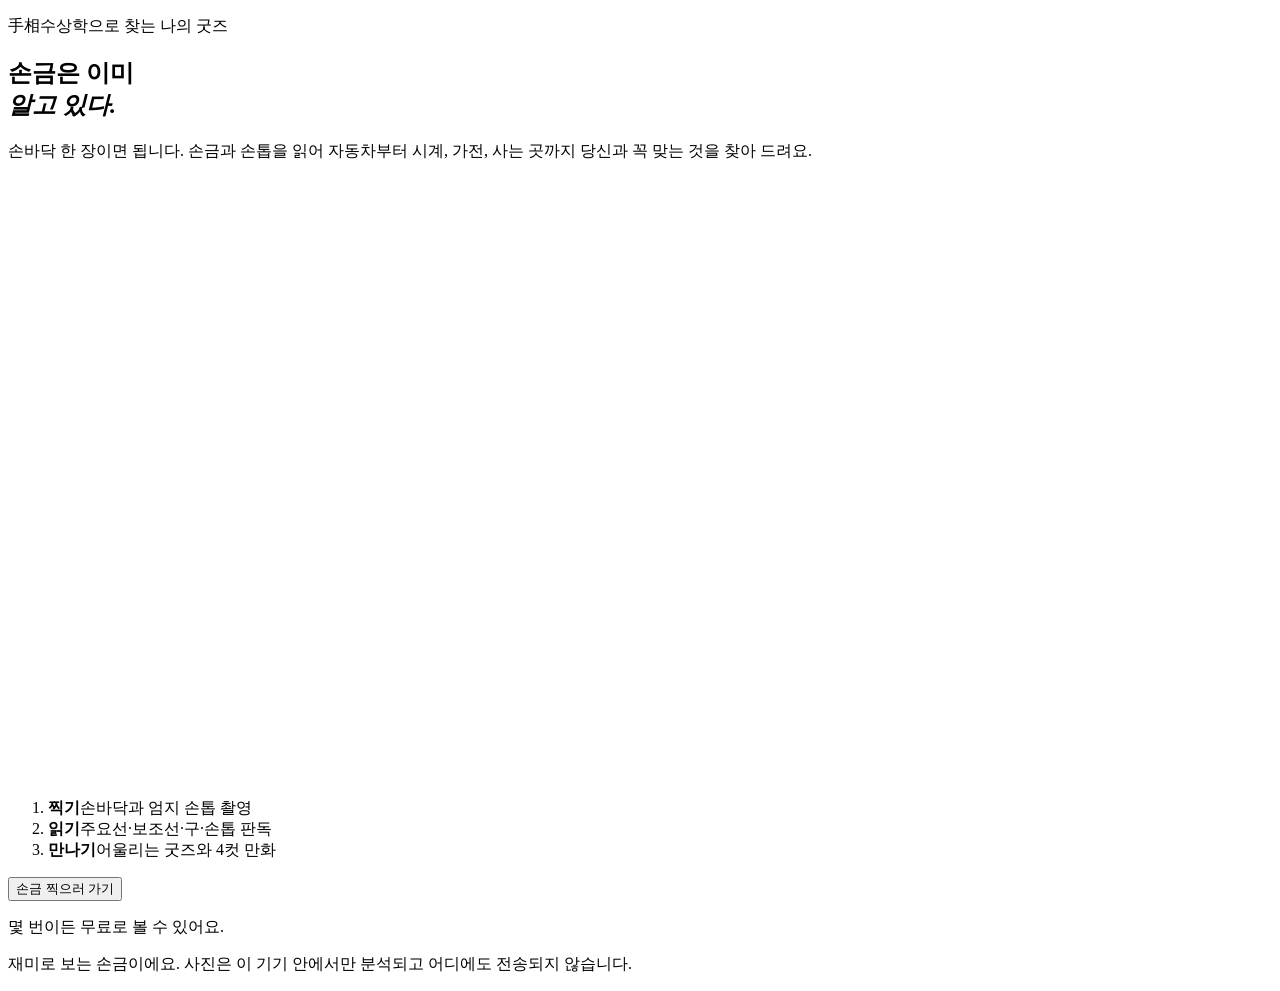
<file: src/index.template.html>
<!DOCTYPE html>
<html lang="ko">
<head>
<meta charset="utf-8">
<meta name="viewport" content="width=device-width, initial-scale=1, viewport-fit=cover">
<title>손금은 이미 알고 있다.</title>
<meta name="description" content="손바닥을 찍으면 손금을 읽어 자동차부터 시계, 가전, 사는 곳까지 당신과 어울리는 것을 알려주는 게임">
<meta property="og:type" content="website">
<meta property="og:title" content="손금은 이미 알고 있다.">
<meta property="og:description" content="수상학으로 찾는 나의 굿즈. 손바닥 한 장이면 자동차부터 시계, 가전, 사는 곳까지 알려드려요.">
<link rel="preconnect" href="https://fonts.googleapis.com">
<link rel="preconnect" href="https://fonts.gstatic.com" crossorigin>
<link href="https://fonts.googleapis.com/css2?family=Gowun+Dodum&family=Jua&family=Yeon+Sung&display=swap" rel="stylesheet">
<style>
/*__CSS__*/
</style>
</head>
<body>
<main class="wrap">
  <div class="talisman">

    <!-- ① 시작 -->
    <section id="s-intro" class="screen">
      <p class="eyebrow"><span class="seal" aria-hidden="true">手相</span>수상학으로 찾는 나의 굿즈</p>
      <h1 class="title">손금은 이미<br><em>알고 있다.</em></h1>
      <p class="lede">손바닥 한 장이면 됩니다. 손금과 손톱을 읽어 자동차부터 시계, 가전, 사는 곳까지 당신과 꼭 맞는 것을 찾아 드려요.</p>
      <canvas id="introArt" class="introart" width="600" height="600" role="img" aria-label="손금이 그려진 손바닥 위로 작은 자동차가 생명선을 따라 달리는 그림"></canvas>
      <p id="refBanner" class="note note-ok" hidden></p>
      <ol class="steps">
        <li><b>찍기</b>손바닥과 엄지 손톱 촬영</li>
        <li><b>읽기</b>주요선·보조선·구·손톱 판독</li>
        <li><b>만나기</b>어울리는 굿즈와 4컷 만화</li>
      </ol>
      <button id="btnStart" class="btn btn-primary btn-big" type="button">손금 찍으러 가기</button>
      <p id="chanceLine" class="chance" aria-live="polite">몇 번이든 무료로 볼 수 있어요.</p>
      <button id="btnLast" class="btn btn-ghost" type="button" hidden>지난 결과 다시 보기</button>
      <p class="fine">재미로 보는 손금이에요. 사진은 이 기기 안에서만 분석되고 어디에도 전송되지 않습니다.</p>
      <p id="modeLine" class="fine mode" hidden></p>
    </section>

    <!-- ② 찍기 전 선택 -->
    <section id="s-setup" class="screen" hidden>
      <div class="bar">
        <button id="btnSetupBack" class="btn-icon" type="button" aria-label="처음 화면으로">←</button>
        <h2 class="bar-title">찍기 전에 세 가지만 골라주세요</h2>
      </div>
      <fieldset class="seg">
        <legend>어느 손을 볼까요?</legend>
        <div class="seg-row">
          <label><input type="radio" name="hand" value="left"><span>왼손</span></label>
          <label><input type="radio" name="hand" value="right"><span>오른손</span></label>
        </div>
        <p class="seg-note">왼손은 타고난 기질, 오른손은 살아오며 만든 기질을 봅니다. 고르기 어려우면 주로 쓰는 손으로.</p>
      </fieldset>
      <fieldset class="seg">
        <legend>성별</legend>
        <div class="seg-row">
          <label><input type="radio" name="gender" value="m"><span>남자</span></label>
          <label><input type="radio" name="gender" value="f"><span>여자</span></label>
          <label><input type="radio" name="gender" value="u"><span>모름</span></label>
        </div>
      </fieldset>
      <fieldset class="seg">
        <legend>나잇대</legend>
        <div class="seg-row seg-3">
          <label><input type="radio" name="age" value="10"><span>10대</span></label>
          <label><input type="radio" name="age" value="20"><span>20대</span></label>
          <label><input type="radio" name="age" value="30"><span>30대</span></label>
          <label><input type="radio" name="age" value="40"><span>40대</span></label>
          <label><input type="radio" name="age" value="50"><span>50대</span></label>
          <label><input type="radio" name="age" value="60"><span>60대 이상</span></label>
        </div>
      </fieldset>
      <button id="btnSetupGo" class="btn btn-primary btn-big" type="button" disabled>촬영하러 가기</button>
      <p id="setupNote" class="chance">성별과 나잇대를 골라주세요.</p>
      <p class="fine">성별과 나잇대는 어울리는 사람과 추천 품목을 고르는 데만 쓰이고, 이 기기에만 저장됩니다.</p>
    </section>

    <!-- ③ 촬영: 카메라로 찍기 / 앨범에서 고르기 -->
    <section id="s-capture" class="screen" hidden>
      <div class="bar">
        <button id="btnBack" class="btn-icon" type="button" aria-label="이전 화면으로">←</button>
        <h2 id="capTitle" class="bar-title">손바닥 사진을 준비해 주세요</h2>
      </div>

      <div id="chooseBox" class="choose">
        <ul id="tipsPalm" class="shoottips">
          <li><b>손바닥을</b>쫙 펴서, 손금이 보이는 안쪽 면을 찍어요</li>
          <li><b>크게</b>손 전체가 사진에 들어오게</li>
          <li><b>밝게</b>손과 다른 색의 배경 앞에서</li>
        </ul>
        <ul id="tipsNail" class="shoottips" hidden>
          <li><b>엄지 손톱</b>한 개만, 손등 쪽에서 찍어요</li>
          <li><b>가운데</b>손톱이 사진 한가운데에 크게</li>
          <li><b>밝게</b>빛이 번쩍 반사되지 않게</li>
        </ul>
        <button id="btnCam" class="btn btn-primary btn-big" type="button">카메라로 찍기</button>
        <label class="btn btn-ghost btn-big" for="filePick">앨범에서 고르기</label>
        <p id="chooseNote" class="fine">카메라로 찍으면 손바닥 틀이 나와요. 앨범 사진은 손바닥을 알아서 찾아 읽습니다.</p>
      </div>

      <!-- 화면 안 카메라(손 모양 틀과 함께)와, 자동으로 손을 못 찾았을 때의 직접 맞추기 -->
      <div id="stageBox" class="stagebox" hidden>
        <div id="stage" class="stage">
          <video id="video" playsinline muted autoplay></video>
          <img id="photo" alt="" hidden draggable="false">
          <canvas id="guide" aria-hidden="true" hidden></canvas>
          <p id="hint" class="hint" aria-live="polite"></p>
        </div>
        <div id="liveControls" class="controls">
          <button id="btnCancelCam" class="btn btn-ghost" type="button">앨범</button>
          <button id="btnShoot" class="shutter" type="button" aria-label="촬영"><span></span></button>
          <button id="btnSwitch" class="btn btn-ghost" type="button">전환</button>
        </div>
        <div id="photoControls" class="controls stack" hidden>
          <div class="zoomrow">
            <label for="zoom">크기</label>
            <input id="zoom" type="range" min="0" max="100" value="30" step="1">
          </div>
          <div class="row">
            <button id="btnFlipHand" class="btn btn-ghost" type="button">틀 좌우 뒤집기</button>
            <button id="btnRotate" class="btn btn-ghost" type="button">90° 돌리기</button>
          </div>
          <button id="btnUsePhoto" class="btn btn-primary" type="button">이대로 판독</button>
        </div>
      </div>
      <button id="btnSkipNail" class="btn btn-ghost" type="button" hidden>손톱은 건너뛰기</button>
      <input id="filePick" class="vh" type="file" accept="image/jpeg,image/png,image/webp,image/heic,image/heif" tabindex="-1">
      <input id="fileShoot" class="vh" type="file" accept="image/*" capture="environment" tabindex="-1">
    </section>

    <!-- ④ 판독 중 -->
    <section id="s-scan" class="screen" hidden>
      <h2 id="scanTitle" class="bar-title center">손금을 읽는 중…</h2>
      <div class="stage scanstage">
        <canvas id="scanCanvas" width="600" height="840" role="img" aria-label="찍은 사진"></canvas>
        <div id="scanbar" class="scanbar" aria-hidden="true"></div>
      </div>
      <ol id="scanSteps" class="scansteps">
        <li>사진에서 손바닥 찾기</li>
        <li>밝기와 피부색 확인</li>
        <li>주요선 읽기: 생명선 · 감정선 · 두뇌선 · 운명선</li>
        <li>보조선 읽기: 태양선 · 수성선 · 결혼선 · 여행선 · 재물선</li>
        <li>구(丘) 읽기: 손바닥 여섯 언덕의 혈색</li>
        <li class="nailstep">손톱 테두리 찾기</li>
        <li class="nailstep">손톱 모양과 빛깔 재기</li>
        <li class="nailstep">손톱 반달 찾기</li>
        <li>성향 계산과 굿즈 매칭</li>
      </ol>
      <div id="retake" class="card retake" hidden>
        <p class="retake-kicker">다시 찍어주세요</p>
        <h3 id="retakeTitle"></h3>
        <p id="retakeTip"></p>
        <p id="retakeCode" class="fine"></p>
        <button id="btnRetake" class="btn btn-primary" type="button">다시 찍기</button>
        <button id="btnAdjust" class="btn btn-ghost" type="button" hidden>이 사진에서 직접 맞추기</button>
        <p class="fine">다시 찍어도 기회는 줄어들지 않아요.</p>
      </div>
    </section>

    <!-- ⑤ 결과 -->
    <section id="s-result" class="screen" hidden>
      <p class="eyebrow"><span class="seal" aria-hidden="true">判讀</span>판독 완료</p>
      <h1 class="restitle">손금은 이미<br>알고 있었다.</h1>
      <p id="profileLine" class="fine left"></p>

      <h2 class="h">내 손금 풀이</h2>
      <div class="card trace">
        <canvas id="traceCanvas" role="img" aria-label="촬영한 손바닥 위에 판독한 손금을 색으로 표시한 그림"></canvas>
        <div>
          <h3 class="read-head">주요선</h3>
          <ul id="lineList" class="linelist"></ul>
        </div>
      </div>
      <div id="moreRead" class="card moreread"></div>

      <h2 class="h">내 손톱 풀이</h2>
      <div class="card">
        <ul id="nailList" class="linelist overall"></ul>
        <p id="nailNote" class="fine left"></p>
      </div>

      <h2 class="h">종합 풀이</h2>
      <div class="card">
        <ul id="overall" class="linelist overall"></ul>
      </div>

      <h2 class="h">손금이 골라준 당신과 어울리는 굿즈</h2>
      <p class="fine left">자동차부터 사는 곳까지 모두 같은 손금으로 골랐어요. 묶음마다 "왜 이걸 골랐는지"를 함께 적어 두었습니다.</p>
      <nav id="pickNav" class="tabs" aria-label="추천 묶음 바로가기"></nav>
      <div class="pickgroups">
        <section id="grp-car" class="pickgroup">
          <h3 class="pick-head">자동차</h3>
          <div class="card picks">
            <div class="pick">
              <div class="pick-cat">자동차</div>
              <div>
                <p id="carName" class="pick-name"></p>
                <p id="carTag" class="pick-why"></p>
                <p class="chips"><span id="carKind" class="chip"></span><span id="carSync" class="chip chip-red"></span></p>
              </div>
              <canvas id="heroCanvas" class="hero" role="img"></canvas>
              <div id="carLink" class="carlink"></div>
            </div>
          </div>
          <div class="whybox">
            <h4 class="why-head">왜 이 차일까</h4>
            <div id="reasons" class="reasons"></div>
            <div class="card">
              <div id="bars" class="bars"></div>
              <p class="fine legend"><span class="lg lg-me"></span>내 손금 점수 <span class="lg lg-car"></span>이 차의 성격</p>
            </div>
          </div>
        </section>
        <div id="pickPanels" class="pickgroups"></div>
      </div>

      <h2 class="h">4컷으로 정리</h2>
      <div class="comic">
        <canvas id="panel1" role="img"></canvas>
        <canvas id="panel2" role="img"></canvas>
        <canvas id="panel3" role="img"></canvas>
        <canvas id="panel4" role="img"></canvas>
      </div>

      <div class="actions">
        <button id="btnShare" class="btn btn-primary btn-big" type="button">결과 이미지 공유하기</button>
        <div class="row">
          <button id="btnSave" class="btn btn-ghost" type="button">이미지 저장</button>
          <button id="btnCopy" class="btn btn-ghost" type="button">링크 복사</button>
        </div>
        <button id="btnAgain" class="btn btn-dark" type="button">다시 하기</button>
        <p id="againLine" class="chance"></p>
      </div>
      <p class="fine">재미로 보는 손금이에요. 사진은 이 기기 안에서만 분석되고 어디에도 전송되지 않습니다.</p>
    </section>

  </div>
</main>

<!-- 다시 하기 안내 -->
<div id="gate" class="overlay" hidden>
  <div class="card gatecard" role="dialog" aria-modal="true" aria-labelledby="gateTitle" tabindex="-1">
    <button id="gateClose" class="btn-icon close" type="button" aria-label="닫기">×</button>
    <h2 id="gateTitle" class="gate-title">다시 보려면 친구의 접속이 필요해요</h2>
    <ol class="steps steps-small">
      <li><b>공유</b>결과를 친구에게 보내요</li>
      <li><b>접속</b>친구가 링크를 눌러 실제로 들어와요</li>
      <li><b>기회</b>다시 보기 1회가 생겨요 (하루 1번 사용)</li>
    </ol>
    <div id="gateLinkBox" class="linkbox">
      <label for="gateLink" class="vh">내 공유 링크</label>
      <input id="gateLink" type="text" readonly>
      <button id="gateCopy" class="btn btn-ghost" type="button">복사</button>
    </div>
    <button id="gateShare" class="btn btn-primary" type="button">결과 이미지 공유하기</button>
    <p id="gateStatus" class="status" aria-live="polite"></p>
    <button id="gateGo" class="btn btn-dark" type="button" hidden>기회 도착! 다시 하기</button>
    <div id="gatePreview" class="note" hidden>
      <p>지금은 미리보기 모드예요. 친구의 접속을 확인하는 서버가 연결되어 있지 않아 실제 접속은 집계되지 않습니다.</p>
      <button id="gateSim" class="btn btn-chip" type="button">미리보기용 · 친구가 접속했다고 가정하기</button>
    </div>
  </div>
</div>
<div id="toast" class="toast" role="status" aria-live="polite" hidden></div>

<script>
/*__JS__*/
</script>
</body>
</html>
</file>
